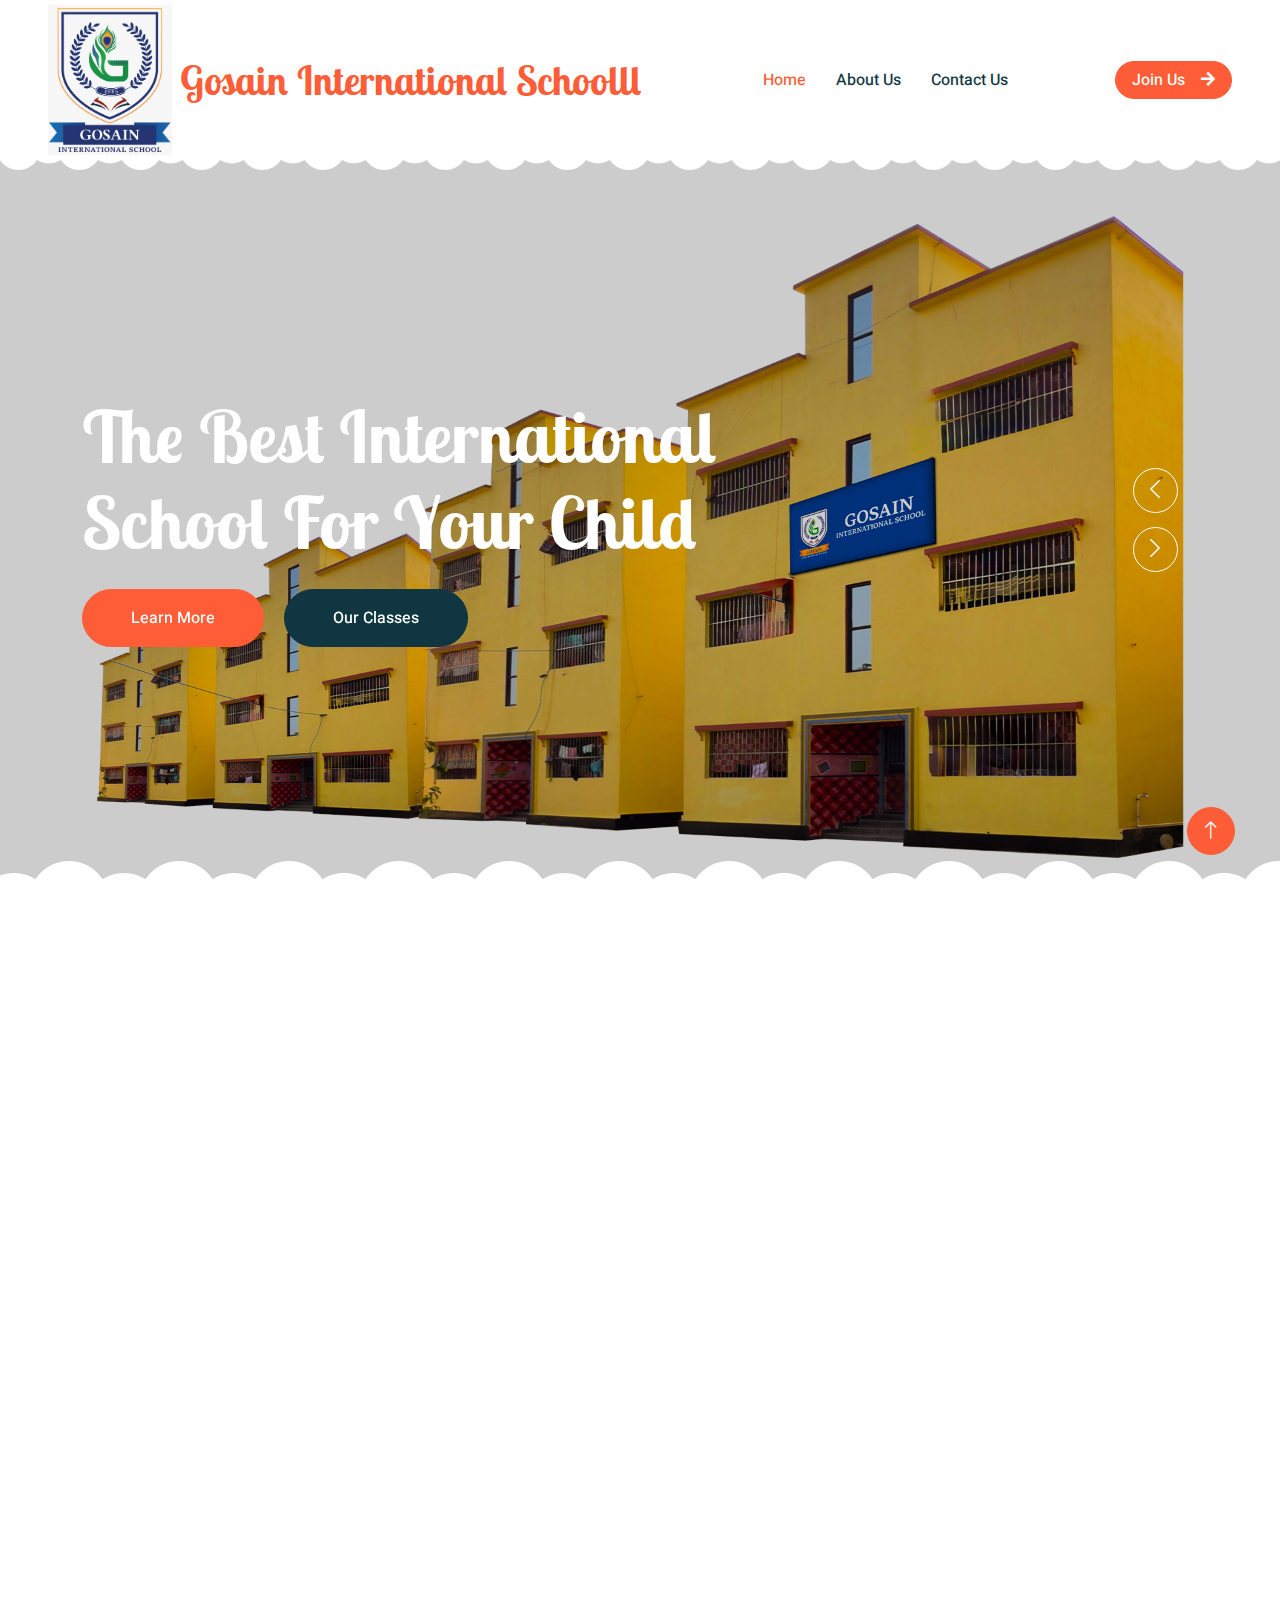
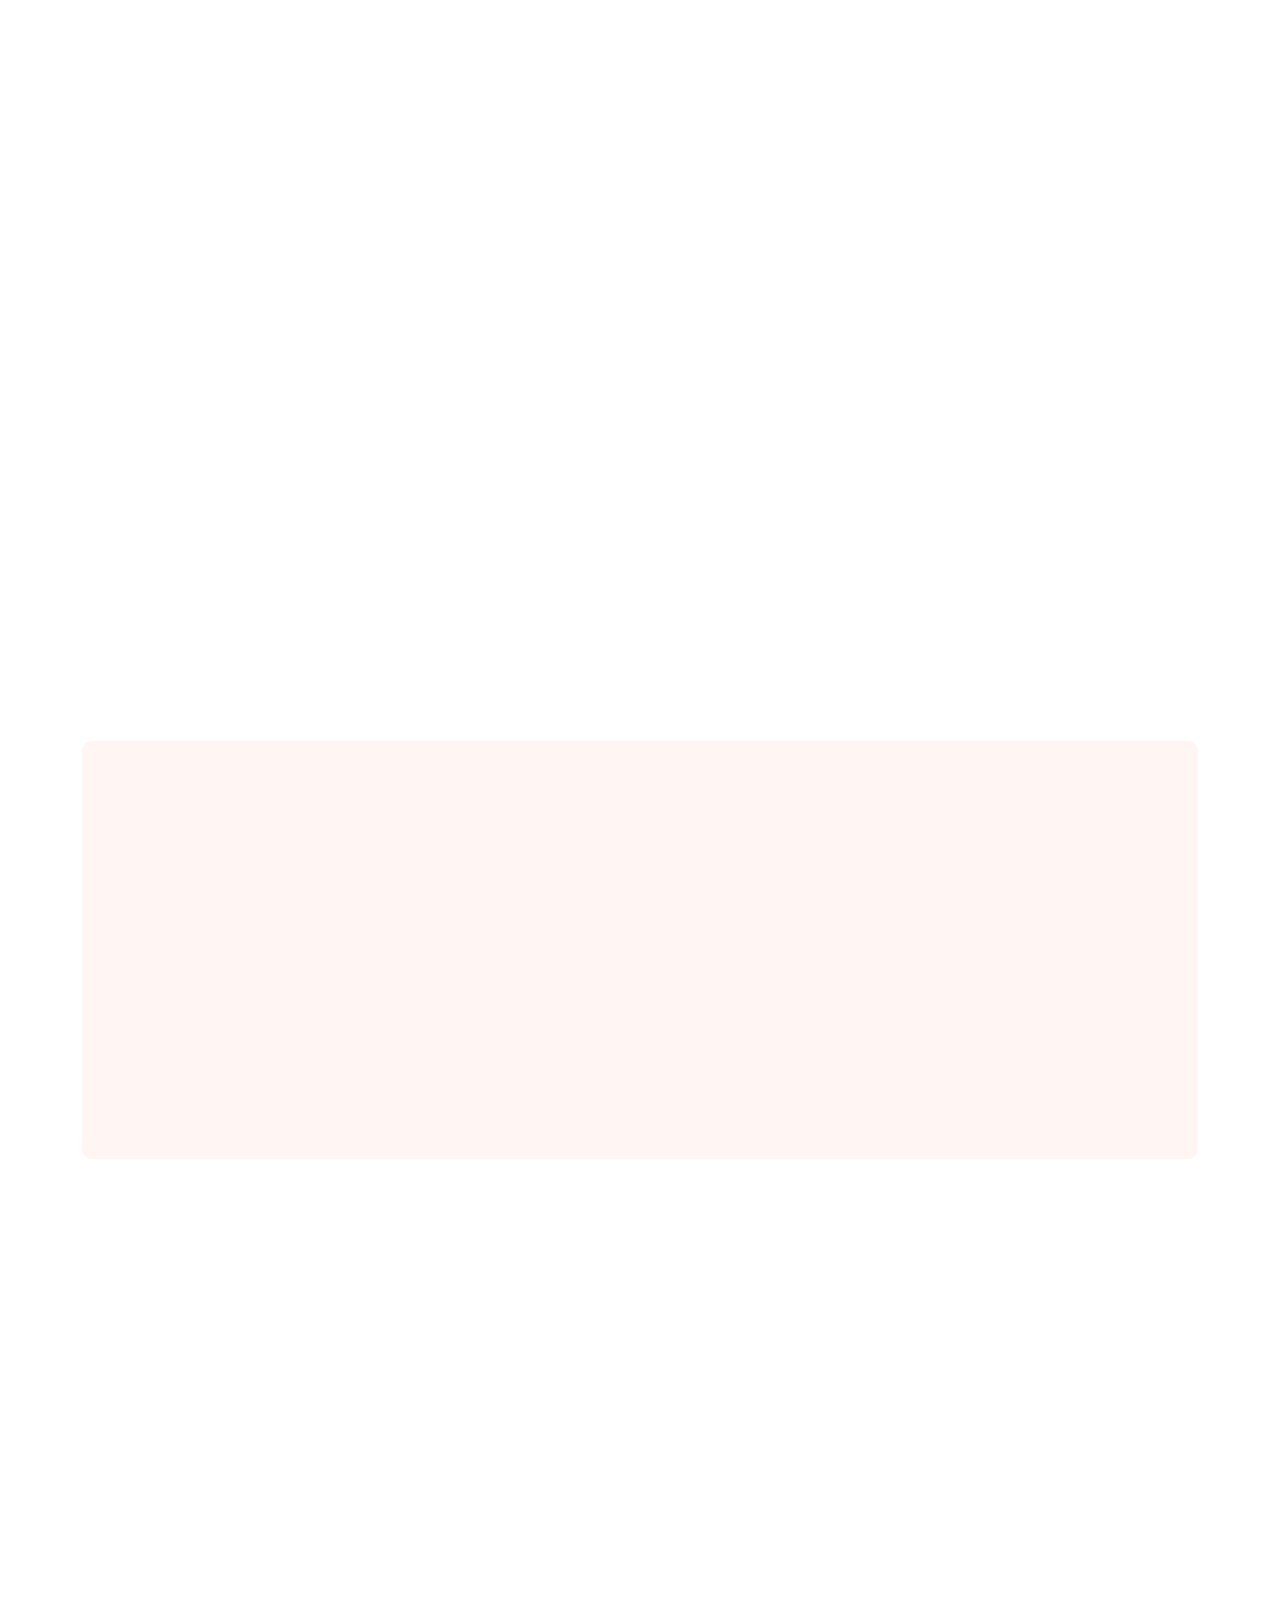
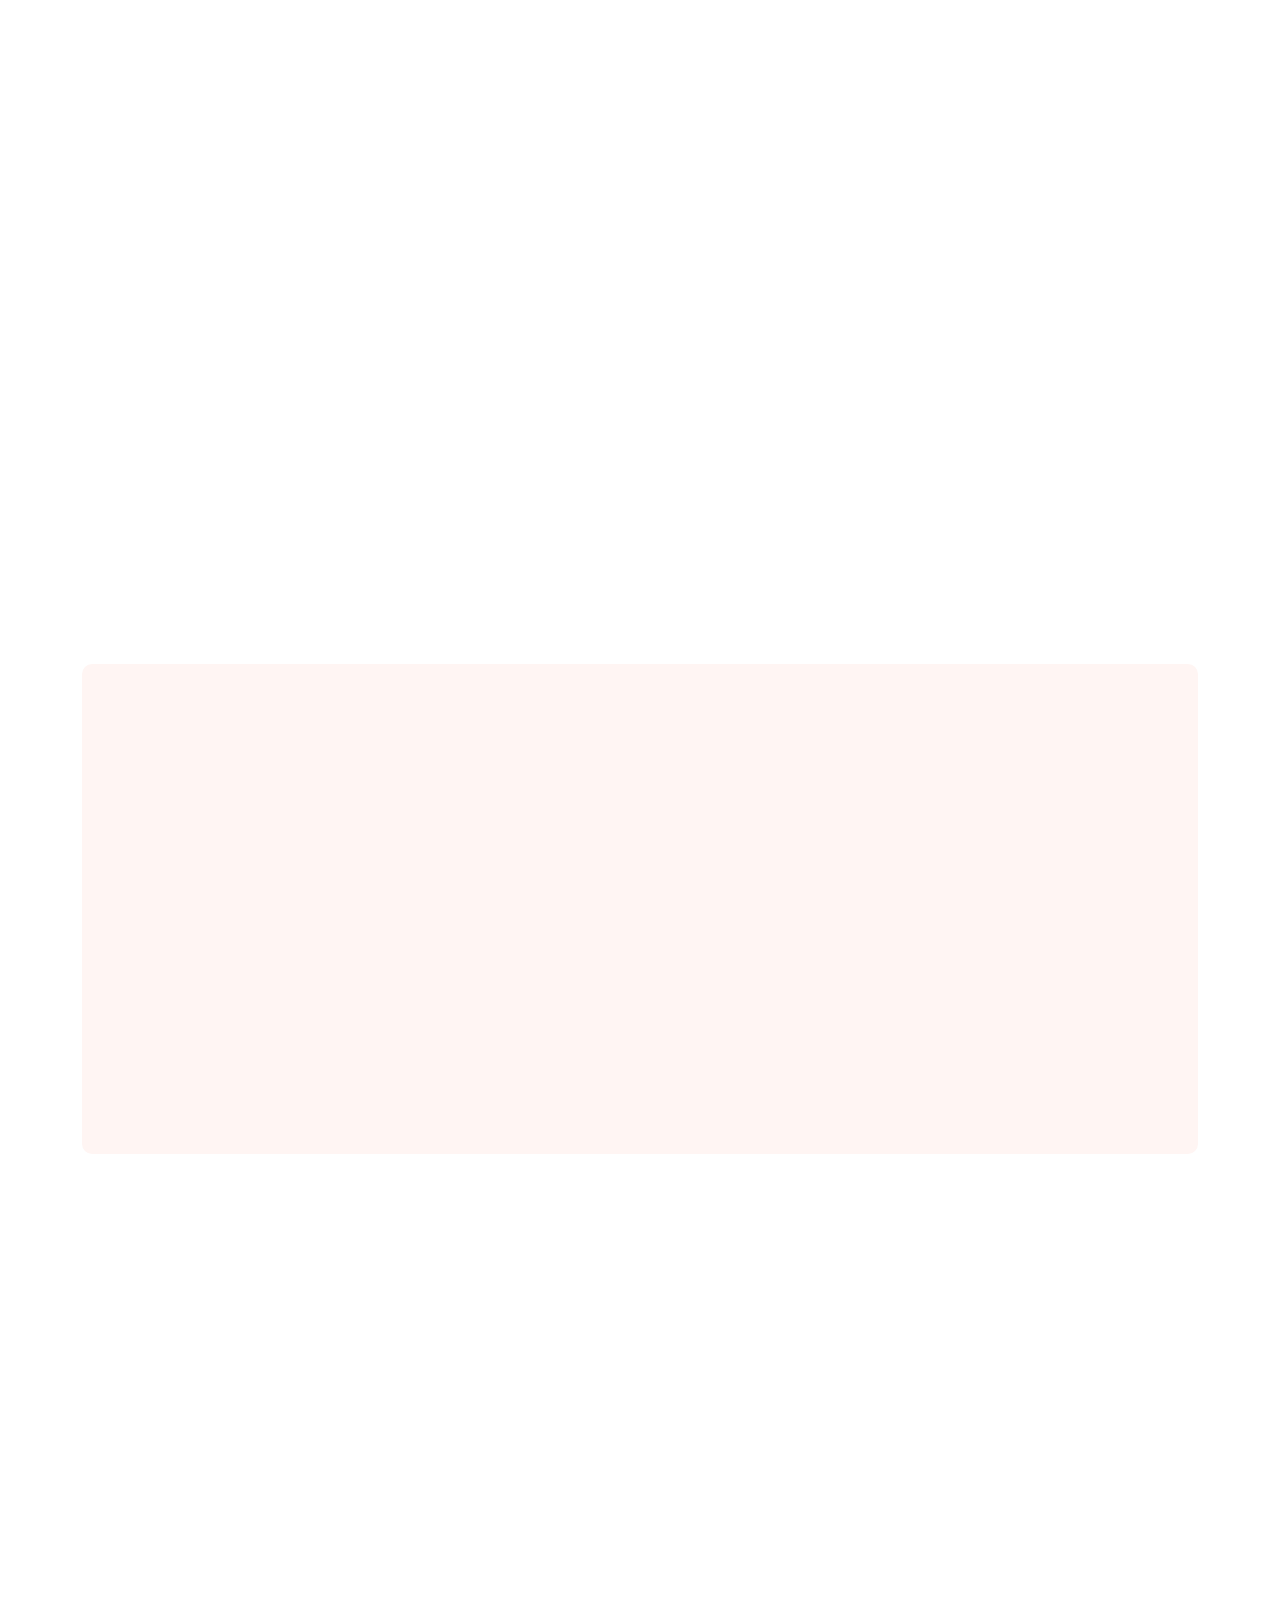
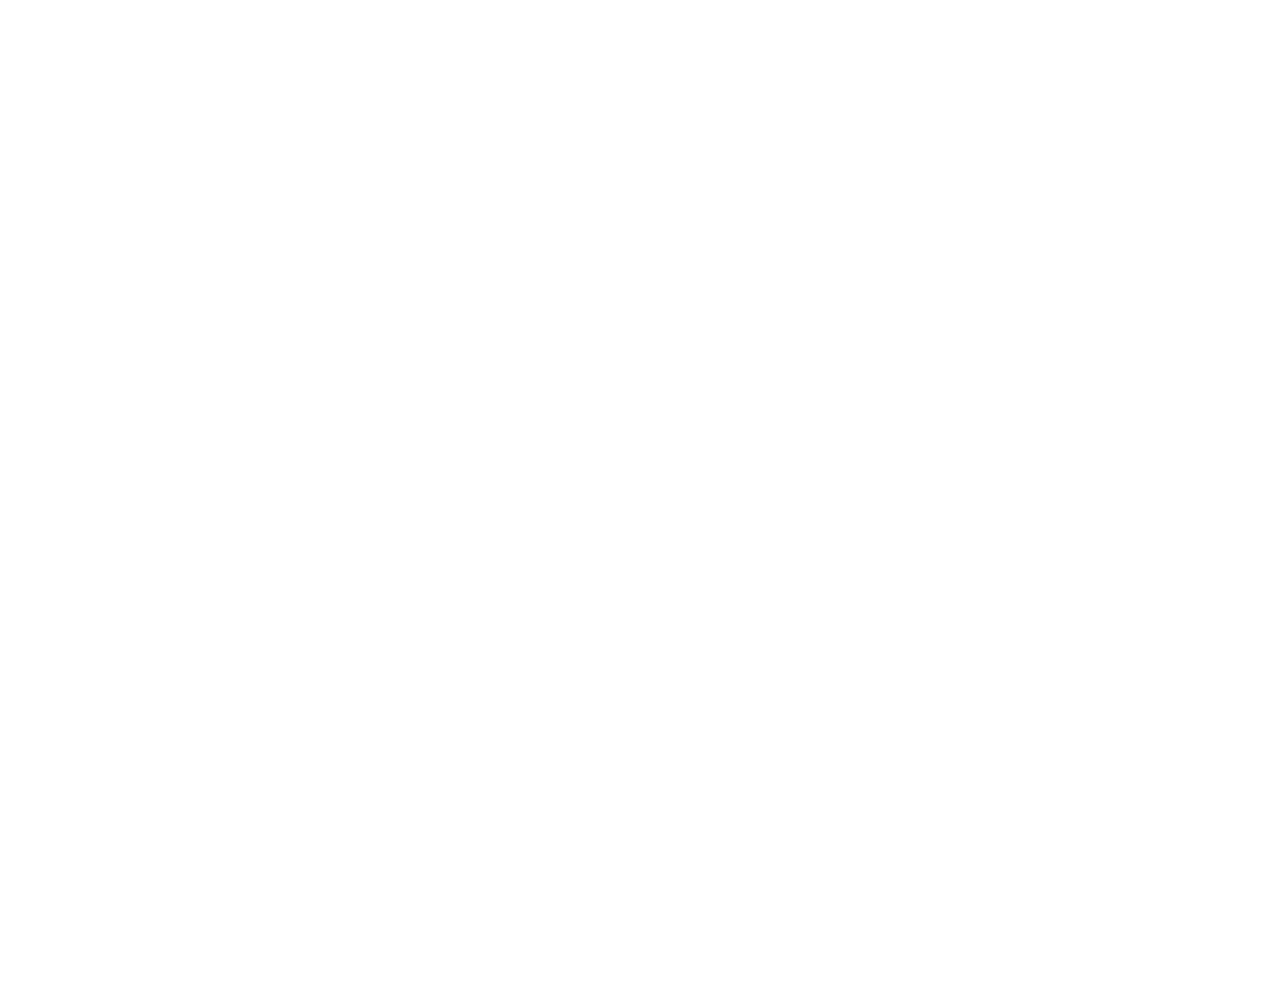
<file: index.html>
<!DOCTYPE html>
<html lang="en">

<head>
    <meta charset="utf-8">
    <title>Gosain International School</title>
    <meta content="width=device-width, initial-scale=1.0" name="viewport">
    <meta content="" name="keywords">
    <meta content="" name="description">

    <!-- Favicon -->
    <link href="img/favicon.ico" rel="icon">

    <!-- Google Web Fonts -->
    <link rel="preconnect" href="https://fonts.googleapis.com">
    <link rel="preconnect" href="https://fonts.gstatic.com" crossorigin>
    <link href="https://fonts.googleapis.com/css2?family=Heebo:wght@400;500;600&family=Inter:wght@600&family=Lobster+Two:wght@700&display=swap" rel="stylesheet">
    
    <!-- Icon Font Stylesheet -->
    <link href="https://cdnjs.cloudflare.com/ajax/libs/font-awesome/5.10.0/css/all.min.css" rel="stylesheet">
    <link href="https://cdn.jsdelivr.net/npm/bootstrap-icons@1.4.1/font/bootstrap-icons.css" rel="stylesheet">

    <!-- Libraries Stylesheet -->
    <link href="lib/animate/animate.min.css" rel="stylesheet">
    <link href="lib/owlcarousel/assets/owl.carousel.min.css" rel="stylesheet">

    <!-- Customized Bootstrap Stylesheet -->
    <link href="css/bootstrap.min.css" rel="stylesheet">

    <!-- Template Stylesheet -->
    <link href="css/style.css" rel="stylesheet">
    <style>
.logo {
  max-height: 150px; /* Good default for desktops */
  width: auto;
  height: auto;
  object-fit: contain;
}

/* Responsive adjustment for smaller screens */
@media (max-width: 768px) {
  .logo {
    max-height: 100px; /* Smaller logo on tablets and mobiles */
  }
}

@media (max-width: 480px) {
  .logo {
    max-height: 100px; /* Further reduce for very small devices */
  }
}

    </style>
</head>

<body>
    <div class="container-xxl bg-white p-0">
        <!-- Spinner Start -->
        <div id="spinner" class="show bg-white position-fixed translate-middle w-100 vh-100 top-50 start-50 d-flex align-items-center justify-content-center">
            <div class="spinner-border text-primary" style="width: 3rem; height: 3rem;" role="status">
                <span class="sr-only">Loading...</span>
            </div>
        </div>
        <!-- Spinner End -->


        <!-- Navbar Start -->
        <nav class="navbar navbar-expand-lg bg-white navbar-light sticky-top px-4 px-lg-5 py-lg-0">
        <a href="index.html" class="navbar-brand d-flex align-items-center">
    <img src="img/logo.jpg" alt="School Logo" class="logo me-2" />
    <h1 class="m-0 text-primary">Gosain International Schoolll</h1>
</a>

            <button type="button" class="navbar-toggler" data-bs-toggle="collapse" data-bs-target="#navbarCollapse">
                <span class="navbar-toggler-icon"></span>
            </button>
            <div class="collapse navbar-collapse" id="navbarCollapse">
                <div class="navbar-nav mx-auto">
                    <a href="index.html" class="nav-item nav-link active">Home</a>
                    <a href="about.html" class="nav-item nav-link">About Us</a>
                   
               
                    <a href="contact.html" class="nav-item nav-link">Contact Us</a>
                </div>
                <a href="" class="btn btn-primary rounded-pill px-3 d-none d-lg-block">Join Us<i class="fa fa-arrow-right ms-3"></i></a>
            </div>
        </nav>
        <!-- Navbar End -->


        <!-- Carousel Start -->
        <div class="container-fluid p-0 mb-5">
            <div class="owl-carousel header-carousel position-relative">
                <div class="owl-carousel-item position-relative">
                    <img class="img-fluid" src="img/school png.png" alt="">
                    <div class="position-absolute top-0 start-0 w-100 h-100 d-flex align-items-center" style="background: rgba(0, 0, 0, .2);">
                        <div class="container">
                            <div class="row justify-content-start">
                                <div class="col-10 col-lg-8">
                                    <h1 class="display-2 text-white animated slideInDown mb-4">The Best International School For Your Child</h1>
                               
                                    <a href="" class="btn btn-primary rounded-pill py-sm-3 px-sm-5 me-3 animated slideInLeft">Learn More</a>
                                    <a href="" class="btn btn-dark rounded-pill py-sm-3 px-sm-5 animated slideInRight">Our Classes</a>
                                </div>
                            </div>
                        </div>
                    </div>
                </div>
                <div class="owl-carousel-item position-relative">
                    <img class="img-fluid" src="img/carousel-1.jpg" alt="">
                    <div class="position-absolute top-0 start-0 w-100 h-100 d-flex align-items-center" style="background: rgba(0, 0, 0, .2);">
                        <div class="container">
                            <div class="row justify-content-start">
                                <div class="col-10 col-lg-8">
                                    <h1 class="display-2 text-white animated slideInDown mb-4">The Best International School For Your Child</h1>
                               
                                    <a href="" class="btn btn-primary rounded-pill py-sm-3 px-sm-5 me-3 animated slideInLeft">Learn More</a>
                                    <a href="" class="btn btn-dark rounded-pill py-sm-3 px-sm-5 animated slideInRight">Our Classes</a>
                                </div>
                            </div>
                        </div>
                    </div>
                </div>
                <div class="owl-carousel-item position-relative">
                    <img class="img-fluid" src="img/carousel-2.jpg" alt="">
                    <div class="position-absolute top-0 start-0 w-100 h-100 d-flex align-items-center" style="background: rgba(0, 0, 0, .2);">
                        <div class="container">
                            <div class="row justify-content-start">
                                <div class="col-10 col-lg-8">
                                    <h1 class="display-2 text-white animated slideInDown mb-4">Make A Brighter Future For Your Child</h1>
                                  
                                    <a href="" class="btn btn-primary rounded-pill py-sm-3 px-sm-5 me-3 animated slideInLeft">Learn More</a>
                                    <a href="" class="btn btn-dark rounded-pill py-sm-3 px-sm-5 animated slideInRight">Our Classes</a>
                                </div>
                            </div>
                        </div>
                    </div>
                </div>
            </div>
        </div>
        <!-- Carousel End -->


        <!-- Facilities Start -->
        <div class="container-xxl py-5">
            <div class="container">
                <div class="text-center mx-auto mb-5 wow fadeInUp" data-wow-delay="0.1s" style="max-width: 600px;">
                    <h1 class="mb-3">School Facilities</h1>
                    <p>Our School is a safe and happy place where children love to learn and play. We have bright classrooms, a fun play station, digital learning content to make lessons exciting, a small library, and outdoor space for running and games. Everything is designed to help children grow, explore, and enjoy their day.</p>
                </div>
                <div class="row g-4">
                    <div class="col-lg-3 col-sm-6 wow fadeInUp" data-wow-delay="0.1s">
                        <div class="facility-item">
                            <div class="facility-icon bg-primary">
                                <span class="bg-primary"></span>
                                <i class="fa fa-bus-alt fa-3x text-primary"></i>
                                <span class="bg-primary"></span>
                            </div>
                            <div class="facility-text bg-primary">
                                <h3 class="text-primary mb-3">School Bus</h3>
                                <p class="mb-0">Our School provides a safe and reliable school Vehicle service. Each Vehicle is supervised by a caring staff member to ensure children travel comfortably and securely between home and school</p>
                            </div>
                        </div>
                    </div>
                    <div class="col-lg-3 col-sm-6 wow fadeInUp" data-wow-delay="0.3s">
                        <div class="facility-item">
                            <div class="facility-icon bg-success">
                                <span class="bg-success"></span>
                                <i class="fa fa-futbol fa-3x text-success"></i>
                                <span class="bg-success"></span>
                            </div>
                            <div class="facility-text bg-success">
                                <h3 class="text-success mb-3">Play station</h3>
                                <p class="mb-0">Our School features fun and colorful play stations where children can enjoy games, build creativity, and interact with friends. These areas are designed to support learning through play in a safe environment</p>
                            </div>
                        </div>
                    </div>
                    <div class="col-lg-3 col-sm-6 wow fadeInUp" data-wow-delay="0.5s">
                        <div class="facility-item">
                            <div class="facility-icon bg-warning">
                                <span class="bg-warning"></span>
                                <i class="fa fa-chalkboard  fa-3x text-warning"></i>
                                <span class="bg-warning"></span>
                            </div>
                            <div class="facility-text bg-warning">
                                <h3 class="text-primary mb-3">Smart Learning</h3>
<p class="mb-0">We use smart learning tools like digital screens and fun videos to make lessons more exciting and easy to understand. This helps young children enjoy learning and stay curious every day.</p>

                            </div>
                        </div>
                    </div>
                    <div class="col-lg-3 col-sm-6 wow fadeInUp" data-wow-delay="0.7s">
                        <div class="facility-item">
                            <div class="facility-icon bg-info">
                                <span class="bg-info"></span>
                                <i class="fa fa-chalkboard-teacher fa-3x text-info"></i>
                                <span class="bg-info"></span>
                            </div>
                            <div class="facility-text bg-info">
                                <h3 class="text-primary mb-3">Personal Care for Children</h3>
<p class="mb-0">At our School, we prioritize the personal care of each child, offering a nurturing environmentOur dedicated staff ensures that children's hygiene, comfort, and emotional needs are always met with warmth and attention. </p>
                            </div>
                        </div>
                    </div>
                </div>
            </div>
        </div>
        <!-- Facilities End -->


        <!-- About Start -->
        <div class="container-xxl py-5">
            <div class="container">
                <div class="row g-5 align-items-center">
                    <div class="col-lg-6 wow fadeInUp" data-wow-delay="0.1s">
                        <h1 class="mb-4">Learn More About Our Work And Our Cultural Activities</h1>
                        <p>At our School, we believe in the power of play and creativity. Our daily activities are designed to help children learn through fun, while also introducing them to different cultures and ideas. From music and dance to art and storytelling, we offer a variety of activities that encourage children to explore and express themselves in joyful ways.</p>
                        <p class="mb-4">Through these activities, children build friendships, develop their imaginations, and begin to understand the world around them in a playful, hands-on environment.

</p>
                        <div class="row g-4 align-items-center">
                            <div class="col-sm-6">
                                <a class="btn btn-primary rounded-pill py-3 px-5" href="">Read More</a>
                            </div>
                            <!-- <div class="col-sm-6">
                                <div class="d-flex align-items-center">
                                    <img class="rounded-circle flex-shrink-0" src="img/user.jpg" alt="" style="width: 45px; height: 45px;">
                                    <div class="ms-3">
                                        <h6 class="text-primary mb-1">Jhon Doe</h6>
                                        <small>CEO & Founder</small>
                                    </div>
                                </div>
                            </div> -->
                        </div>
                    </div>
                    <div class="col-lg-6 about-img wow fadeInUp" data-wow-delay="0.5s">
                        <div class="row">
                            <div class="col-12 text-center">
                                <img class="img-fluid w-75 rounded-circle bg-light p-3" src="img/about-1.jpg" alt="">
                            </div>
                            <div class="col-6 text-start" style="margin-top: -150px;">
                                <img class="img-fluid w-100 rounded-circle bg-light p-3" src="img/about-2.jpg" alt="">
                            </div>
                            <div class="col-6 text-end" style="margin-top: -150px;">
                                <img class="img-fluid w-100 rounded-circle bg-light p-3" src="img/about-3.jpg" alt="">
                            </div>
                        </div>
                    </div>
                </div>
            </div>
        </div>
        <!-- About End -->


        <!-- Call To Action Start -->
        <div class="container-xxl py-5">
            <div class="container">
                <div class="bg-light rounded">
                    <div class="row g-0">
                        <div class="col-lg-6 wow fadeIn" data-wow-delay="0.1s" style="min-height: 400px;">
                            <div class="position-relative h-100">
                                <img class="position-absolute w-100 h-100 rounded" src="img/call-to-action.jpg" style="object-fit: cover;">
                            </div>
                        </div>
                        <div class="col-lg-6 wow fadeIn" data-wow-delay="0.5s">
                            <div class="h-100 d-flex flex-column justify-content-center p-5">
                                <h1 class="mb-4">Become A Teacher</h1>
                                <p class="mb-4">Are you passionate about helping children grow and learn? Join our team! We’re looking for caring and creative teachers who can make a difference in young children’s lives. As a teacher here, you'll inspire little ones through fun activities and educational experiences, helping them build the foundation for a lifetime of learning.

If you're excited to guide and support children as they explore, play, and discover, we’d love to hear from you!
                                </p>
                                <a class="btn btn-primary py-3 px-5" href="">Get Started Now<i class="fa fa-arrow-right ms-2"></i></a>
                            </div>
                        </div>
                    </div>
                </div>
            </div>
        </div>
        <!-- Call To Action End -->


        <!-- Classes Start -->
        <div class="container-xxl py-5">
            <div class="container">
                <div class="text-center mx-auto mb-5 wow fadeInUp" data-wow-delay="0.1s" style="max-width: 600px;">
                    <h1 class="mb-3">School Classes</h1>
                    <p>Eirmod sed ipsum dolor sit rebum labore magna erat. Tempor ut dolore lorem kasd vero ipsum sit eirmod sit. Ipsum diam justo sed rebum vero dolor duo.</p>
                </div>
                <div class="row g-4">
                    <div class="col-lg-4 col-md-6 wow fadeInUp" data-wow-delay="0.1s">
                        <div class="classes-item">
                            <div class="bg-light rounded-circle w-75 mx-auto p-3">
                                <img class="img-fluid rounded-circle" src="img/classes-1.jpg" alt="">
                            </div>
                            <div class="bg-light rounded p-4 pt-5 mt-n5">
                                <a class="d-block text-center h3 mt-3 mb-4" href="">Art & Drawing</a>
                                <!-- <div class="d-flex align-items-center justify-content-between mb-4">
                                    <div class="d-flex align-items-center">
                                        <img class="rounded-circle flex-shrink-0" src="img/user.jpg" alt="" style="width: 45px; height: 45px;">
                                        <div class="ms-3">
                                            <h6 class="text-primary mb-1">Jhon Doe</h6>
                                            <small>Teacher</small>
                                        </div>
                                    </div>
                                    <span class="bg-primary text-white rounded-pill py-2 px-3" href="">$99</span>
                                </div> -->
                                <!-- <div class="row g-1">
                                    <div class="col-4">
                                        <div class="border-top border-3 border-primary pt-2">
                                            <h6 class="text-primary mb-1">Age:</h6>
                                            <small>3-5 Years</small>
                                        </div>
                                    </div>
                                    <div class="col-4">
                                        <div class="border-top border-3 border-success pt-2">
                                            <h6 class="text-success mb-1">Time:</h6>
                                            <small>9-10 AM</small>
                                        </div>
                                    </div>
                                    <div class="col-4">
                                        <div class="border-top border-3 border-warning pt-2">
                                            <h6 class="text-warning mb-1">Capacity:</h6>
                                            <small>30 Kids</small>
                                        </div>
                                    </div>
                                </div> -->
                            </div>
                        </div>
                    </div>
                    <div class="col-lg-4 col-md-6 wow fadeInUp" data-wow-delay="0.3s">
                        <div class="classes-item">
                            <div class="bg-light rounded-circle w-75 mx-auto p-3">
                                <img class="img-fluid rounded-circle" src="img/classes-2.jpg" alt="">
                            </div>
                            <div class="bg-light rounded p-4 pt-5 mt-n5">
                                <a class="d-block text-center h3 mt-3 mb-4" href="">Play Stations</a>
                                <!-- <div class="d-flex align-items-center justify-content-between mb-4">
                                    <div class="d-flex align-items-center">
                                        <img class="rounded-circle flex-shrink-0" src="img/user.jpg" alt="" style="width: 45px; height: 45px;">
                                        <div class="ms-3">
                                            <h6 class="text-primary mb-1">Jhon Doe</h6>
                                            <small>Teacher</small>
                                        </div>
                                    </div>
                                    <span class="bg-primary text-white rounded-pill py-2 px-3" href="">$99</span>
                                </div>
                                <div class="row g-1">
                                    <div class="col-4">
                                        <div class="border-top border-3 border-primary pt-2">
                                            <h6 class="text-primary mb-1">Age:</h6>
                                            <small>3-5 Years</small>
                                        </div>
                                    </div>
                                    <div class="col-4">
                                        <div class="border-top border-3 border-success pt-2">
                                            <h6 class="text-success mb-1">Time:</h6>
                                            <small>9-10 AM</small>
                                        </div>
                                    </div>
                                    <div class="col-4">
                                        <div class="border-top border-3 border-warning pt-2">
                                            <h6 class="text-warning mb-1">Capacity:</h6>
                                            <small>30 Kids</small>
                                        </div>
                                    </div>
                                </div> -->
                            </div>
                        </div>
                    </div>
                    <div class="col-lg-4 col-md-6 wow fadeInUp" data-wow-delay="0.5s">
                        <div class="classes-item">
                            <div class="bg-light rounded-circle w-75 mx-auto p-3">
                                <img class="img-fluid rounded-circle" src="img/classes-3.jpg" alt="">
                            </div>
                            <div class="bg-light rounded p-4 pt-5 mt-n5">
                                <a class="d-block text-center h3 mt-3 mb-4" href="">Athletic & Dance</a>
                                <!-- <div class="d-flex align-items-center justify-content-between mb-4">
                                    <div class="d-flex align-items-center">
                                        <img class="rounded-circle flex-shrink-0" src="img/user.jpg" alt="" style="width: 45px; height: 45px;">
                                        <div class="ms-3">
                                            <h6 class="text-primary mb-1">Jhon Doe</h6>
                                            <small>Teacher</small>
                                        </div>
                                    </div>
                                    <span class="bg-primary text-white rounded-pill py-2 px-3" href="">$99</span>
                                </div>
                                <div class="row g-1">
                                    <div class="col-4">
                                        <div class="border-top border-3 border-primary pt-2">
                                            <h6 class="text-primary mb-1">Age:</h6>
                                            <small>3-5 Years</small>
                                        </div>
                                    </div>
                                    <div class="col-4">
                                        <div class="border-top border-3 border-success pt-2">
                                            <h6 class="text-success mb-1">Time:</h6>
                                            <small>9-10 AM</small>
                                        </div>
                                    </div>
                                    <div class="col-4">
                                        <div class="border-top border-3 border-warning pt-2">
                                            <h6 class="text-warning mb-1">Capacity:</h6>
                                            <small>30 Kids</small>
                                        </div>
                                    </div>
                                </div> -->
                            </div>
                        </div>
                    </div>
                    <div class="col-lg-4 col-md-6 wow fadeInUp" data-wow-delay="0.1s">
                        <div class="classes-item">
                            <div class="bg-light rounded-circle w-75 mx-auto p-3">
                                <img class="img-fluid rounded-circle" src="img/classes-4.jpg" alt="">
                            </div>
                            <div class="bg-light rounded p-4 pt-5 mt-n5">
                                <a class="d-block text-center h3 mt-3 mb-4" href="">Language & Speaking</a>
                                <!-- <div class="d-flex align-items-center justify-content-between mb-4">
                                    <div class="d-flex align-items-center">
                                        <img class="rounded-circle flex-shrink-0" src="img/user.jpg" alt="" style="width: 45px; height: 45px;">
                                        <div class="ms-3">
                                            <h6 class="text-primary mb-1">Jhon Doe</h6>
                                            <small>Teacher</small>
                                        </div>
                                    </div>
                                    <span class="bg-primary text-white rounded-pill py-2 px-3" href="">$99</span>
                                </div>
                                <div class="row g-1">
                                    <div class="col-4">
                                        <div class="border-top border-3 border-primary pt-2">
                                            <h6 class="text-primary mb-1">Age:</h6>
                                            <small>3-5 Years</small>
                                        </div>
                                    </div>
                                    <div class="col-4">
                                        <div class="border-top border-3 border-success pt-2">
                                            <h6 class="text-success mb-1">Time:</h6>
                                            <small>9-10 AM</small>
                                        </div>
                                    </div>
                                    <div class="col-4">
                                        <div class="border-top border-3 border-warning pt-2">
                                            <h6 class="text-warning mb-1">Capacity:</h6>
                                            <small>30 Kids</small>
                                        </div>
                                    </div>
                                </div> -->
                            </div>
                        </div>
                    </div>
                    <div class="col-lg-4 col-md-6 wow fadeInUp" data-wow-delay="0.3s">
                        <div class="classes-item">
                            <div class="bg-light rounded-circle w-75 mx-auto p-3">
                                <img class="img-fluid rounded-circle" src="img/classes-5.jpg" alt="">
                            </div>
                            <div class="bg-light rounded p-4 pt-5 mt-n5">
                                <a class="d-block text-center h3 mt-3 mb-4" href="">Festivals & History</a>
                                <!-- <div class="d-flex align-items-center justify-content-between mb-4">
                                    <div class="d-flex align-items-center">
                                        <img class="rounded-circle flex-shrink-0" src="img/user.jpg" alt="" style="width: 45px; height: 45px;">
                                        <div class="ms-3">
                                            <h6 class="text-primary mb-1">Jhon Doe</h6>
                                            <small>Teacher</small>
                                        </div>
                                    </div>
                                    <span class="bg-primary text-white rounded-pill py-2 px-3" href="">$99</span>
                                </div>
                                <div class="row g-1">
                                    <div class="col-4">
                                        <div class="border-top border-3 border-primary pt-2">
                                            <h6 class="text-primary mb-1">Age:</h6>
                                            <small>3-5 Years</small>
                                        </div>
                                    </div>
                                    <div class="col-4">
                                        <div class="border-top border-3 border-success pt-2">
                                            <h6 class="text-success mb-1">Time:</h6>
                                            <small>9-10 AM</small>
                                        </div>
                                    </div>
                                    <div class="col-4">
                                        <div class="border-top border-3 border-warning pt-2">
                                            <h6 class="text-warning mb-1">Capacity:</h6>
                                            <small>30 Kids</small>
                                        </div>
                                    </div>
                                </div> -->
                            </div>
                        </div>
                    </div>
                    <div class="col-lg-4 col-md-6 wow fadeInUp" data-wow-delay="0.5s">
                        <div class="classes-item">
                            <div class="bg-light rounded-circle w-75 mx-auto p-3">
                                <img class="img-fluid rounded-circle" src="img/classes-6.jpg" alt="">
                            </div>
                            <div class="bg-light rounded p-4 pt-5 mt-n5">
                                <a class="d-block text-center h3 mt-3 mb-4" href="">General Knowledge</a>
                                <!-- <div class="d-flex align-items-center justify-content-between mb-4">
                                    <div class="d-flex align-items-center">
                                        <img class="rounded-circle flex-shrink-0" src="img/user.jpg" alt="" style="width: 45px; height: 45px;">
                                        <div class="ms-3">
                                            <h6 class="text-primary mb-1">Jhon Doe</h6>
                                            <small>Teacher</small>
                                        </div>
                                    </div>
                                    <span class="bg-primary text-white rounded-pill py-2 px-3" href="">$99</span>
                                </div>
                                <div class="row g-1">
                                    <div class="col-4">
                                        <div class="border-top border-3 border-primary pt-2">
                                            <h6 class="text-primary mb-1">Age:</h6>
                                            <small>3-5 Years</small>
                                        </div>
                                    </div>
                                    <div class="col-4">
                                        <div class="border-top border-3 border-success pt-2">
                                            <h6 class="text-success mb-1">Time:</h6>
                                            <small>9-10 AM</small>
                                        </div>
                                    </div>
                                    <div class="col-4">
                                        <div class="border-top border-3 border-warning pt-2">
                                            <h6 class="text-warning mb-1">Capacity:</h6>
                                            <small>30 Kids</small>
                                        </div>
                                    </div>
                                </div> -->
                            </div>
                        </div>
                    </div>
                </div>
            </div>
        </div>
        <!-- Classes End -->


        <!-- Appointment Start -->
        <div class="container-xxl py-5">
            <div class="container">
                <div class="bg-light rounded">
                    <div class="row g-0">
                        <div class="col-lg-6 wow fadeIn" data-wow-delay="0.1s">
                            <div class="h-100 d-flex flex-column justify-content-center p-5">
                                <h1 class="mb-4">Make Appointment</h1>
                                <form>
                                    <div class="row g-3">
                                        <div class="col-sm-6">
                                            <div class="form-floating">
                                                <input type="text" class="form-control border-0" id="gname" placeholder="Gurdian Name">
                                                <label for="gname">Gurdian Name</label>
                                            </div>
                                        </div>
                                        <div class="col-sm-6">
                                            <div class="form-floating">
                                                <input type="email" class="form-control border-0" id="gmail" placeholder="Gurdian Email">
                                                <label for="gmail">Gurdian Email</label>
                                            </div>
                                        </div>
                                        <div class="col-sm-6">
                                            <div class="form-floating">
                                                <input type="text" class="form-control border-0" id="cname" placeholder="Child Name">
                                                <label for="cname">Child Name</label>
                                            </div>
                                        </div>
                                        <div class="col-sm-6">
                                            <div class="form-floating">
                                                <input type="text" class="form-control border-0" id="cage" placeholder="Child Age">
                                                <label for="cage">Child Age</label>
                                            </div>
                                        </div>
                                        <div class="col-12">
                                            <div class="form-floating">
                                                <textarea class="form-control border-0" placeholder="Leave a message here" id="message" style="height: 100px"></textarea>
                                                <label for="message">Message</label>
                                            </div>
                                        </div>
                                        <div class="col-12">
                                            <button class="btn btn-primary w-100 py-3" type="submit">Submit</button>
                                        </div>
                                    </div>
                                </form>
                            </div>
                        </div>
                        <div class="col-lg-6 wow fadeIn" data-wow-delay="0.5s" style="min-height: 400px;">
                            <div class="position-relative h-100">
                                <img class="position-absolute w-100 h-100 rounded" src="img/appointment.jpg" style="object-fit: cover;">
                            </div>
                        </div>
                    </div>
                </div>
            </div>
        </div>
        <!-- Appointment End -->


        <!-- Team Start -->
        <div class="container-xxl py-5">
            <!-- <div class="container">
                <div class="text-center mx-auto mb-5 wow fadeInUp" data-wow-delay="0.1s" style="max-width: 600px;">
                    <h1 class="mb-3">Popular Teachers</h1>
                    <p>Eirmod sed ipsum dolor sit rebum labore magna erat. Tempor ut dolore lorem kasd vero ipsum sit
                        eirmod sit. Ipsum diam justo sed rebum vero dolor duo.</p>
                </div>
                <div class="row g-4">
                    <div class="col-lg-4 col-md-6 wow fadeInUp" data-wow-delay="0.1s">
                        <div class="team-item position-relative">
                            <img class="img-fluid rounded-circle w-75" src="img/team-1.jpg" alt="">
                            <div class="team-text">
                                <h3>Full Name</h3>
                                <p>Designation</p>
                                <div class="d-flex align-items-center">
                                    <a class="btn btn-square btn-primary mx-1" href=""><i class="fab fa-facebook-f"></i></a>
                                    <a class="btn btn-square btn-primary  mx-1" href=""><i class="fab fa-twitter"></i></a>
                                    <a class="btn btn-square btn-primary  mx-1" href=""><i class="fab fa-instagram"></i></a>
                                </div>
                            </div>
                        </div>
                    </div>
                    <div class="col-lg-4 col-md-6 wow fadeInUp" data-wow-delay="0.3s">
                        <div class="team-item position-relative">
                            <img class="img-fluid rounded-circle w-75" src="img/team-2.jpg" alt="">
                            <div class="team-text">
                                <h3>Full Name</h3>
                                <p>Designation</p>
                                <div class="d-flex align-items-center">
                                    <a class="btn btn-square btn-primary mx-1" href=""><i class="fab fa-facebook-f"></i></a>
                                    <a class="btn btn-square btn-primary  mx-1" href=""><i class="fab fa-twitter"></i></a>
                                    <a class="btn btn-square btn-primary  mx-1" href=""><i class="fab fa-instagram"></i></a>
                                </div>
                            </div>
                        </div>
                    </div>
                    <div class="col-lg-4 col-md-6 wow fadeInUp" data-wow-delay="0.5s">
                        <div class="team-item position-relative">
                            <img class="img-fluid rounded-circle w-75" src="img/team-3.jpg" alt="">
                            <div class="team-text">
                                <h3>Full Name</h3>
                                <p>Designation</p>
                                <div class="d-flex align-items-center">
                                    <a class="btn btn-square btn-primary mx-1" href=""><i class="fab fa-facebook-f"></i></a>
                                    <a class="btn btn-square btn-primary  mx-1" href=""><i class="fab fa-twitter"></i></a>
                                    <a class="btn btn-square btn-primary  mx-1" href=""><i class="fab fa-instagram"></i></a>
                                </div>
                            </div>
                        </div>
                    </div>
                </div>
            </div> -->
        </div>
        <!-- Team End -->


        <!-- Testimonial Start -->
        <div class="container-xxl py-5">
            <div class="container">
                <div class="text-center mx-auto mb-5 wow fadeInUp" data-wow-delay="0.1s" style="max-width: 600px;">
                    <h1 class="mb-3">Our Clients Say!</h1>
                    <p> At Gosain International School, we value the trust and support of our parents. 
    Their experiences reflect our commitment to excellence in education, care, and student development.</p>
                </div>
                <div class="owl-carousel testimonial-carousel wow fadeInUp" data-wow-delay="0.1s">
                  <div class="testimonial-item bg-light rounded p-5">
    <p class="fs-5">
        GIS School has created a strong foundation for our child's future. We’ve seen remarkable improvement not only in academics but also in confidence and discipline.
    </p>
    <div class="d-flex align-items-center bg-white me-n5" style="border-radius: 50px 0 0 50px;">
        <img class="img-fluid flex-shrink-0 rounded-circle"  style="width: 90px; height: 90px;">
        <div class="ps-3">
            <h3 class="mb-1">Mr. Deepak Kumar</h3>
            <span>Parent of Class UKG Student</span>
        </div>
        <i class="fa fa-quote-right fa-3x text-primary ms-auto d-none d-sm-flex"></i>
    </div>
</div>
                  <div class="testimonial-item bg-light rounded p-5">
    <p class="fs-5">
        Enrolling my child at GIS School has been one of the best decisions we've made. The teachers are dedicated, and the environment is safe, nurturing, and focused on learning and growth.
    </p>
    <div class="d-flex align-items-center bg-white me-n5" style="border-radius: 50px 0 0 50px;">
        <img class="img-fluid flex-shrink-0 rounded-circle"  style="width: 90px; height: 90px;">
        <div class="ps-3">
            <h3 class="mb-1">Mrs. Sagarika Nath</h3>
           <span>Parent of LKG Student</span>
        </div>
        <i class="fa fa-quote-right fa-3x text-primary ms-auto d-none d-sm-flex"></i>
    </div>
</div>
                  <div class="testimonial-item bg-light rounded p-5">
    <p class="fs-5">We are incredibly pleased with the care, attention, and quality education our child receives here. The school fosters a nurturing environment where students grow academically and personally.</p>
    <div class="d-flex align-items-center bg-white me-n5" style="border-radius: 50px 0 0 50px;">
        <img class="img-fluid flex-shrink-0 rounded-circle"  style="width: 90px; height: 90px;">
        <div class="ps-3">
            <h3 class="mb-1">Mrs. Anjali Sharma</h3>
            <span>Parent of Nursury Student</span>
        </div>
        <i class="fa fa-quote-right fa-3x text-primary ms-auto d-none d-sm-flex"></i>
    </div>
</div>
                </div>
            </div>
        </div>
        <!-- Testimonial End -->


        <!-- Footer Start -->
        <div class="container-fluid bg-dark text-white-50 footer pt-5 mt-5 wow fadeIn" data-wow-delay="0.1s">
            <div class="container py-5">
                <div class="row g-5">
                    <div class="col-lg-3 col-md-6">
                        <h3 class="text-white mb-4">Get In Touch</h3>
                        
                        <p class="mb-2"><i class="fa fa-map-marker-alt me-3"></i>Mokeipur Chakka, near Kuni pnada Bricks Factory, Jajpur, Gurudaspur, Odisha 755043</p>
                        <p class="mb-2"><i class="fa fa-phone-alt me-3"></i>+91-7205663772</p>
                          <p class="mb-2"><i class="fa fa-phone-alt me-3"></i>+91-9229400800</p>
                        <p class="mb-2"></i>info@gosaininternationalschool.com</p>
                        <div class="d-flex pt-2">
                            <a class="btn btn-outline-light btn-social" href=""><i class="fab fa-twitter"></i></a>
                            <a class="btn btn-outline-light btn-social" href=""><i class="fab fa-facebook-f"></i></a>
                            <a class="btn btn-outline-light btn-social" href=""><i class="fab fa-youtube"></i></a>
                            <a class="btn btn-outline-light btn-social" href=""><i class="fab fa-linkedin-in"></i></a>
                        </div>
                    </div>
                    <div class="col-lg-3 col-md-6">
                        <h3 class="text-white mb-4">Quick Links</h3>
                        <a class="btn btn-link text-white-50" href="">About Us</a>
                        <a class="btn btn-link text-white-50" href="">Contact Us</a>
                        <!-- <a class="btn btn-link text-white-50" href="">Our Services</a>
                        <a class="btn btn-link text-white-50" href="">Privacy Policy</a>
                        <a class="btn btn-link text-white-50" href="">Terms & Condition</a> -->
                    </div>
                    <div class="col-lg-3 col-md-6">
                        <h3 class="text-white mb-4">Photo Gallery</h3>
                          <div class="row g-2 pt-2">
                          
                            <div class="col-4">
                                <img class="img-fluid rounded bg-light p-1" src="img/Gallery/2.jpg" alt="">
                            </div>
                            <div class="col-4">
                                <img class="img-fluid rounded bg-light p-1" src="img/Gallery/3.jpg" alt="">
                            </div>
                            <div class="col-4">
                                <img class="img-fluid rounded bg-light p-1" src="img/Gallery/4.jpg" alt="">
                            </div>
                            <div class="col-4">
                                <img class="img-fluid rounded bg-light p-1" src="img/Gallery/5.jpg" alt="">
                            </div>
                            <div class="col-4">
                                <img class="img-fluid rounded bg-light p-1" src="img/Gallery/6.jpg" alt="">
                            </div>
                            <div class="col-4">
                                <img class="img-fluid rounded bg-light p-1" src="img/Gallery/7.jpg" alt="">
                            </div>
                            <div class="col-4">
                                <img class="img-fluid rounded bg-light p-1" src="img/Gallery/9.jpeg" alt="">
                            </div>
                            <div class="col-4">
                                <img class="img-fluid rounded bg-light p-1" src="img/Gallery/10.jpeg" alt="">
                            </div>
                            <div class="col-4">
                                <img class="img-fluid rounded bg-light p-1" src="img/Gallery/11.jpeg" alt="">
                            </div>
                         
                           
                        </div>
                    </div>
                    <div class="col-lg-3 col-md-6">
                        <h3 class="text-white mb-4">Newsletter</h3>
                        <p>Stay connected with our school community.
</p>
                        <div class="position-relative mx-auto" style="max-width: 400px;">
                            <input class="form-control bg-transparent w-100 py-3 ps-4 pe-5" type="text" placeholder="Your email">
                            <button type="button" class="btn btn-primary py-2 position-absolute top-0 end-0 mt-2 me-2">SignUp</button>
                        </div>
                    </div>
                </div>
            </div>
            <div class="container">
                <div class="copyright">
                    <div class="row">
                        <div class="col-md-6 text-center text-md-start mb-3 mb-md-0">
                            &copy;<span id="year"></span> <a class="border-bottom" href="#">www.gosaininternationalschool.com</a>, All Right Reserved. 
							
							
                          
                        </div>
                        <div class="col-md-6 text-center text-md-end">
                            <div class="footer-menu">
                               Designed By:  <a class="border-bottom" href="#">Gosain Developers </a>
                            </div>
                        </div>
                    </div>
                </div>
            </div>
        </div>
        <!-- Footer End -->


        <!-- Back to Top -->
        <a href="#" class="btn btn-lg btn-primary btn-lg-square back-to-top"><i class="bi bi-arrow-up"></i></a>
    </div>

    <!-- JavaScript Libraries -->
    <script src="https://code.jquery.com/jquery-3.4.1.min.js"></script>
    <script src="https://cdn.jsdelivr.net/npm/bootstrap@5.0.0/dist/js/bootstrap.bundle.min.js"></script>
    <script src="lib/wow/wow.min.js"></script>
    <script src="lib/easing/easing.min.js"></script>
    <script src="lib/waypoints/waypoints.min.js"></script>
    <script src="lib/owlcarousel/owl.carousel.min.js"></script>

    <!-- Template Javascript -->
    <script src="js/main.js"></script>
    <script>
  document.getElementById("year").textContent = new Date().getFullYear();
</script>
</body>

</html>
</file>
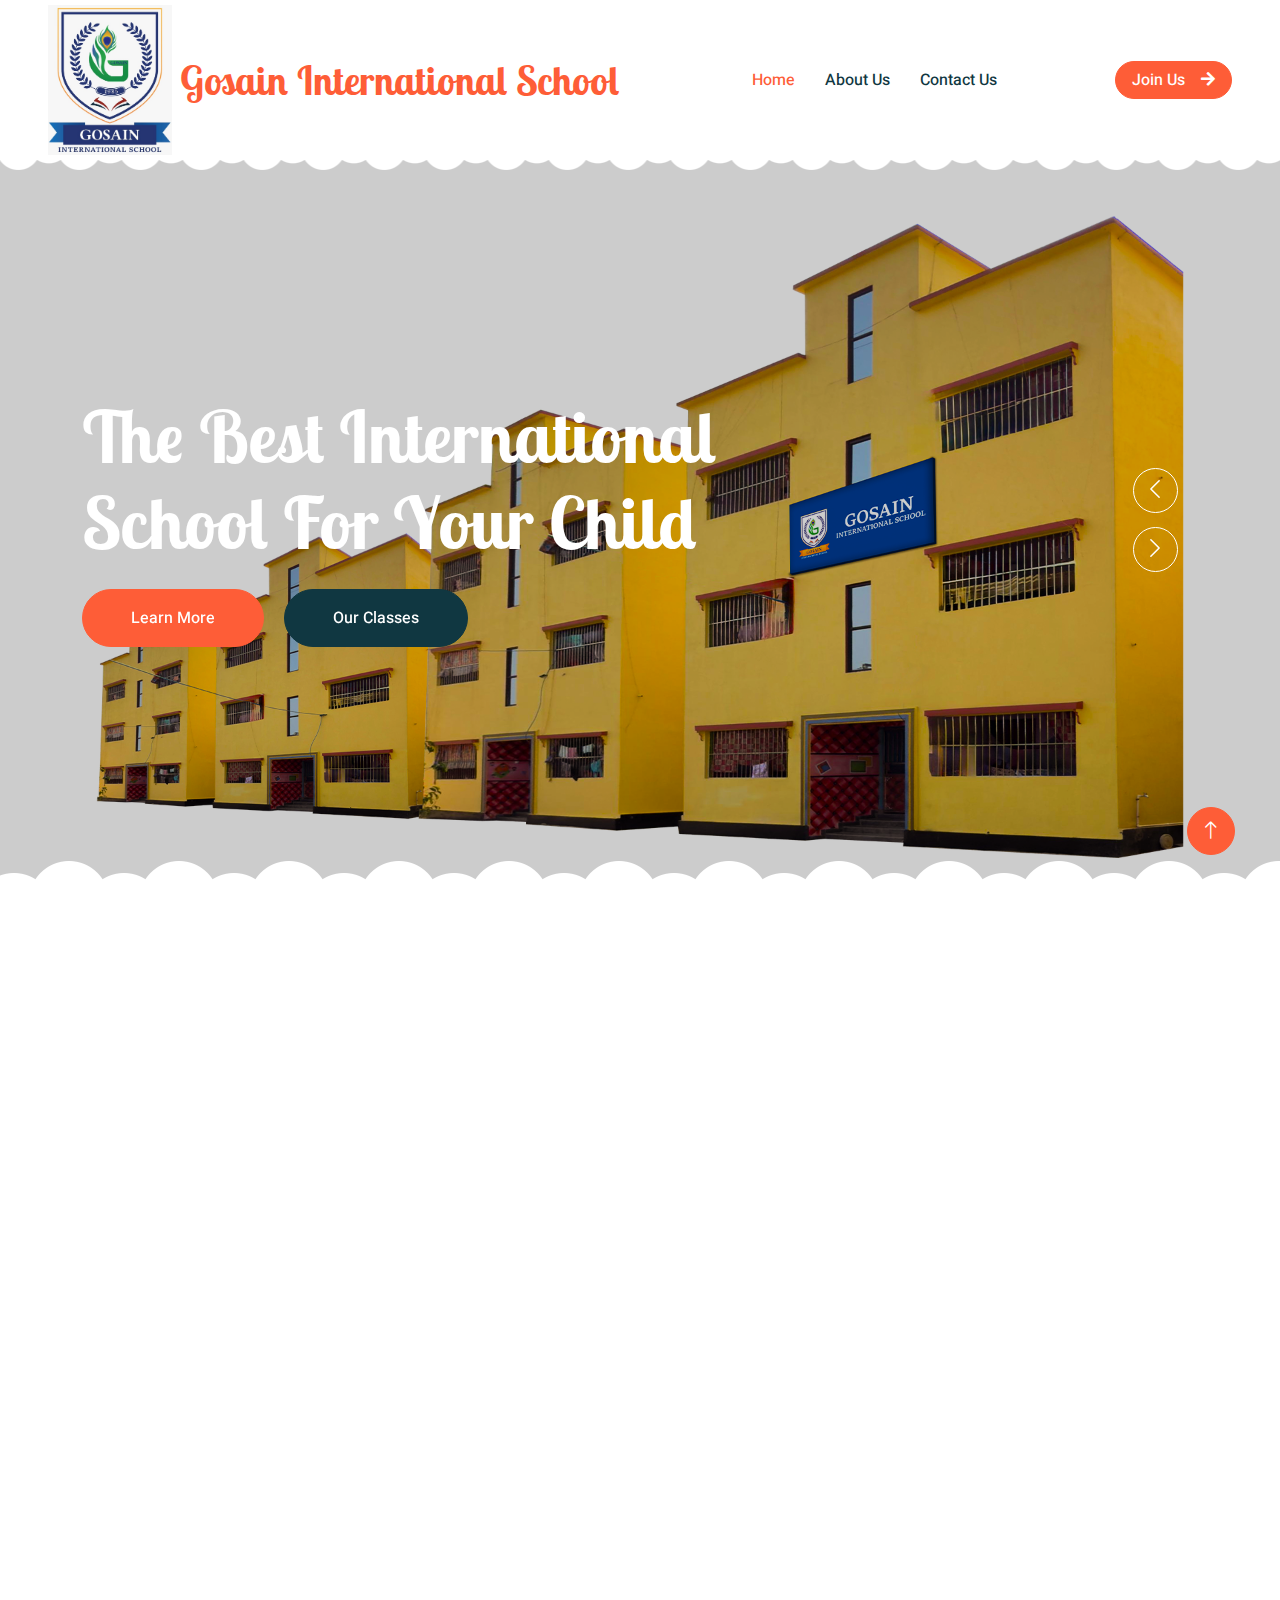
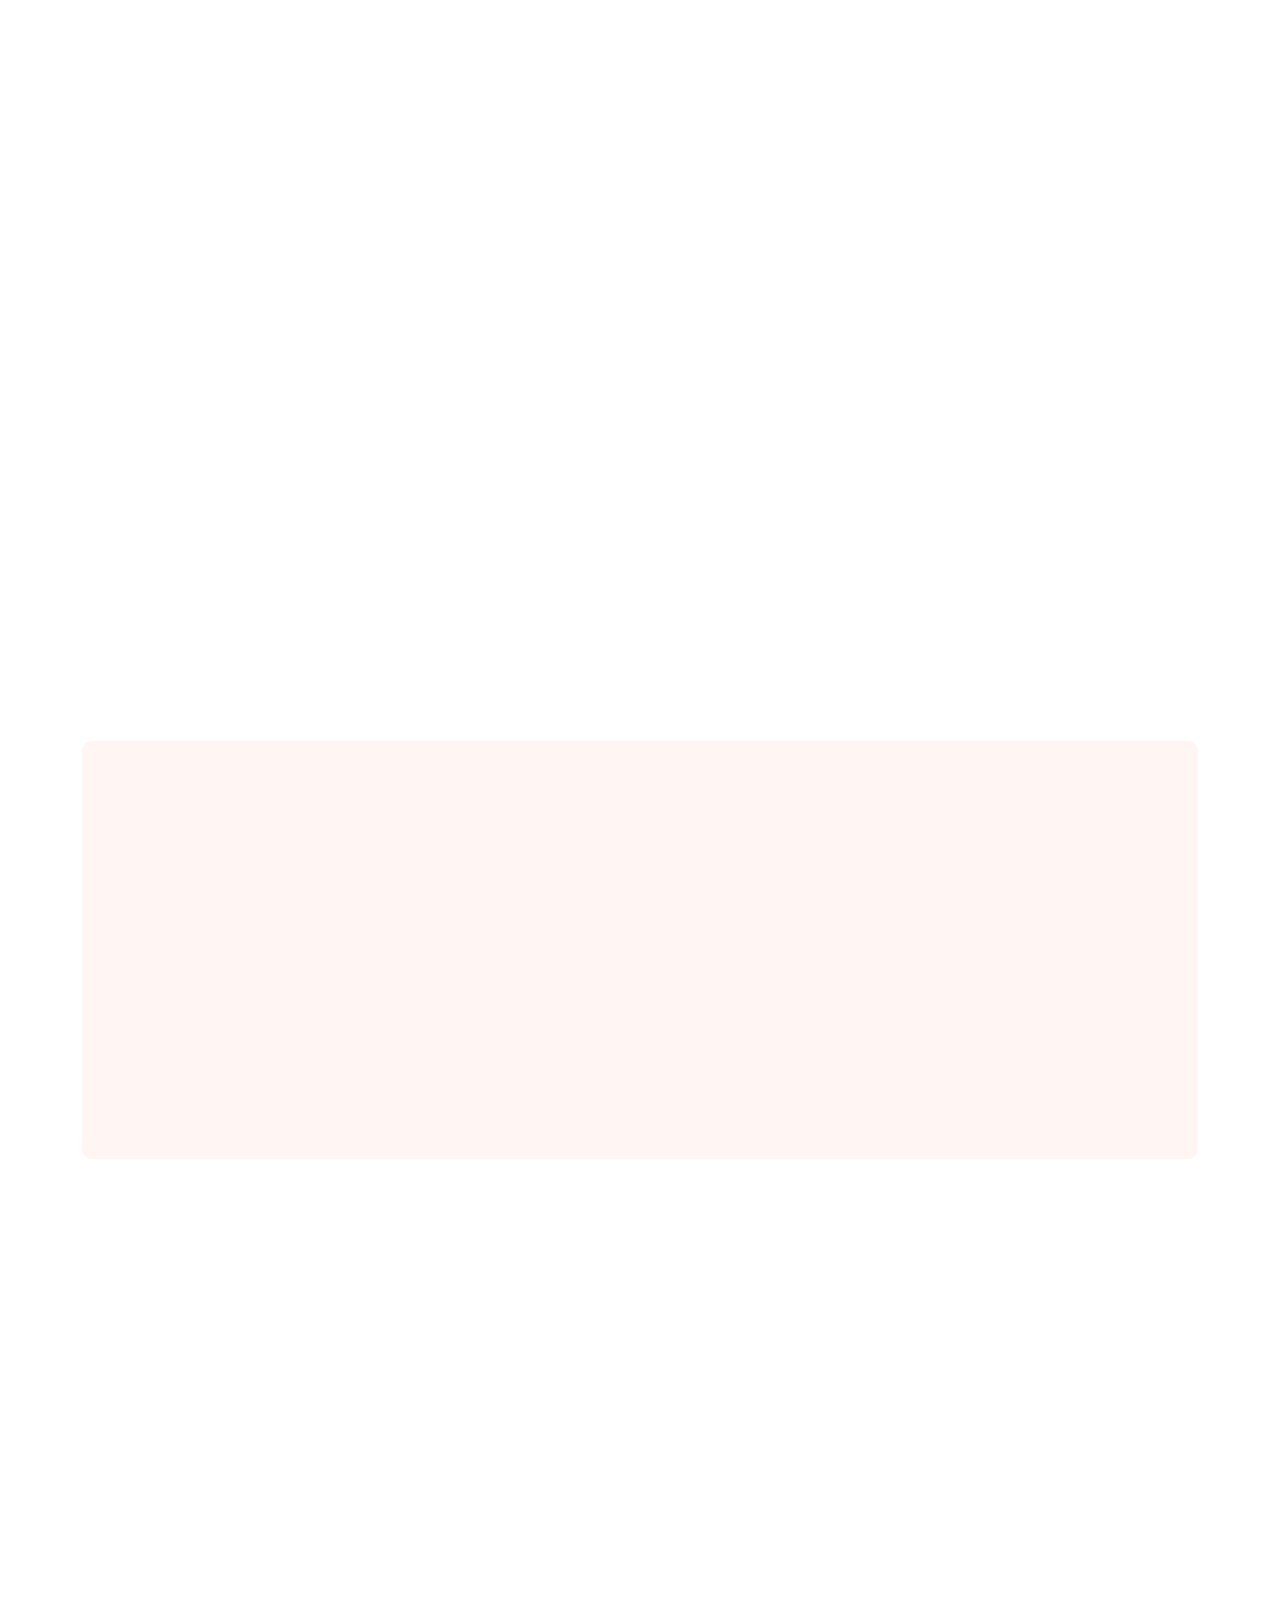
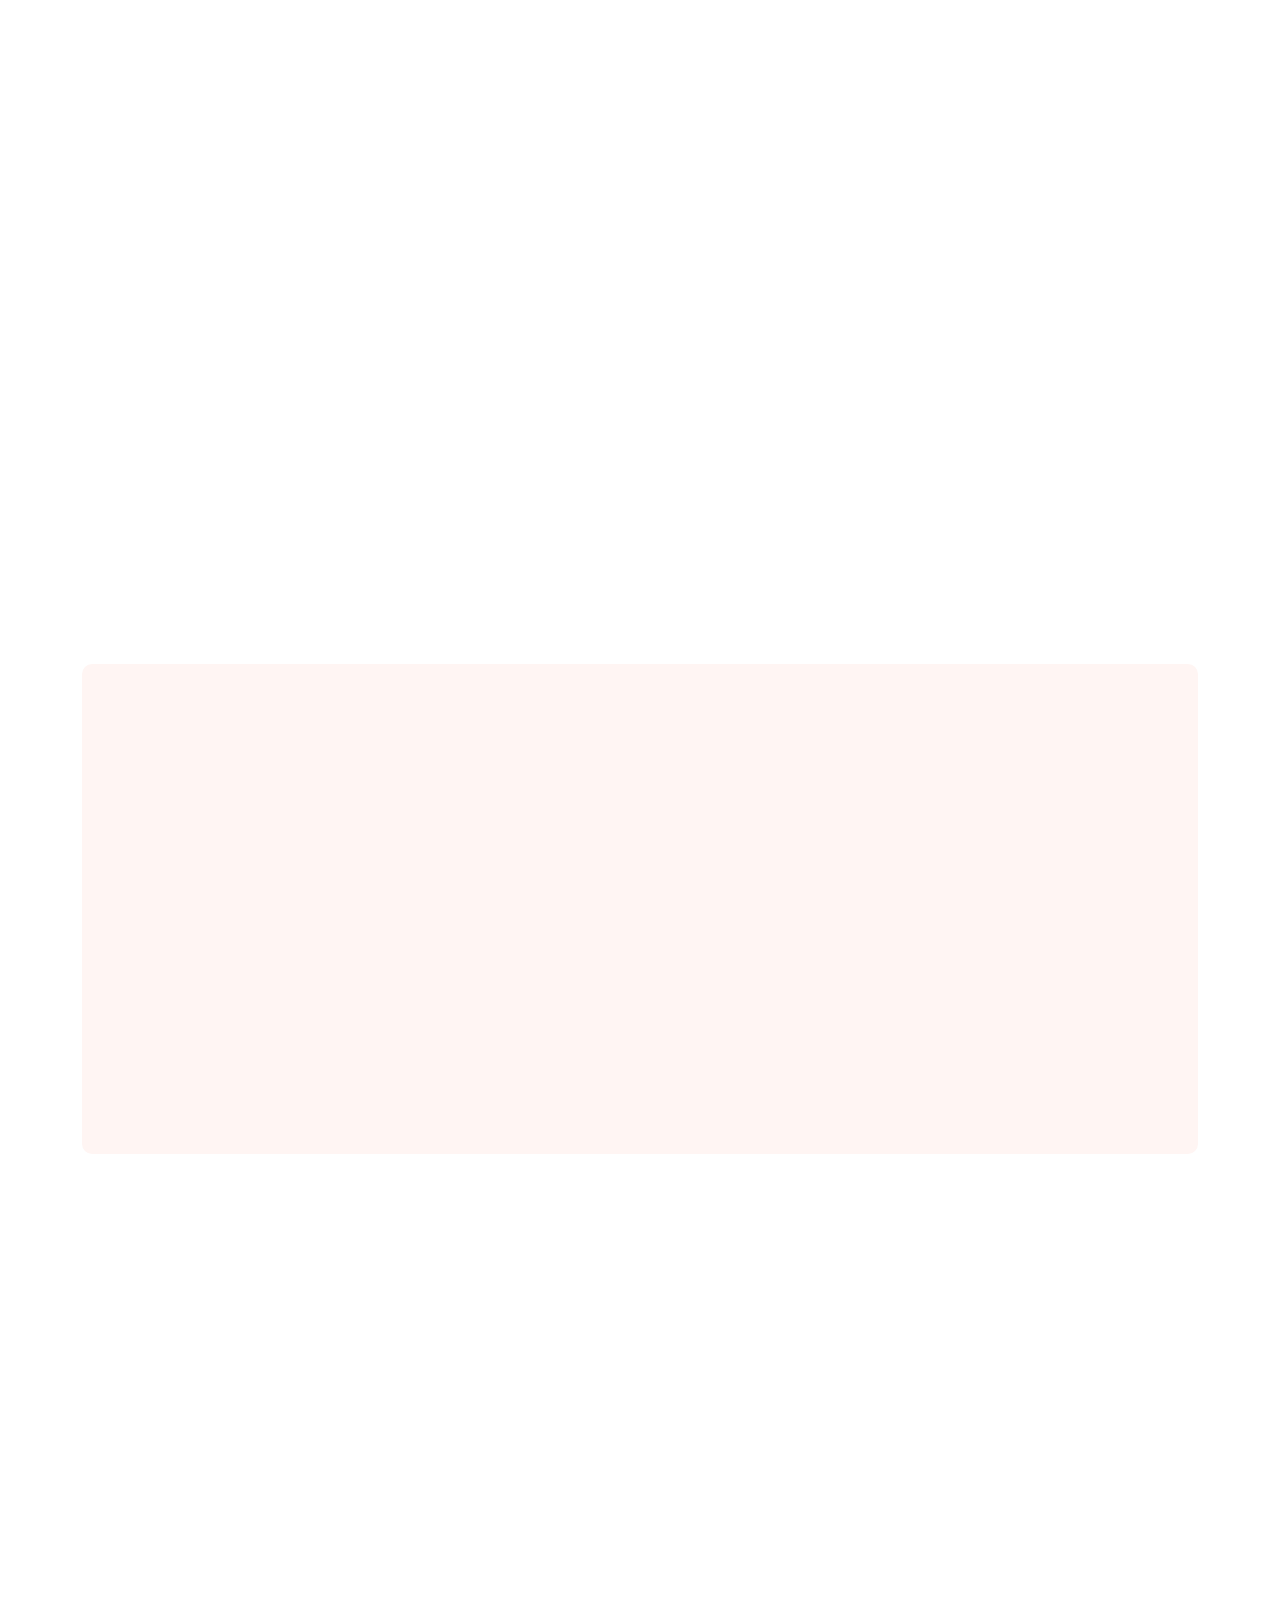
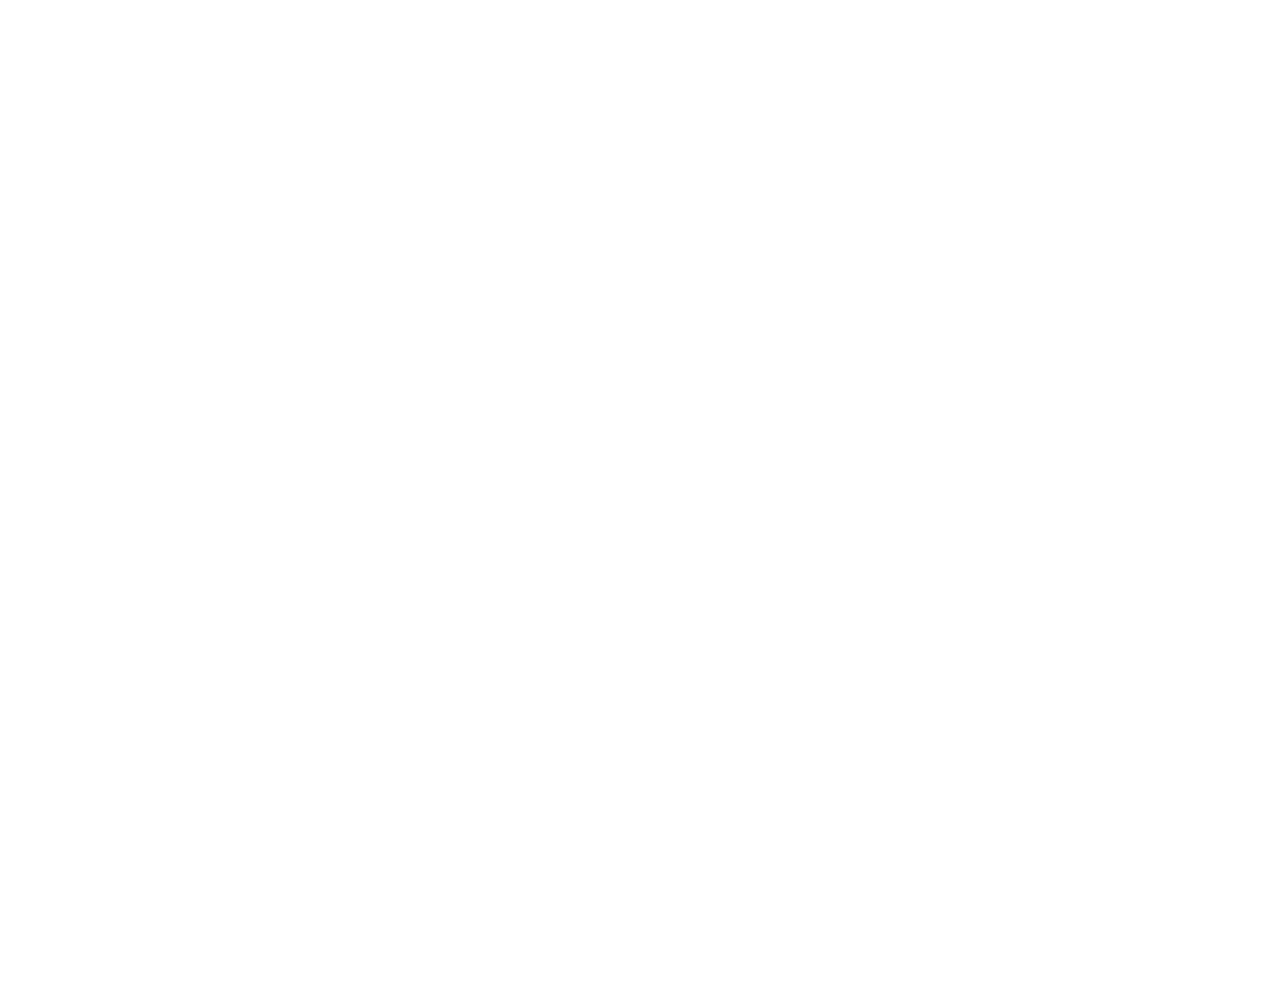
<file: 1index.html>
<!DOCTYPE html>
<html lang="en">

<head>
    <meta charset="utf-8">
    <title>Gosain International School</title>
    <meta content="width=device-width, initial-scale=1.0" name="viewport">
    <meta content="" name="keywords">
    <meta content="" name="description">

    <!-- Favicon -->
    <link href="img/favicon.ico" rel="icon">

    <!-- Google Web Fonts -->
    <link rel="preconnect" href="https://fonts.googleapis.com">
    <link rel="preconnect" href="https://fonts.gstatic.com" crossorigin>
    <link href="https://fonts.googleapis.com/css2?family=Heebo:wght@400;500;600&family=Inter:wght@600&family=Lobster+Two:wght@700&display=swap" rel="stylesheet">
    
    <!-- Icon Font Stylesheet -->
    <link href="https://cdnjs.cloudflare.com/ajax/libs/font-awesome/5.10.0/css/all.min.css" rel="stylesheet">
    <link href="https://cdn.jsdelivr.net/npm/bootstrap-icons@1.4.1/font/bootstrap-icons.css" rel="stylesheet">

    <!-- Libraries Stylesheet -->
    <link href="lib/animate/animate.min.css" rel="stylesheet">
    <link href="lib/owlcarousel/assets/owl.carousel.min.css" rel="stylesheet">

    <!-- Customized Bootstrap Stylesheet -->
    <link href="css/bootstrap.min.css" rel="stylesheet">

    <!-- Template Stylesheet -->
    <link href="css/style.css" rel="stylesheet">
    <style>
.logo {
  max-height: 150px; /* Good default for desktops */
  width: auto;
  height: auto;
  object-fit: contain;
}

/* Responsive adjustment for smaller screens */
@media (max-width: 768px) {
  .logo {
    max-height: 100px; /* Smaller logo on tablets and mobiles */
  }
}

@media (max-width: 480px) {
  .logo {
    max-height: 100px; /* Further reduce for very small devices */
  }
}

    </style>
</head>

<body>
    <div class="container-xxl bg-white p-0">
        <!-- Spinner Start -->
        <div id="spinner" class="show bg-white position-fixed translate-middle w-100 vh-100 top-50 start-50 d-flex align-items-center justify-content-center">
            <div class="spinner-border text-primary" style="width: 3rem; height: 3rem;" role="status">
                <span class="sr-only">Loading...</span>
            </div>
        </div>
        <!-- Spinner End -->


        <!-- Navbar Start -->
        <nav class="navbar navbar-expand-lg bg-white navbar-light sticky-top px-4 px-lg-5 py-lg-0">
        <a href="1index.html" class="navbar-brand d-flex align-items-center">
    <img src="img/logo.jpg" alt="School Logo" class="logo me-2" />
    <h1 class="m-0 text-primary">Gosain International School</h1>
</a>

            <button type="button" class="navbar-toggler" data-bs-toggle="collapse" data-bs-target="#navbarCollapse">
                <span class="navbar-toggler-icon"></span>
            </button>
            <div class="collapse navbar-collapse" id="navbarCollapse">
                <div class="navbar-nav mx-auto">
                    <a href="1index.html" class="nav-item nav-link active">Home</a>
                    <a href="about.html" class="nav-item nav-link">About Us</a>
                   
               
                    <a href="contact.html" class="nav-item nav-link">Contact Us</a>
                </div>
                <a href="" class="btn btn-primary rounded-pill px-3 d-none d-lg-block">Join Us<i class="fa fa-arrow-right ms-3"></i></a>
            </div>
        </nav>
        <!-- Navbar End -->


        <!-- Carousel Start -->
        <div class="container-fluid p-0 mb-5">
            <div class="owl-carousel header-carousel position-relative">
                <div class="owl-carousel-item position-relative">
                    <img class="img-fluid" src="img/school png.png" alt="">
                    <div class="position-absolute top-0 start-0 w-100 h-100 d-flex align-items-center" style="background: rgba(0, 0, 0, .2);">
                        <div class="container">
                            <div class="row justify-content-start">
                                <div class="col-10 col-lg-8">
                                    <h1 class="display-2 text-white animated slideInDown mb-4">The Best International School For Your Child</h1>
                               
                                    <a href="" class="btn btn-primary rounded-pill py-sm-3 px-sm-5 me-3 animated slideInLeft">Learn More</a>
                                    <a href="" class="btn btn-dark rounded-pill py-sm-3 px-sm-5 animated slideInRight">Our Classes</a>
                                </div>
                            </div>
                        </div>
                    </div>
                </div>
                <div class="owl-carousel-item position-relative">
                    <img class="img-fluid" src="img/carousel-1.jpg" alt="">
                    <div class="position-absolute top-0 start-0 w-100 h-100 d-flex align-items-center" style="background: rgba(0, 0, 0, .2);">
                        <div class="container">
                            <div class="row justify-content-start">
                                <div class="col-10 col-lg-8">
                                    <h1 class="display-2 text-white animated slideInDown mb-4">The Best International School For Your Child</h1>
                               
                                    <a href="" class="btn btn-primary rounded-pill py-sm-3 px-sm-5 me-3 animated slideInLeft">Learn More</a>
                                    <a href="" class="btn btn-dark rounded-pill py-sm-3 px-sm-5 animated slideInRight">Our Classes</a>
                                </div>
                            </div>
                        </div>
                    </div>
                </div>
                <div class="owl-carousel-item position-relative">
                    <img class="img-fluid" src="img/carousel-2.jpg" alt="">
                    <div class="position-absolute top-0 start-0 w-100 h-100 d-flex align-items-center" style="background: rgba(0, 0, 0, .2);">
                        <div class="container">
                            <div class="row justify-content-start">
                                <div class="col-10 col-lg-8">
                                    <h1 class="display-2 text-white animated slideInDown mb-4">Make A Brighter Future For Your Child</h1>
                                  
                                    <a href="" class="btn btn-primary rounded-pill py-sm-3 px-sm-5 me-3 animated slideInLeft">Learn More</a>
                                    <a href="" class="btn btn-dark rounded-pill py-sm-3 px-sm-5 animated slideInRight">Our Classes</a>
                                </div>
                            </div>
                        </div>
                    </div>
                </div>
            </div>
        </div>
        <!-- Carousel End -->


        <!-- Facilities Start -->
        <div class="container-xxl py-5">
            <div class="container">
                <div class="text-center mx-auto mb-5 wow fadeInUp" data-wow-delay="0.1s" style="max-width: 600px;">
                    <h1 class="mb-3">School Facilities</h1>
                    <p>Our School is a safe and happy place where children love to learn and play. We have bright classrooms, a fun play station, digital learning content to make lessons exciting, a small library, and outdoor space for running and games. Everything is designed to help children grow, explore, and enjoy their day.</p>
                </div>
                <div class="row g-4">
                    <div class="col-lg-3 col-sm-6 wow fadeInUp" data-wow-delay="0.1s">
                        <div class="facility-item">
                            <div class="facility-icon bg-primary">
                                <span class="bg-primary"></span>
                                <i class="fa fa-bus-alt fa-3x text-primary"></i>
                                <span class="bg-primary"></span>
                            </div>
                            <div class="facility-text bg-primary">
                                <h3 class="text-primary mb-3">School Bus</h3>
                                <p class="mb-0">Our School provides a safe and reliable school Vehicle service. Each Vehicle is supervised by a caring staff member to ensure children travel comfortably and securely between home and school</p>
                            </div>
                        </div>
                    </div>
                    <div class="col-lg-3 col-sm-6 wow fadeInUp" data-wow-delay="0.3s">
                        <div class="facility-item">
                            <div class="facility-icon bg-success">
                                <span class="bg-success"></span>
                                <i class="fa fa-futbol fa-3x text-success"></i>
                                <span class="bg-success"></span>
                            </div>
                            <div class="facility-text bg-success">
                                <h3 class="text-success mb-3">Play station</h3>
                                <p class="mb-0">Our School features fun and colorful play stations where children can enjoy games, build creativity, and interact with friends. These areas are designed to support learning through play in a safe environment</p>
                            </div>
                        </div>
                    </div>
                    <div class="col-lg-3 col-sm-6 wow fadeInUp" data-wow-delay="0.5s">
                        <div class="facility-item">
                            <div class="facility-icon bg-warning">
                                <span class="bg-warning"></span>
                                <i class="fa fa-chalkboard  fa-3x text-warning"></i>
                                <span class="bg-warning"></span>
                            </div>
                            <div class="facility-text bg-warning">
                                <h3 class="text-primary mb-3">Smart Learning</h3>
<p class="mb-0">We use smart learning tools like digital screens and fun videos to make lessons more exciting and easy to understand. This helps young children enjoy learning and stay curious every day.</p>

                            </div>
                        </div>
                    </div>
                    <div class="col-lg-3 col-sm-6 wow fadeInUp" data-wow-delay="0.7s">
                        <div class="facility-item">
                            <div class="facility-icon bg-info">
                                <span class="bg-info"></span>
                                <i class="fa fa-chalkboard-teacher fa-3x text-info"></i>
                                <span class="bg-info"></span>
                            </div>
                            <div class="facility-text bg-info">
                                <h3 class="text-primary mb-3">Personal Care for Children</h3>
<p class="mb-0">At our School, we prioritize the personal care of each child, offering a nurturing environmentOur dedicated staff ensures that children's hygiene, comfort, and emotional needs are always met with warmth and attention. </p>
                            </div>
                        </div>
                    </div>
                </div>
            </div>
        </div>
        <!-- Facilities End -->


        <!-- About Start -->
        <div class="container-xxl py-5">
            <div class="container">
                <div class="row g-5 align-items-center">
                    <div class="col-lg-6 wow fadeInUp" data-wow-delay="0.1s">
                        <h1 class="mb-4">Learn More About Our Work And Our Cultural Activities</h1>
                        <p>At our School, we believe in the power of play and creativity. Our daily activities are designed to help children learn through fun, while also introducing them to different cultures and ideas. From music and dance to art and storytelling, we offer a variety of activities that encourage children to explore and express themselves in joyful ways.</p>
                        <p class="mb-4">Through these activities, children build friendships, develop their imaginations, and begin to understand the world around them in a playful, hands-on environment.

</p>
                        <div class="row g-4 align-items-center">
                            <div class="col-sm-6">
                                <a class="btn btn-primary rounded-pill py-3 px-5" href="">Read More</a>
                            </div>
                            <!-- <div class="col-sm-6">
                                <div class="d-flex align-items-center">
                                    <img class="rounded-circle flex-shrink-0" src="img/user.jpg" alt="" style="width: 45px; height: 45px;">
                                    <div class="ms-3">
                                        <h6 class="text-primary mb-1">Jhon Doe</h6>
                                        <small>CEO & Founder</small>
                                    </div>
                                </div>
                            </div> -->
                        </div>
                    </div>
                    <div class="col-lg-6 about-img wow fadeInUp" data-wow-delay="0.5s">
                        <div class="row">
                            <div class="col-12 text-center">
                                <img class="img-fluid w-75 rounded-circle bg-light p-3" src="img/about-1.jpg" alt="">
                            </div>
                            <div class="col-6 text-start" style="margin-top: -150px;">
                                <img class="img-fluid w-100 rounded-circle bg-light p-3" src="img/about-2.jpg" alt="">
                            </div>
                            <div class="col-6 text-end" style="margin-top: -150px;">
                                <img class="img-fluid w-100 rounded-circle bg-light p-3" src="img/about-3.jpg" alt="">
                            </div>
                        </div>
                    </div>
                </div>
            </div>
        </div>
        <!-- About End -->


        <!-- Call To Action Start -->
        <div class="container-xxl py-5">
            <div class="container">
                <div class="bg-light rounded">
                    <div class="row g-0">
                        <div class="col-lg-6 wow fadeIn" data-wow-delay="0.1s" style="min-height: 400px;">
                            <div class="position-relative h-100">
                                <img class="position-absolute w-100 h-100 rounded" src="img/call-to-action.jpg" style="object-fit: cover;">
                            </div>
                        </div>
                        <div class="col-lg-6 wow fadeIn" data-wow-delay="0.5s">
                            <div class="h-100 d-flex flex-column justify-content-center p-5">
                                <h1 class="mb-4">Become A Teacher</h1>
                                <p class="mb-4">Are you passionate about helping children grow and learn? Join our team! We’re looking for caring and creative teachers who can make a difference in young children’s lives. As a teacher here, you'll inspire little ones through fun activities and educational experiences, helping them build the foundation for a lifetime of learning.

If you're excited to guide and support children as they explore, play, and discover, we’d love to hear from you!
                                </p>
                                <a class="btn btn-primary py-3 px-5" href="">Get Started Now<i class="fa fa-arrow-right ms-2"></i></a>
                            </div>
                        </div>
                    </div>
                </div>
            </div>
        </div>
        <!-- Call To Action End -->


        <!-- Classes Start -->
        <div class="container-xxl py-5">
            <div class="container">
                <div class="text-center mx-auto mb-5 wow fadeInUp" data-wow-delay="0.1s" style="max-width: 600px;">
                    <h1 class="mb-3">School Classes</h1>
                    <p>Eirmod sed ipsum dolor sit rebum labore magna erat. Tempor ut dolore lorem kasd vero ipsum sit eirmod sit. Ipsum diam justo sed rebum vero dolor duo.</p>
                </div>
                <div class="row g-4">
                    <div class="col-lg-4 col-md-6 wow fadeInUp" data-wow-delay="0.1s">
                        <div class="classes-item">
                            <div class="bg-light rounded-circle w-75 mx-auto p-3">
                                <img class="img-fluid rounded-circle" src="img/classes-1.jpg" alt="">
                            </div>
                            <div class="bg-light rounded p-4 pt-5 mt-n5">
                                <a class="d-block text-center h3 mt-3 mb-4" href="">Art & Drawing</a>
                                <!-- <div class="d-flex align-items-center justify-content-between mb-4">
                                    <div class="d-flex align-items-center">
                                        <img class="rounded-circle flex-shrink-0" src="img/user.jpg" alt="" style="width: 45px; height: 45px;">
                                        <div class="ms-3">
                                            <h6 class="text-primary mb-1">Jhon Doe</h6>
                                            <small>Teacher</small>
                                        </div>
                                    </div>
                                    <span class="bg-primary text-white rounded-pill py-2 px-3" href="">$99</span>
                                </div> -->
                                <!-- <div class="row g-1">
                                    <div class="col-4">
                                        <div class="border-top border-3 border-primary pt-2">
                                            <h6 class="text-primary mb-1">Age:</h6>
                                            <small>3-5 Years</small>
                                        </div>
                                    </div>
                                    <div class="col-4">
                                        <div class="border-top border-3 border-success pt-2">
                                            <h6 class="text-success mb-1">Time:</h6>
                                            <small>9-10 AM</small>
                                        </div>
                                    </div>
                                    <div class="col-4">
                                        <div class="border-top border-3 border-warning pt-2">
                                            <h6 class="text-warning mb-1">Capacity:</h6>
                                            <small>30 Kids</small>
                                        </div>
                                    </div>
                                </div> -->
                            </div>
                        </div>
                    </div>
                    <div class="col-lg-4 col-md-6 wow fadeInUp" data-wow-delay="0.3s">
                        <div class="classes-item">
                            <div class="bg-light rounded-circle w-75 mx-auto p-3">
                                <img class="img-fluid rounded-circle" src="img/classes-2.jpg" alt="">
                            </div>
                            <div class="bg-light rounded p-4 pt-5 mt-n5">
                                <a class="d-block text-center h3 mt-3 mb-4" href="">Play Stations</a>
                                <!-- <div class="d-flex align-items-center justify-content-between mb-4">
                                    <div class="d-flex align-items-center">
                                        <img class="rounded-circle flex-shrink-0" src="img/user.jpg" alt="" style="width: 45px; height: 45px;">
                                        <div class="ms-3">
                                            <h6 class="text-primary mb-1">Jhon Doe</h6>
                                            <small>Teacher</small>
                                        </div>
                                    </div>
                                    <span class="bg-primary text-white rounded-pill py-2 px-3" href="">$99</span>
                                </div>
                                <div class="row g-1">
                                    <div class="col-4">
                                        <div class="border-top border-3 border-primary pt-2">
                                            <h6 class="text-primary mb-1">Age:</h6>
                                            <small>3-5 Years</small>
                                        </div>
                                    </div>
                                    <div class="col-4">
                                        <div class="border-top border-3 border-success pt-2">
                                            <h6 class="text-success mb-1">Time:</h6>
                                            <small>9-10 AM</small>
                                        </div>
                                    </div>
                                    <div class="col-4">
                                        <div class="border-top border-3 border-warning pt-2">
                                            <h6 class="text-warning mb-1">Capacity:</h6>
                                            <small>30 Kids</small>
                                        </div>
                                    </div>
                                </div> -->
                            </div>
                        </div>
                    </div>
                    <div class="col-lg-4 col-md-6 wow fadeInUp" data-wow-delay="0.5s">
                        <div class="classes-item">
                            <div class="bg-light rounded-circle w-75 mx-auto p-3">
                                <img class="img-fluid rounded-circle" src="img/classes-3.jpg" alt="">
                            </div>
                            <div class="bg-light rounded p-4 pt-5 mt-n5">
                                <a class="d-block text-center h3 mt-3 mb-4" href="">Athletic & Dance</a>
                                <!-- <div class="d-flex align-items-center justify-content-between mb-4">
                                    <div class="d-flex align-items-center">
                                        <img class="rounded-circle flex-shrink-0" src="img/user.jpg" alt="" style="width: 45px; height: 45px;">
                                        <div class="ms-3">
                                            <h6 class="text-primary mb-1">Jhon Doe</h6>
                                            <small>Teacher</small>
                                        </div>
                                    </div>
                                    <span class="bg-primary text-white rounded-pill py-2 px-3" href="">$99</span>
                                </div>
                                <div class="row g-1">
                                    <div class="col-4">
                                        <div class="border-top border-3 border-primary pt-2">
                                            <h6 class="text-primary mb-1">Age:</h6>
                                            <small>3-5 Years</small>
                                        </div>
                                    </div>
                                    <div class="col-4">
                                        <div class="border-top border-3 border-success pt-2">
                                            <h6 class="text-success mb-1">Time:</h6>
                                            <small>9-10 AM</small>
                                        </div>
                                    </div>
                                    <div class="col-4">
                                        <div class="border-top border-3 border-warning pt-2">
                                            <h6 class="text-warning mb-1">Capacity:</h6>
                                            <small>30 Kids</small>
                                        </div>
                                    </div>
                                </div> -->
                            </div>
                        </div>
                    </div>
                    <div class="col-lg-4 col-md-6 wow fadeInUp" data-wow-delay="0.1s">
                        <div class="classes-item">
                            <div class="bg-light rounded-circle w-75 mx-auto p-3">
                                <img class="img-fluid rounded-circle" src="img/classes-4.jpg" alt="">
                            </div>
                            <div class="bg-light rounded p-4 pt-5 mt-n5">
                                <a class="d-block text-center h3 mt-3 mb-4" href="">Language & Speaking</a>
                                <!-- <div class="d-flex align-items-center justify-content-between mb-4">
                                    <div class="d-flex align-items-center">
                                        <img class="rounded-circle flex-shrink-0" src="img/user.jpg" alt="" style="width: 45px; height: 45px;">
                                        <div class="ms-3">
                                            <h6 class="text-primary mb-1">Jhon Doe</h6>
                                            <small>Teacher</small>
                                        </div>
                                    </div>
                                    <span class="bg-primary text-white rounded-pill py-2 px-3" href="">$99</span>
                                </div>
                                <div class="row g-1">
                                    <div class="col-4">
                                        <div class="border-top border-3 border-primary pt-2">
                                            <h6 class="text-primary mb-1">Age:</h6>
                                            <small>3-5 Years</small>
                                        </div>
                                    </div>
                                    <div class="col-4">
                                        <div class="border-top border-3 border-success pt-2">
                                            <h6 class="text-success mb-1">Time:</h6>
                                            <small>9-10 AM</small>
                                        </div>
                                    </div>
                                    <div class="col-4">
                                        <div class="border-top border-3 border-warning pt-2">
                                            <h6 class="text-warning mb-1">Capacity:</h6>
                                            <small>30 Kids</small>
                                        </div>
                                    </div>
                                </div> -->
                            </div>
                        </div>
                    </div>
                    <div class="col-lg-4 col-md-6 wow fadeInUp" data-wow-delay="0.3s">
                        <div class="classes-item">
                            <div class="bg-light rounded-circle w-75 mx-auto p-3">
                                <img class="img-fluid rounded-circle" src="img/classes-5.jpg" alt="">
                            </div>
                            <div class="bg-light rounded p-4 pt-5 mt-n5">
                                <a class="d-block text-center h3 mt-3 mb-4" href="">Festivals & History</a>
                                <!-- <div class="d-flex align-items-center justify-content-between mb-4">
                                    <div class="d-flex align-items-center">
                                        <img class="rounded-circle flex-shrink-0" src="img/user.jpg" alt="" style="width: 45px; height: 45px;">
                                        <div class="ms-3">
                                            <h6 class="text-primary mb-1">Jhon Doe</h6>
                                            <small>Teacher</small>
                                        </div>
                                    </div>
                                    <span class="bg-primary text-white rounded-pill py-2 px-3" href="">$99</span>
                                </div>
                                <div class="row g-1">
                                    <div class="col-4">
                                        <div class="border-top border-3 border-primary pt-2">
                                            <h6 class="text-primary mb-1">Age:</h6>
                                            <small>3-5 Years</small>
                                        </div>
                                    </div>
                                    <div class="col-4">
                                        <div class="border-top border-3 border-success pt-2">
                                            <h6 class="text-success mb-1">Time:</h6>
                                            <small>9-10 AM</small>
                                        </div>
                                    </div>
                                    <div class="col-4">
                                        <div class="border-top border-3 border-warning pt-2">
                                            <h6 class="text-warning mb-1">Capacity:</h6>
                                            <small>30 Kids</small>
                                        </div>
                                    </div>
                                </div> -->
                            </div>
                        </div>
                    </div>
                    <div class="col-lg-4 col-md-6 wow fadeInUp" data-wow-delay="0.5s">
                        <div class="classes-item">
                            <div class="bg-light rounded-circle w-75 mx-auto p-3">
                                <img class="img-fluid rounded-circle" src="img/classes-6.jpg" alt="">
                            </div>
                            <div class="bg-light rounded p-4 pt-5 mt-n5">
                                <a class="d-block text-center h3 mt-3 mb-4" href="">General Knowledge</a>
                                <!-- <div class="d-flex align-items-center justify-content-between mb-4">
                                    <div class="d-flex align-items-center">
                                        <img class="rounded-circle flex-shrink-0" src="img/user.jpg" alt="" style="width: 45px; height: 45px;">
                                        <div class="ms-3">
                                            <h6 class="text-primary mb-1">Jhon Doe</h6>
                                            <small>Teacher</small>
                                        </div>
                                    </div>
                                    <span class="bg-primary text-white rounded-pill py-2 px-3" href="">$99</span>
                                </div>
                                <div class="row g-1">
                                    <div class="col-4">
                                        <div class="border-top border-3 border-primary pt-2">
                                            <h6 class="text-primary mb-1">Age:</h6>
                                            <small>3-5 Years</small>
                                        </div>
                                    </div>
                                    <div class="col-4">
                                        <div class="border-top border-3 border-success pt-2">
                                            <h6 class="text-success mb-1">Time:</h6>
                                            <small>9-10 AM</small>
                                        </div>
                                    </div>
                                    <div class="col-4">
                                        <div class="border-top border-3 border-warning pt-2">
                                            <h6 class="text-warning mb-1">Capacity:</h6>
                                            <small>30 Kids</small>
                                        </div>
                                    </div>
                                </div> -->
                            </div>
                        </div>
                    </div>
                </div>
            </div>
        </div>
        <!-- Classes End -->


        <!-- Appointment Start -->
        <div class="container-xxl py-5">
            <div class="container">
                <div class="bg-light rounded">
                    <div class="row g-0">
                        <div class="col-lg-6 wow fadeIn" data-wow-delay="0.1s">
                            <div class="h-100 d-flex flex-column justify-content-center p-5">
                                <h1 class="mb-4">Make Appointment</h1>
                                <form>
                                    <div class="row g-3">
                                        <div class="col-sm-6">
                                            <div class="form-floating">
                                                <input type="text" class="form-control border-0" id="gname" placeholder="Gurdian Name">
                                                <label for="gname">Gurdian Name</label>
                                            </div>
                                        </div>
                                        <div class="col-sm-6">
                                            <div class="form-floating">
                                                <input type="email" class="form-control border-0" id="gmail" placeholder="Gurdian Email">
                                                <label for="gmail">Gurdian Email</label>
                                            </div>
                                        </div>
                                        <div class="col-sm-6">
                                            <div class="form-floating">
                                                <input type="text" class="form-control border-0" id="cname" placeholder="Child Name">
                                                <label for="cname">Child Name</label>
                                            </div>
                                        </div>
                                        <div class="col-sm-6">
                                            <div class="form-floating">
                                                <input type="text" class="form-control border-0" id="cage" placeholder="Child Age">
                                                <label for="cage">Child Age</label>
                                            </div>
                                        </div>
                                        <div class="col-12">
                                            <div class="form-floating">
                                                <textarea class="form-control border-0" placeholder="Leave a message here" id="message" style="height: 100px"></textarea>
                                                <label for="message">Message</label>
                                            </div>
                                        </div>
                                        <div class="col-12">
                                            <button class="btn btn-primary w-100 py-3" type="submit">Submit</button>
                                        </div>
                                    </div>
                                </form>
                            </div>
                        </div>
                        <div class="col-lg-6 wow fadeIn" data-wow-delay="0.5s" style="min-height: 400px;">
                            <div class="position-relative h-100">
                                <img class="position-absolute w-100 h-100 rounded" src="img/appointment.jpg" style="object-fit: cover;">
                            </div>
                        </div>
                    </div>
                </div>
            </div>
        </div>
        <!-- Appointment End -->


        <!-- Team Start -->
        <div class="container-xxl py-5">
            <!-- <div class="container">
                <div class="text-center mx-auto mb-5 wow fadeInUp" data-wow-delay="0.1s" style="max-width: 600px;">
                    <h1 class="mb-3">Popular Teachers</h1>
                    <p>Eirmod sed ipsum dolor sit rebum labore magna erat. Tempor ut dolore lorem kasd vero ipsum sit
                        eirmod sit. Ipsum diam justo sed rebum vero dolor duo.</p>
                </div>
                <div class="row g-4">
                    <div class="col-lg-4 col-md-6 wow fadeInUp" data-wow-delay="0.1s">
                        <div class="team-item position-relative">
                            <img class="img-fluid rounded-circle w-75" src="img/team-1.jpg" alt="">
                            <div class="team-text">
                                <h3>Full Name</h3>
                                <p>Designation</p>
                                <div class="d-flex align-items-center">
                                    <a class="btn btn-square btn-primary mx-1" href=""><i class="fab fa-facebook-f"></i></a>
                                    <a class="btn btn-square btn-primary  mx-1" href=""><i class="fab fa-twitter"></i></a>
                                    <a class="btn btn-square btn-primary  mx-1" href=""><i class="fab fa-instagram"></i></a>
                                </div>
                            </div>
                        </div>
                    </div>
                    <div class="col-lg-4 col-md-6 wow fadeInUp" data-wow-delay="0.3s">
                        <div class="team-item position-relative">
                            <img class="img-fluid rounded-circle w-75" src="img/team-2.jpg" alt="">
                            <div class="team-text">
                                <h3>Full Name</h3>
                                <p>Designation</p>
                                <div class="d-flex align-items-center">
                                    <a class="btn btn-square btn-primary mx-1" href=""><i class="fab fa-facebook-f"></i></a>
                                    <a class="btn btn-square btn-primary  mx-1" href=""><i class="fab fa-twitter"></i></a>
                                    <a class="btn btn-square btn-primary  mx-1" href=""><i class="fab fa-instagram"></i></a>
                                </div>
                            </div>
                        </div>
                    </div>
                    <div class="col-lg-4 col-md-6 wow fadeInUp" data-wow-delay="0.5s">
                        <div class="team-item position-relative">
                            <img class="img-fluid rounded-circle w-75" src="img/team-3.jpg" alt="">
                            <div class="team-text">
                                <h3>Full Name</h3>
                                <p>Designation</p>
                                <div class="d-flex align-items-center">
                                    <a class="btn btn-square btn-primary mx-1" href=""><i class="fab fa-facebook-f"></i></a>
                                    <a class="btn btn-square btn-primary  mx-1" href=""><i class="fab fa-twitter"></i></a>
                                    <a class="btn btn-square btn-primary  mx-1" href=""><i class="fab fa-instagram"></i></a>
                                </div>
                            </div>
                        </div>
                    </div>
                </div>
            </div> -->
        </div>
        <!-- Team End -->


        <!-- Testimonial Start -->
        <div class="container-xxl py-5">
            <div class="container">
                <div class="text-center mx-auto mb-5 wow fadeInUp" data-wow-delay="0.1s" style="max-width: 600px;">
                    <h1 class="mb-3">Our Clients Say!</h1>
                    <p> At Gosain International School, we value the trust and support of our parents. 
    Their experiences reflect our commitment to excellence in education, care, and student development.</p>
                </div>
                <div class="owl-carousel testimonial-carousel wow fadeInUp" data-wow-delay="0.1s">
                  <div class="testimonial-item bg-light rounded p-5">
    <p class="fs-5">
        GIS School has created a strong foundation for our child's future. We’ve seen remarkable improvement not only in academics but also in confidence and discipline.
    </p>
    <div class="d-flex align-items-center bg-white me-n5" style="border-radius: 50px 0 0 50px;">
        <img class="img-fluid flex-shrink-0 rounded-circle"  style="width: 90px; height: 90px;">
        <div class="ps-3">
            <h3 class="mb-1">Mr. Deepak Kumar</h3>
            <span>Parent of Class UKG Student</span>
        </div>
        <i class="fa fa-quote-right fa-3x text-primary ms-auto d-none d-sm-flex"></i>
    </div>
</div>
                  <div class="testimonial-item bg-light rounded p-5">
    <p class="fs-5">
        Enrolling my child at GIS School has been one of the best decisions we've made. The teachers are dedicated, and the environment is safe, nurturing, and focused on learning and growth.
    </p>
    <div class="d-flex align-items-center bg-white me-n5" style="border-radius: 50px 0 0 50px;">
        <img class="img-fluid flex-shrink-0 rounded-circle"  style="width: 90px; height: 90px;">
        <div class="ps-3">
            <h3 class="mb-1">Mrs. Sagarika Nath</h3>
           <span>Parent of LKG Student</span>
        </div>
        <i class="fa fa-quote-right fa-3x text-primary ms-auto d-none d-sm-flex"></i>
    </div>
</div>
                  <div class="testimonial-item bg-light rounded p-5">
    <p class="fs-5">We are incredibly pleased with the care, attention, and quality education our child receives here. The school fosters a nurturing environment where students grow academically and personally.</p>
    <div class="d-flex align-items-center bg-white me-n5" style="border-radius: 50px 0 0 50px;">
        <img class="img-fluid flex-shrink-0 rounded-circle"  style="width: 90px; height: 90px;">
        <div class="ps-3">
            <h3 class="mb-1">Mrs. Anjali Sharma</h3>
            <span>Parent of Nursury Student</span>
        </div>
        <i class="fa fa-quote-right fa-3x text-primary ms-auto d-none d-sm-flex"></i>
    </div>
</div>
                </div>
            </div>
        </div>
        <!-- Testimonial End -->


        <!-- Footer Start -->
        <div class="container-fluid bg-dark text-white-50 footer pt-5 mt-5 wow fadeIn" data-wow-delay="0.1s">
            <div class="container py-5">
                <div class="row g-5">
                    <div class="col-lg-3 col-md-6">
                        <h3 class="text-white mb-4">Get In Touch</h3>
                        
                        <p class="mb-2"><i class="fa fa-map-marker-alt me-3"></i>Mokeipur Chakka, near Kuni pnada Bricks Factory, Jajpur, Gurudaspur, Odisha 755043</p>
                        <p class="mb-2"><i class="fa fa-phone-alt me-3"></i>+91-7205663772</p>
                          <p class="mb-2"><i class="fa fa-phone-alt me-3"></i>+91-9229400800</p>
                        <p class="mb-2"></i>info@gosaininternationalschool.com</p>
                        <div class="d-flex pt-2">
                            <a class="btn btn-outline-light btn-social" href=""><i class="fab fa-twitter"></i></a>
                            <a class="btn btn-outline-light btn-social" href=""><i class="fab fa-facebook-f"></i></a>
                            <a class="btn btn-outline-light btn-social" href=""><i class="fab fa-youtube"></i></a>
                            <a class="btn btn-outline-light btn-social" href=""><i class="fab fa-linkedin-in"></i></a>
                        </div>
                    </div>
                    <div class="col-lg-3 col-md-6">
                        <h3 class="text-white mb-4">Quick Links</h3>
                        <a class="btn btn-link text-white-50" href="">About Us</a>
                        <a class="btn btn-link text-white-50" href="">Contact Us</a>
                        <!-- <a class="btn btn-link text-white-50" href="">Our Services</a>
                        <a class="btn btn-link text-white-50" href="">Privacy Policy</a>
                        <a class="btn btn-link text-white-50" href="">Terms & Condition</a> -->
                    </div>
                    <div class="col-lg-3 col-md-6">
                        <h3 class="text-white mb-4">Photo Gallery</h3>
                          <div class="row g-2 pt-2">
                          
                            <div class="col-4">
                                <img class="img-fluid rounded bg-light p-1" src="img/Gallery/2.jpg" alt="">
                            </div>
                            <div class="col-4">
                                <img class="img-fluid rounded bg-light p-1" src="img/Gallery/3.jpg" alt="">
                            </div>
                            <div class="col-4">
                                <img class="img-fluid rounded bg-light p-1" src="img/Gallery/4.jpg" alt="">
                            </div>
                            <div class="col-4">
                                <img class="img-fluid rounded bg-light p-1" src="img/Gallery/5.jpg" alt="">
                            </div>
                            <div class="col-4">
                                <img class="img-fluid rounded bg-light p-1" src="img/Gallery/6.jpg" alt="">
                            </div>
                            <div class="col-4">
                                <img class="img-fluid rounded bg-light p-1" src="img/Gallery/7.jpg" alt="">
                            </div>
                            <div class="col-4">
                                <img class="img-fluid rounded bg-light p-1" src="img/Gallery/9.jpeg" alt="">
                            </div>
                            <div class="col-4">
                                <img class="img-fluid rounded bg-light p-1" src="img/Gallery/10.jpeg" alt="">
                            </div>
                            <div class="col-4">
                                <img class="img-fluid rounded bg-light p-1" src="img/Gallery/11.jpeg" alt="">
                            </div>
                         
                           
                        </div>
                    </div>
                    <div class="col-lg-3 col-md-6">
                        <h3 class="text-white mb-4">Newsletter</h3>
                        <p>Stay connected with our school community.
</p>
                        <div class="position-relative mx-auto" style="max-width: 400px;">
                            <input class="form-control bg-transparent w-100 py-3 ps-4 pe-5" type="text" placeholder="Your email">
                            <button type="button" class="btn btn-primary py-2 position-absolute top-0 end-0 mt-2 me-2">SignUp</button>
                        </div>
                    </div>
                </div>
            </div>
            <div class="container">
                <div class="copyright">
                    <div class="row">
                        <div class="col-md-6 text-center text-md-start mb-3 mb-md-0">
                            &copy;<span id="year"></span> <a class="border-bottom" href="#">www.gosaininternationalschool.com</a>, All Right Reserved. 
							
							
                          
                        </div>
                        <div class="col-md-6 text-center text-md-end">
                            <div class="footer-menu">
                               Designed By:  <a class="border-bottom" href="#">Gosain Developers </a>
                            </div>
                        </div>
                    </div>
                </div>
            </div>
        </div>
        <!-- Footer End -->


        <!-- Back to Top -->
        <a href="#" class="btn btn-lg btn-primary btn-lg-square back-to-top"><i class="bi bi-arrow-up"></i></a>
    </div>

    <!-- JavaScript Libraries -->
    <script src="https://code.jquery.com/jquery-3.4.1.min.js"></script>
    <script src="https://cdn.jsdelivr.net/npm/bootstrap@5.0.0/dist/js/bootstrap.bundle.min.js"></script>
    <script src="lib/wow/wow.min.js"></script>
    <script src="lib/easing/easing.min.js"></script>
    <script src="lib/waypoints/waypoints.min.js"></script>
    <script src="lib/owlcarousel/owl.carousel.min.js"></script>

    <!-- Template Javascript -->
    <script src="js/main.js"></script>
    <script>
  document.getElementById("year").textContent = new Date().getFullYear();
</script>
</body>

</html>
</file>
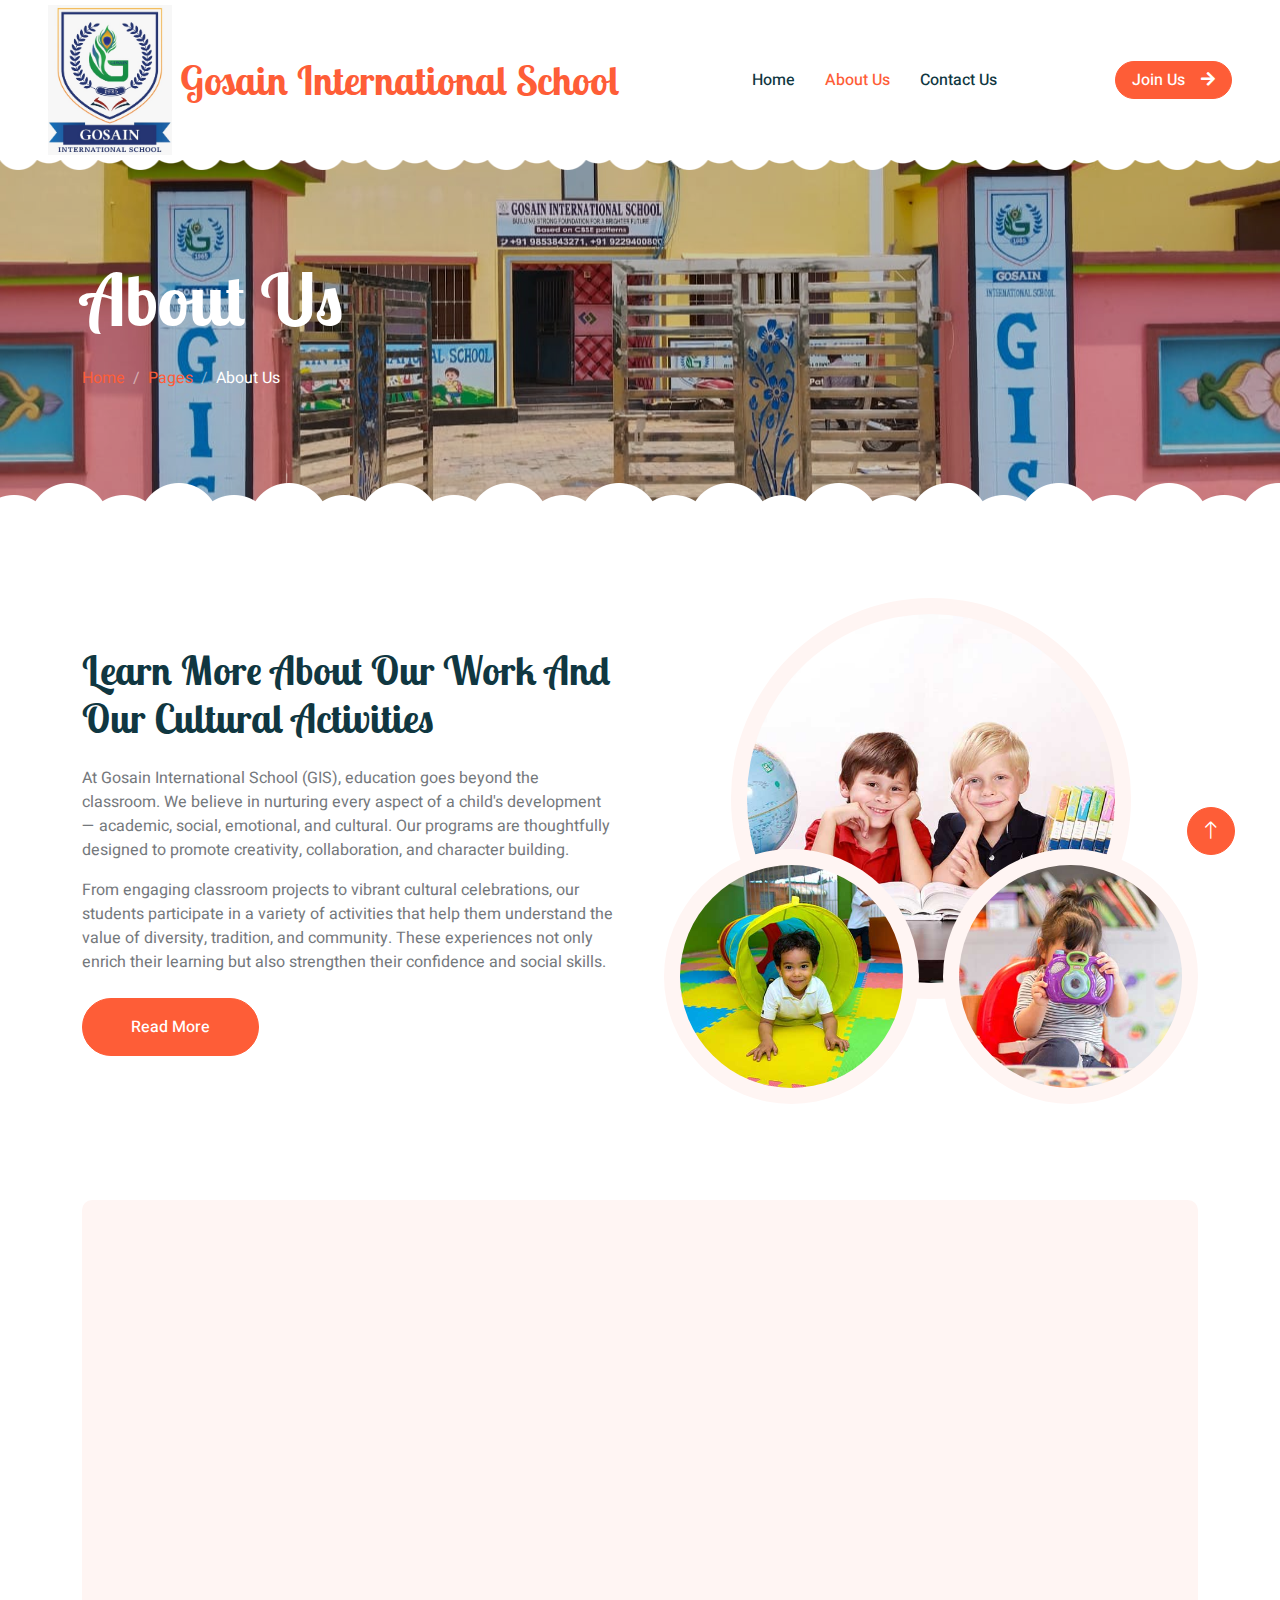
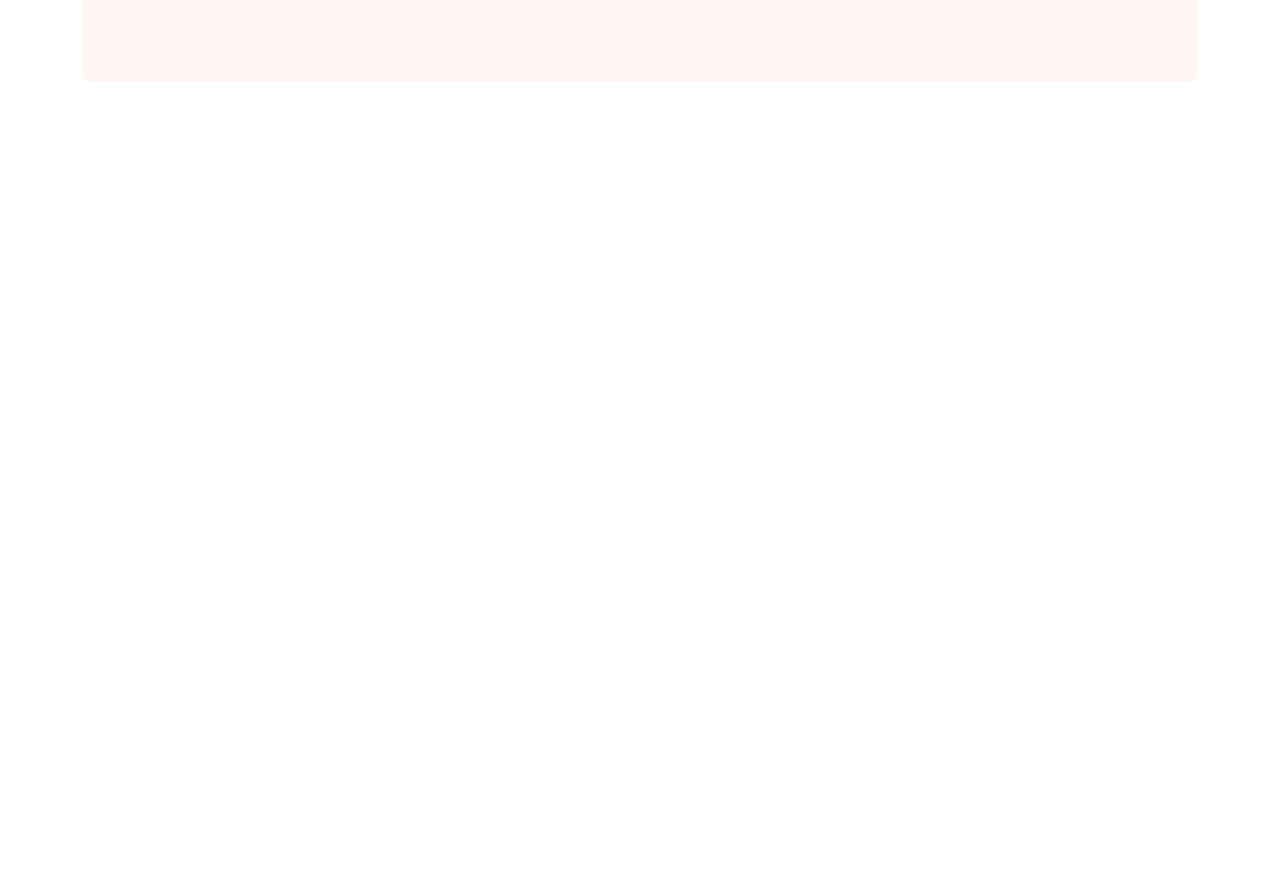
<file: about.html>
<!DOCTYPE html>
<html lang="en">

<head>
    <meta charset="utf-8">
    <title>Gosain International School</title>
    <meta content="width=device-width, initial-scale=1.0" name="viewport">
    <meta content="" name="keywords">
    <meta content="" name="description">

    <!-- Favicon -->
    <link href="img/favicon.ico" rel="icon">

    <!-- Google Web Fonts -->
    <link rel="preconnect" href="https://fonts.googleapis.com">
    <link rel="preconnect" href="https://fonts.gstatic.com" crossorigin>
    <link href="https://fonts.googleapis.com/css2?family=Heebo:wght@400;500;600&family=Inter:wght@600&family=Lobster+Two:wght@700&display=swap" rel="stylesheet">
    
    <!-- Icon Font Stylesheet -->
    <link href="https://cdnjs.cloudflare.com/ajax/libs/font-awesome/5.10.0/css/all.min.css" rel="stylesheet">
    <link href="https://cdn.jsdelivr.net/npm/bootstrap-icons@1.4.1/font/bootstrap-icons.css" rel="stylesheet">

    <!-- Libraries Stylesheet -->
    <link href="lib/animate/animate.min.css" rel="stylesheet">
    <link href="lib/owlcarousel/assets/owl.carousel.min.css" rel="stylesheet">

    <!-- Customized Bootstrap Stylesheet -->
    <link href="css/bootstrap.min.css" rel="stylesheet">

    <!-- Template Stylesheet -->
    <link href="css/style.css" rel="stylesheet">
     <style>
.logo {
  max-height: 150px; /* Good default for desktops */
  width: auto;
  height: auto;
  object-fit: contain;
}

/* Responsive adjustment for smaller screens */
@media (max-width: 768px) {
  .logo {
    max-height: 100px; /* Smaller logo on tablets and mobiles */
  }
}

@media (max-width: 480px) {
  .logo {
    max-height: 100px; /* Further reduce for very small devices */
  }
}

    </style>
</head>

<body>
    <div class="container-xxl bg-white p-0">
        <!-- Spinner Start -->
        <div id="spinner" class="show bg-white position-fixed translate-middle w-100 vh-100 top-50 start-50 d-flex align-items-center justify-content-center">
            <div class="spinner-border text-primary" style="width: 3rem; height: 3rem;" role="status">
                <span class="sr-only">Loading...</span>
            </div>
        </div>
        <!-- Spinner End -->


        <!-- Navbar Start -->
        <nav class="navbar navbar-expand-lg bg-white navbar-light sticky-top px-4 px-lg-5 py-lg-0">
           <a href="1index.html" class="navbar-brand d-flex align-items-center">
    <img src="img/logo.jpg" alt="School Logo" class="logo me-2" />
    <h1 class="m-0 text-primary">Gosain International School</h1>
</a>
            <button type="button" class="navbar-toggler" data-bs-toggle="collapse" data-bs-target="#navbarCollapse">
                <span class="navbar-toggler-icon"></span>
            </button>
            <div class="collapse navbar-collapse" id="navbarCollapse">
                <div class="navbar-nav mx-auto">
                    <a href="1index.html" class="nav-item nav-link">Home</a>
                    <a href="about.html" class="nav-item nav-link active">About Us</a>
               
                
                    <a href="contact.html" class="nav-item nav-link">Contact Us</a>
                </div>
                <a href="" class="btn btn-primary rounded-pill px-3 d-none d-lg-block">Join Us<i class="fa fa-arrow-right ms-3"></i></a>
            </div>
        </nav>
        <!-- Navbar End -->


        <!-- Page Header End -->
        <div class="container-xxl py-5 page-header position-relative mb-5">
            <div class="container py-5">
                <h1 class="display-2 text-white animated slideInDown mb-4">About Us</h1>
                <nav aria-label="breadcrumb animated slideInDown">
                    <ol class="breadcrumb">
                        <li class="breadcrumb-item"><a href="#">Home</a></li>
                        <li class="breadcrumb-item"><a href="#">Pages</a></li>
                        <li class="breadcrumb-item text-white active" aria-current="page">About Us</li>
                    </ol>
                </nav>
            </div>
        </div>
        <!-- Page Header End -->


        <!-- About Start -->
        <div class="container-xxl py-5">
            <div class="container">
                <div class="row g-5 align-items-center">
                    <div class="col-lg-6 wow fadeInUp" data-wow-delay="0.1s">
                        <h1 class="mb-4">Learn More About Our Work And Our Cultural Activities</h1>
                        <p>At Gosain International School (GIS), education goes beyond the classroom. We believe in nurturing every aspect of a child's development — academic, social, emotional, and cultural. Our programs are thoughtfully designed to promote creativity, collaboration, and character building.</p>
                        <p class="mb-4">From engaging classroom projects to vibrant cultural celebrations, our students participate in a variety of activities that help them understand the value of diversity, tradition, and community. These experiences not only enrich their learning but also strengthen their confidence and social skills.</p>
                        <div class="row g-4 align-items-center">
                            <div class="col-sm-6">
                                <a class="btn btn-primary rounded-pill py-3 px-5" href="">Read More</a>
                            </div>
                            <!-- <div class="col-sm-6">
                                <div class="d-flex align-items-center">
                                    <img class="rounded-circle flex-shrink-0" src="img/user.jpg" alt="" style="width: 45px; height: 45px;">
                                    <div class="ms-3">
                                        <h6 class="text-primary mb-1">Jhon Doe</h6>
                                        <small>CEO & Founder</small>
                                    </div>
                                </div>
                            </div> -->
                        </div>
                    </div>
                    <div class="col-lg-6 about-img wow fadeInUp" data-wow-delay="0.5s">
                        <div class="row">
                            <div class="col-12 text-center">
                                <img class="img-fluid w-75 rounded-circle bg-light p-3" src="img/about-1.jpg" alt="">
                            </div>
                            <div class="col-6 text-start" style="margin-top: -150px;">
                                <img class="img-fluid w-100 rounded-circle bg-light p-3" src="img/about-2.jpg" alt="">
                            </div>
                            <div class="col-6 text-end" style="margin-top: -150px;">
                                <img class="img-fluid w-100 rounded-circle bg-light p-3" src="img/about-3.jpg" alt="">
                            </div>
                        </div>
                    </div>
                </div>
            </div>
        </div>
        <!-- About End -->


        <!-- Call To Action Start -->
        <div class="container-xxl py-5">
            <div class="container">
                <div class="bg-light rounded">
                    <div class="row g-0">
                        <div class="col-lg-6 wow fadeIn" data-wow-delay="0.1s" style="min-height: 400px;">
                            <div class="position-relative h-100">
                                <img class="position-absolute w-100 h-100 rounded" src="img/call-to-action.jpg" style="object-fit: cover;">
                            </div>
                        </div>
                        <div class="col-lg-6 wow fadeIn" data-wow-delay="0.5s">
                            <div class="h-100 d-flex flex-column justify-content-center p-5">
                                <h1 class="mb-4">Become A Teacher</h1>
                                <p class="mb-4">Are you passionate about shaping young minds and making a difference in education? Join the dedicated team at Gosain International School (GIS) and inspire the next generation of learners. We are always looking for enthusiastic, qualified, and compassionate educators who are committed to excellence in teaching.

                                    Take the next step in your teaching career — become a part of the GIS family today!
                                </p>
                                <p>
                                    Join us on this journey of joyful learning and discover how we make education a celebration of knowledge and culture.
                                </p>
                                <a class="btn btn-primary py-3 px-5" href="">Get Started Now<i class="fa fa-arrow-right ms-2"></i></a>
                            </div>
                        </div>
                    </div>
                </div>
            </div>
        </div>
        <!-- Call To Action End -->


        <!-- Team Start -->
        <div class="container-xxl py-5">
            <!-- <div class="container">
                <div class="text-center mx-auto mb-5 wow fadeInUp" data-wow-delay="0.1s" style="max-width: 600px;">
                    <h1 class="mb-3">Popular Teachers</h1>
                    <p>Eirmod sed ipsum dolor sit rebum labore magna erat. Tempor ut dolore lorem kasd vero ipsum sit
                        eirmod sit. Ipsum diam justo sed rebum vero dolor duo.</p>
                </div>
                <div class="row g-4">
                    <div class="col-lg-4 col-md-6 wow fadeInUp" data-wow-delay="0.1s">
                        <div class="team-item position-relative">
                            <img class="img-fluid rounded-circle w-75" src="img/team-1.jpg" alt="">
                            <div class="team-text">
                                <h3>Full Name</h3>
                                <p>Designation</p>
                                <div class="d-flex align-items-center">
                                    <a class="btn btn-square btn-primary mx-1" href=""><i class="fab fa-facebook-f"></i></a>
                                    <a class="btn btn-square btn-primary  mx-1" href=""><i class="fab fa-twitter"></i></a>
                                    <a class="btn btn-square btn-primary  mx-1" href=""><i class="fab fa-instagram"></i></a>
                                </div>
                            </div>
                        </div>
                    </div>
                    <div class="col-lg-4 col-md-6 wow fadeInUp" data-wow-delay="0.3s">
                        <div class="team-item position-relative">
                            <img class="img-fluid rounded-circle w-75" src="img/team-2.jpg" alt="">
                            <div class="team-text">
                                <h3>Full Name</h3>
                                <p>Designation</p>
                                <div class="d-flex align-items-center">
                                    <a class="btn btn-square btn-primary mx-1" href=""><i class="fab fa-facebook-f"></i></a>
                                    <a class="btn btn-square btn-primary  mx-1" href=""><i class="fab fa-twitter"></i></a>
                                    <a class="btn btn-square btn-primary  mx-1" href=""><i class="fab fa-instagram"></i></a>
                                </div>
                            </div>
                        </div>
                    </div>
                    <div class="col-lg-4 col-md-6 wow fadeInUp" data-wow-delay="0.5s">
                        <div class="team-item position-relative">
                            <img class="img-fluid rounded-circle w-75" src="img/team-3.jpg" alt="">
                            <div class="team-text">
                                <h3>Full Name</h3>
                                <p>Designation</p>
                                <div class="d-flex align-items-center">
                                    <a class="btn btn-square btn-primary mx-1" href=""><i class="fab fa-facebook-f"></i></a>
                                    <a class="btn btn-square btn-primary  mx-1" href=""><i class="fab fa-twitter"></i></a>
                                    <a class="btn btn-square btn-primary  mx-1" href=""><i class="fab fa-instagram"></i></a>
                                </div>
                            </div>
                        </div>
                    </div>
                </div>
            </div> -->
        </div>
        <!-- Team End -->


        <!-- Footer Start -->
        <div class="container-fluid bg-dark text-white-50 footer pt-5 mt-5 wow fadeIn" data-wow-delay="0.1s">
            <div class="container py-5">
                <div class="row g-5">
                    <div class="col-lg-3 col-md-6">
                        <h3 class="text-white mb-4">Get In Touch</h3>
                        <p class="mb-2"><i class="fa fa-map-marker-alt me-3"></i>Mokeipur Chakka, near Kuni pnada Bricks Factory, Jajpur, Gurudaspur, Odisha 755043</p>
                        <p class="mb-2"><i class="fa fa-phone-alt me-3"></i>+91-7205663772</p>
                        <p class="mb-2"><i class="fa fa-phone-alt me-3"></i>+91-9229400800</p>
                        <p class="mb-2"></i>info@gosaininternationalschool.com</p>
                        <div class="d-flex pt-2">
                            <a class="btn btn-outline-light btn-social" href=""><i class="fab fa-twitter"></i></a>
                            <a class="btn btn-outline-light btn-social" href=""><i class="fab fa-facebook-f"></i></a>
                            <a class="btn btn-outline-light btn-social" href=""><i class="fab fa-youtube"></i></a>
                            <a class="btn btn-outline-light btn-social" href=""><i class="fab fa-linkedin-in"></i></a>
                        </div>
                    </div>
                    <div class="col-lg-3 col-md-6">
                        <h3 class="text-white mb-4">Quick Links</h3>
                        <a class="btn btn-link text-white-50" href="">About Us</a>
                        <a class="btn btn-link text-white-50" href="">Contact Us</a>
                        <!-- <a class="btn btn-link text-white-50" href="">Our Services</a>
                        <a class="btn btn-link text-white-50" href="">Privacy Policy</a>
                        <a class="btn btn-link text-white-50" href="">Terms & Condition</a> -->
                    </div>
                    <div class="col-lg-3 col-md-6">
                        <h3 class="text-white mb-4">Photo Gallery</h3>
                          <div class="row g-2 pt-2">
                          
                            <div class="col-4">
                                <img class="img-fluid rounded bg-light p-1" src="img/Gallery/2.jpg" alt="">
                            </div>
                            <div class="col-4">
                                <img class="img-fluid rounded bg-light p-1" src="img/Gallery/3.jpg" alt="">
                            </div>
                            <div class="col-4">
                                <img class="img-fluid rounded bg-light p-1" src="img/Gallery/4.jpg" alt="">
                            </div>
                            <div class="col-4">
                                <img class="img-fluid rounded bg-light p-1" src="img/Gallery/5.jpg" alt="">
                            </div>
                            <div class="col-4">
                                <img class="img-fluid rounded bg-light p-1" src="img/Gallery/6.jpg" alt="">
                            </div>
                            <div class="col-4">
                                <img class="img-fluid rounded bg-light p-1" src="img/Gallery/7.jpg" alt="">
                            </div>
                            <div class="col-4">
                                <img class="img-fluid rounded bg-light p-1" src="img/Gallery/9.jpeg" alt="">
                            </div>
                            <div class="col-4">
                                <img class="img-fluid rounded bg-light p-1" src="img/Gallery/10.jpeg" alt="">
                            </div>
                            <div class="col-4">
                                <img class="img-fluid rounded bg-light p-1" src="img/Gallery/11.jpeg" alt="">
                            </div>
                         
                           
                        </div>
                    </div>
                    <div class="col-lg-3 col-md-6">
                        <h3 class="text-white mb-4">Newsletter</h3>
                        <p>Stay connected with our school community.
</p>
                        <div class="position-relative mx-auto" style="max-width: 400px;">
                            <input class="form-control bg-transparent w-100 py-3 ps-4 pe-5" type="text" placeholder="Your email">
                            <button type="button" class="btn btn-primary py-2 position-absolute top-0 end-0 mt-2 me-2">SignUp</button>
                        </div>
                    </div>
                </div>
            </div>
            <div class="container">
                <div class="copyright">
                    <div class="row">
                        <div class="col-md-6 text-center text-md-start mb-3 mb-md-0">
                            &copy;<span id="year"></span> <a class="border-bottom" href="#">www.gosaininternationalschool.com</a>, All Right Reserved. 
							
							
                          
                        </div>
                        <div class="col-md-6 text-center text-md-end">
                            <div class="footer-menu">
                               Designed By:  <a class="border-bottom" href="#">Gosain Developers </a>
                            </div>
                        </div>
                    </div>
                </div>
            </div>
        </div>
        <!-- Footer End -->


        <!-- Back to Top -->
        <a href="#" class="btn btn-lg btn-primary btn-lg-square back-to-top"><i class="bi bi-arrow-up"></i></a>
    </div>

    <!-- JavaScript Libraries -->
    <script src="https://code.jquery.com/jquery-3.4.1.min.js"></script>
    <script src="https://cdn.jsdelivr.net/npm/bootstrap@5.0.0/dist/js/bootstrap.bundle.min.js"></script>
    <script src="lib/wow/wow.min.js"></script>
    <script src="lib/easing/easing.min.js"></script>
    <script src="lib/waypoints/waypoints.min.js"></script>
    <script src="lib/owlcarousel/owl.carousel.min.js"></script>

    <!-- Template Javascript -->
    <script src="js/main.js"></script>
    <script>
  document.getElementById("year").textContent = new Date().getFullYear();
</script>
</body>

</html>
</file>
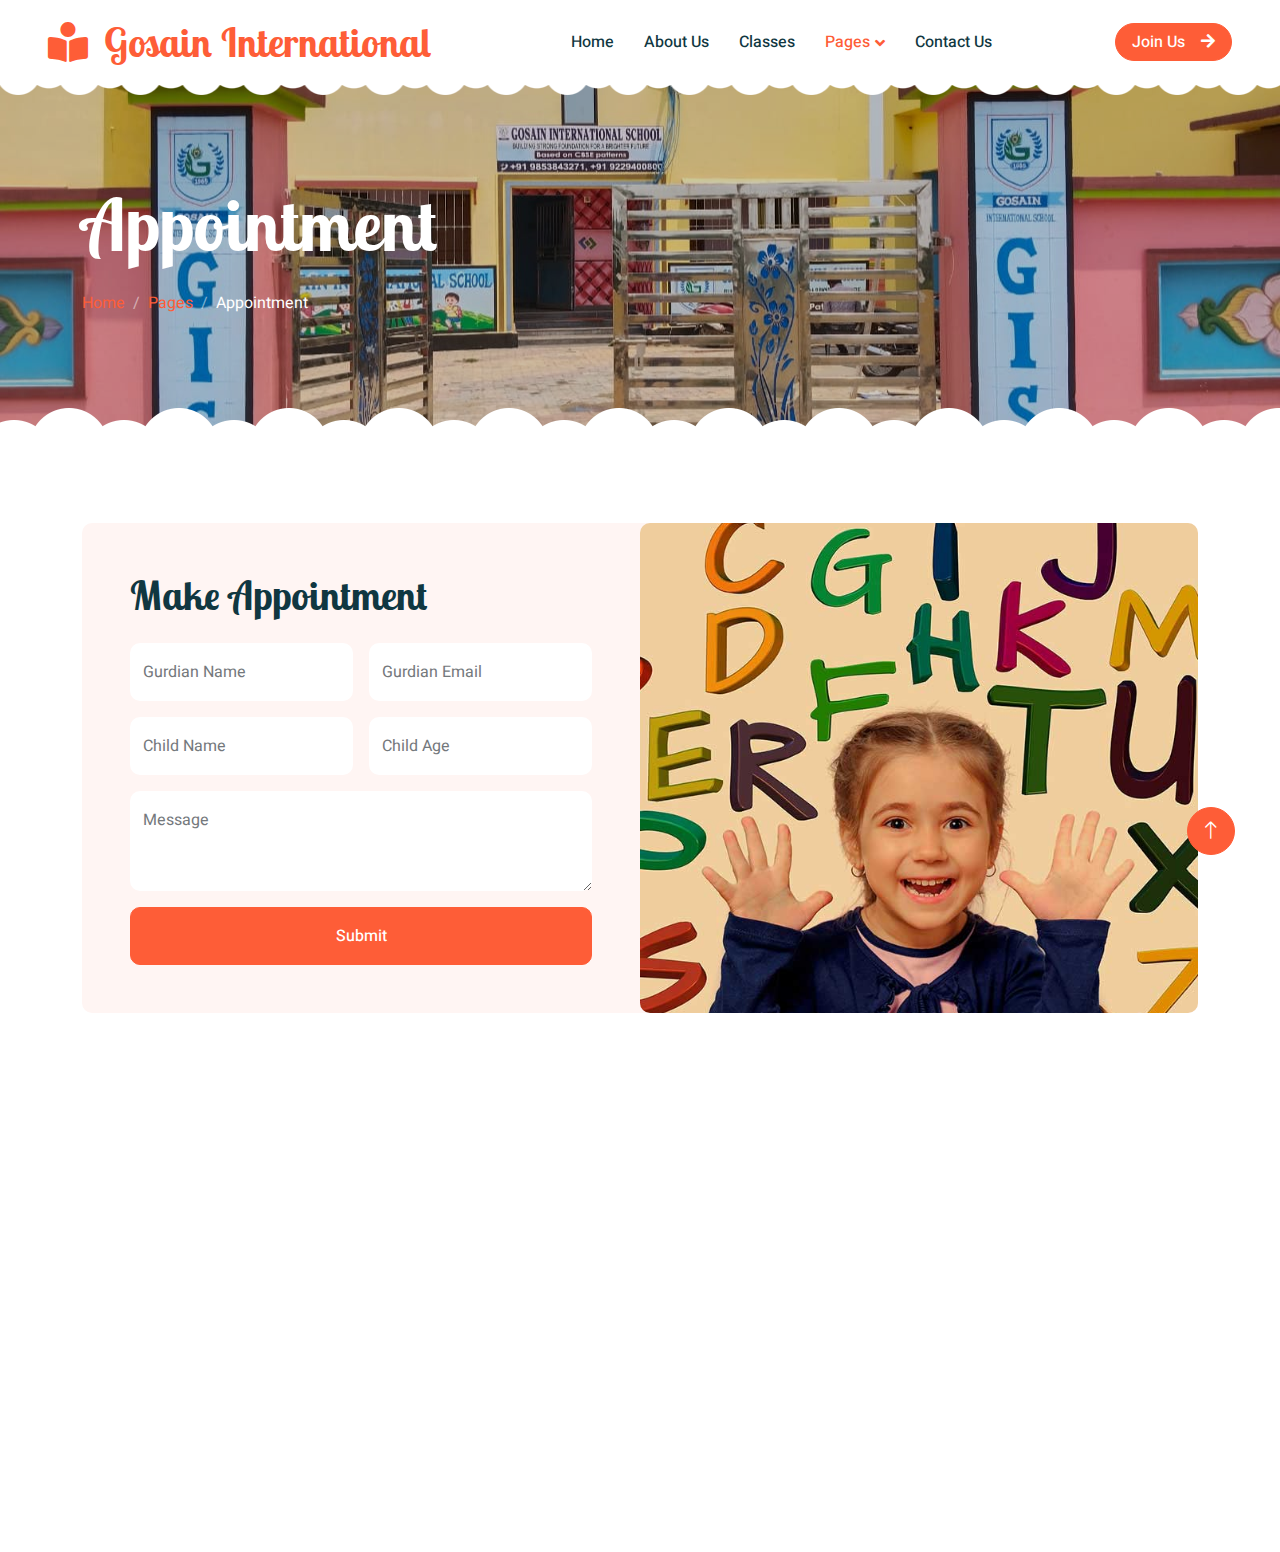
<file: appointment.html>
<!DOCTYPE html>
<html lang="en">
  <head>
    <meta charset="utf-8" />
    <title>Gosain International - School Website Template</title>
    <meta content="width=device-width, initial-scale=1.0" name="viewport" />
    <meta content="" name="keywords" />
    <meta content="" name="description" />

    <!-- Favicon -->
    <link href="img/favicon.ico" rel="icon" />

    <!-- Google Web Fonts -->
    <link rel="preconnect" href="https://fonts.googleapis.com" />
    <link rel="preconnect" href="https://fonts.gstatic.com" crossorigin />
    <link
      href="https://fonts.googleapis.com/css2?family=Heebo:wght@400;500;600&family=Inter:wght@600&family=Lobster+Two:wght@700&display=swap"
      rel="stylesheet"
    />

    <!-- Icon Font Stylesheet -->
    <link
      href="https://cdnjs.cloudflare.com/ajax/libs/font-awesome/5.10.0/css/all.min.css"
      rel="stylesheet"
    />
    <link
      href="https://cdn.jsdelivr.net/npm/bootstrap-icons@1.4.1/font/bootstrap-icons.css"
      rel="stylesheet"
    />

    <!-- Libraries Stylesheet -->
    <link href="lib/animate/animate.min.css" rel="stylesheet" />
    <link href="lib/owlcarousel/assets/owl.carousel.min.css" rel="stylesheet" />

    <!-- Customized Bootstrap Stylesheet -->
    <link href="css/bootstrap.min.css" rel="stylesheet" />

    <!-- Template Stylesheet -->
    <link href="css/style.css" rel="stylesheet" />
  </head>

  <body>
    <div class="container-xxl bg-white p-0">
      <!-- Spinner Start -->
      <div
        id="spinner"
        class="show bg-white position-fixed translate-middle w-100 vh-100 top-50 start-50 d-flex align-items-center justify-content-center"
      >
        <div
          class="spinner-border text-primary"
          style="width: 3rem; height: 3rem"
          role="status"
        >
          <span class="sr-only">Loading...</span>
        </div>
      </div>
      <!-- Spinner End -->

      <!-- Navbar Start -->
      <nav
        class="navbar navbar-expand-lg bg-white navbar-light sticky-top px-4 px-lg-5 py-lg-0"
      >
        <a href="index.html" class="navbar-brand">
          <h1 class="m-0 text-primary">
            <i class="fa fa-book-reader me-3"></i>Gosain International
          </h1>
        </a>
        <button
          type="button"
          class="navbar-toggler"
          data-bs-toggle="collapse"
          data-bs-target="#navbarCollapse"
        >
          <span class="navbar-toggler-icon"></span>
        </button>
        <div class="collapse navbar-collapse" id="navbarCollapse">
          <div class="navbar-nav mx-auto">
            <a href="index.html" class="nav-item nav-link">Home</a>
            <a href="about.html" class="nav-item nav-link">About Us</a>
            <a href="classes.html" class="nav-item nav-link">Classes</a>
            <div class="nav-item dropdown">
              <a
                href="#"
                class="nav-link dropdown-toggle active"
                data-bs-toggle="dropdown"
                >Pages</a
              >
              <div
                class="dropdown-menu rounded-0 rounded-bottom border-0 shadow-sm m-0"
              >
                <a href="facility.html" class="dropdown-item"
                  >School Facilities</a
                >
                <a href="team.html" class="dropdown-item">Popular Teachers</a>
                <a href="call-to-action.html" class="dropdown-item"
                  >Become A Teachers</a
                >
                <a href="appointment.html" class="dropdown-item active"
                  >Make Appointment</a
                >
                <a href="testimonial.html" class="dropdown-item">Testimonial</a>
                <a href="404.html" class="dropdown-item">404 Error</a>
              </div>
            </div>
            <a href="contact.html" class="nav-item nav-link">Contact Us</a>
          </div>
          <a href="" class="btn btn-primary rounded-pill px-3 d-none d-lg-block"
            >Join Us<i class="fa fa-arrow-right ms-3"></i
          ></a>
        </div>
      </nav>
      <!-- Navbar End -->

      <!-- Page Header End -->
      <div class="container-xxl py-5 page-header position-relative mb-5">
        <div class="container py-5">
          <h1 class="display-2 text-white animated slideInDown mb-4">
            Appointment
          </h1>
          <nav aria-label="breadcrumb animated slideInDown">
            <ol class="breadcrumb">
              <li class="breadcrumb-item"><a href="#">Home</a></li>
              <li class="breadcrumb-item"><a href="#">Pages</a></li>
              <li class="breadcrumb-item text-white active" aria-current="page">
                Appointment
              </li>
            </ol>
          </nav>
        </div>
      </div>
      <!-- Page Header End -->

      <!-- Appointment Start -->
      <div class="container-xxl py-5">
        <div class="container">
          <div class="bg-light rounded">
            <div class="row g-0">
              <div class="col-lg-6 wow fadeIn" data-wow-delay="0.1s">
                <div
                  class="h-100 d-flex flex-column justify-content-center p-5"
                >
                  <h1 class="mb-4">Make Appointment</h1>
                  <form>
                    <div class="row g-3">
                      <div class="col-sm-6">
                        <div class="form-floating">
                          <input
                            type="text"
                            class="form-control border-0"
                            id="gname"
                            placeholder="Gurdian Name"
                          />
                          <label for="gname">Gurdian Name</label>
                        </div>
                      </div>
                      <div class="col-sm-6">
                        <div class="form-floating">
                          <input
                            type="email"
                            class="form-control border-0"
                            id="gmail"
                            placeholder="Gurdian Email"
                          />
                          <label for="gmail">Gurdian Email</label>
                        </div>
                      </div>
                      <div class="col-sm-6">
                        <div class="form-floating">
                          <input
                            type="text"
                            class="form-control border-0"
                            id="cname"
                            placeholder="Child Name"
                          />
                          <label for="cname">Child Name</label>
                        </div>
                      </div>
                      <div class="col-sm-6">
                        <div class="form-floating">
                          <input
                            type="text"
                            class="form-control border-0"
                            id="cage"
                            placeholder="Child Age"
                          />
                          <label for="cage">Child Age</label>
                        </div>
                      </div>
                      <div class="col-12">
                        <div class="form-floating">
                          <textarea
                            class="form-control border-0"
                            placeholder="Leave a message here"
                            id="message"
                            style="height: 100px"
                          ></textarea>
                          <label for="message">Message</label>
                        </div>
                      </div>
                      <div class="col-12">
                        <button
                          class="btn btn-primary w-100 py-3"
                          type="submit"
                        >
                          Submit
                        </button>
                      </div>
                    </div>
                  </form>
                </div>
              </div>
              <div
                class="col-lg-6 wow fadeIn"
                data-wow-delay="0.5s"
                style="min-height: 400px"
              >
                <div class="position-relative h-100">
                  <img
                    class="position-absolute w-100 h-100 rounded"
                    src="img/appointment.jpg"
                    style="object-fit: cover"
                  />
                </div>
              </div>
            </div>
          </div>
        </div>
      </div>
      <!-- Appointment End -->

      <!-- Footer Start -->
      <div
        class="container-fluid bg-dark text-white-50 footer pt-5 mt-5 wow fadeIn"
        data-wow-delay="0.1s"
      >
        <div class="container py-5">
          <div class="row g-5">
            <div class="col-lg-3 col-md-6">
              <h3 class="text-white mb-4">Get In Touch</h3>
              <p class="mb-2">
                <i class="fa fa-map-marker-alt me-3"></i>123 Street, New York,
                USA
              </p>
              <p class="mb-2">
                <i class="fa fa-phone-alt me-3"></i>+012 345 67890
              </p>
              <p class="mb-2">
                <i class="fa fa-envelope me-3"></i>info@example.com
              </p>
              <div class="d-flex pt-2">
                <a class="btn btn-outline-light btn-social" href=""
                  ><i class="fab fa-twitter"></i
                ></a>
                <a class="btn btn-outline-light btn-social" href=""
                  ><i class="fab fa-facebook-f"></i
                ></a>
                <a class="btn btn-outline-light btn-social" href=""
                  ><i class="fab fa-youtube"></i
                ></a>
                <a class="btn btn-outline-light btn-social" href=""
                  ><i class="fab fa-linkedin-in"></i
                ></a>
              </div>
            </div>
            <div class="col-lg-3 col-md-6">
              <h3 class="text-white mb-4">Quick Links</h3>
              <a class="btn btn-link text-white-50" href="">About Us</a>
              <a class="btn btn-link text-white-50" href="">Contact Us</a>
              <a class="btn btn-link text-white-50" href="">Our Services</a>
              <a class="btn btn-link text-white-50" href="">Privacy Policy</a>
              <a class="btn btn-link text-white-50" href=""
                >Terms & Condition</a
              >
            </div>
            <div class="col-lg-3 col-md-6">
              <h3 class="text-white mb-4">Photo Gallery</h3>
              <div class="row g-2 pt-2">
                <div class="col-4">
                  <img
                    class="img-fluid rounded bg-light p-1"
                    src="img/classes-1.jpg"
                    alt=""
                  />
                </div>
                <div class="col-4">
                  <img
                    class="img-fluid rounded bg-light p-1"
                    src="img/classes-2.jpg"
                    alt=""
                  />
                </div>
                <div class="col-4">
                  <img
                    class="img-fluid rounded bg-light p-1"
                    src="img/classes-3.jpg"
                    alt=""
                  />
                </div>
                <div class="col-4">
                  <img
                    class="img-fluid rounded bg-light p-1"
                    src="img/classes-4.jpg"
                    alt=""
                  />
                </div>
                <div class="col-4">
                  <img
                    class="img-fluid rounded bg-light p-1"
                    src="img/classes-5.jpg"
                    alt=""
                  />
                </div>
                <div class="col-4">
                  <img
                    class="img-fluid rounded bg-light p-1"
                    src="img/classes-6.jpg"
                    alt=""
                  />
                </div>
              </div>
            </div>
            <div class="col-lg-3 col-md-6">
              <h3 class="text-white mb-4">Newsletter</h3>
              <p>Dolor amet sit justo amet elitr clita ipsum elitr est.</p>
              <div class="position-relative mx-auto" style="max-width: 400px">
                <input
                  class="form-control bg-transparent w-100 py-3 ps-4 pe-5"
                  type="text"
                  placeholder="Your email"
                />
                <button
                  type="button"
                  class="btn btn-primary py-2 position-absolute top-0 end-0 mt-2 me-2"
                >
                  SignUp
                </button>
              </div>
            </div>
          </div>
        </div>
        <div class="container">
          <div class="copyright">
            <div class="row">
              <div class="col-md-6 text-center text-md-start mb-3 mb-md-0">
                &copy; <a class="border-bottom" href="#">Your Site Name</a>, All
                Right Reserved.

                <!--/*** This template is free as long as you keep the footer author’s credit link/attribution link/backlink. If you'd like to use the template without the footer author’s credit link/attribution link/backlink, you can purchase the Credit Removal License from "https://htmlcodex.com/credit-removal". Thank you for your support. ***/-->
                Designed By
                <a class="border-bottom" href="https://htmlcodex.com"
                  >HTML Codex</a
                >
              </div>
              <div class="col-md-6 text-center text-md-end">
                <div class="footer-menu">
                  <a href="">Home</a>
                  <a href="">Cookies</a>
                  <a href="">Help</a>
                  <a href="">FQAs</a>
                </div>
              </div>
            </div>
          </div>
        </div>
      </div>
      <!-- Footer End -->

      <!-- Back to Top -->
      <a href="#" class="btn btn-lg btn-primary btn-lg-square back-to-top"
        ><i class="bi bi-arrow-up"></i
      ></a>
    </div>

    <!-- JavaScript Libraries -->
    <script src="https://code.jquery.com/jquery-3.4.1.min.js"></script>
    <script src="https://cdn.jsdelivr.net/npm/bootstrap@5.0.0/dist/js/bootstrap.bundle.min.js"></script>
    <script src="lib/wow/wow.min.js"></script>
    <script src="lib/easing/easing.min.js"></script>
    <script src="lib/waypoints/waypoints.min.js"></script>
    <script src="lib/owlcarousel/owl.carousel.min.js"></script>

    <!-- Template Javascript -->
    <script src="js/main.js"></script>
  </body>
</html>
</file>
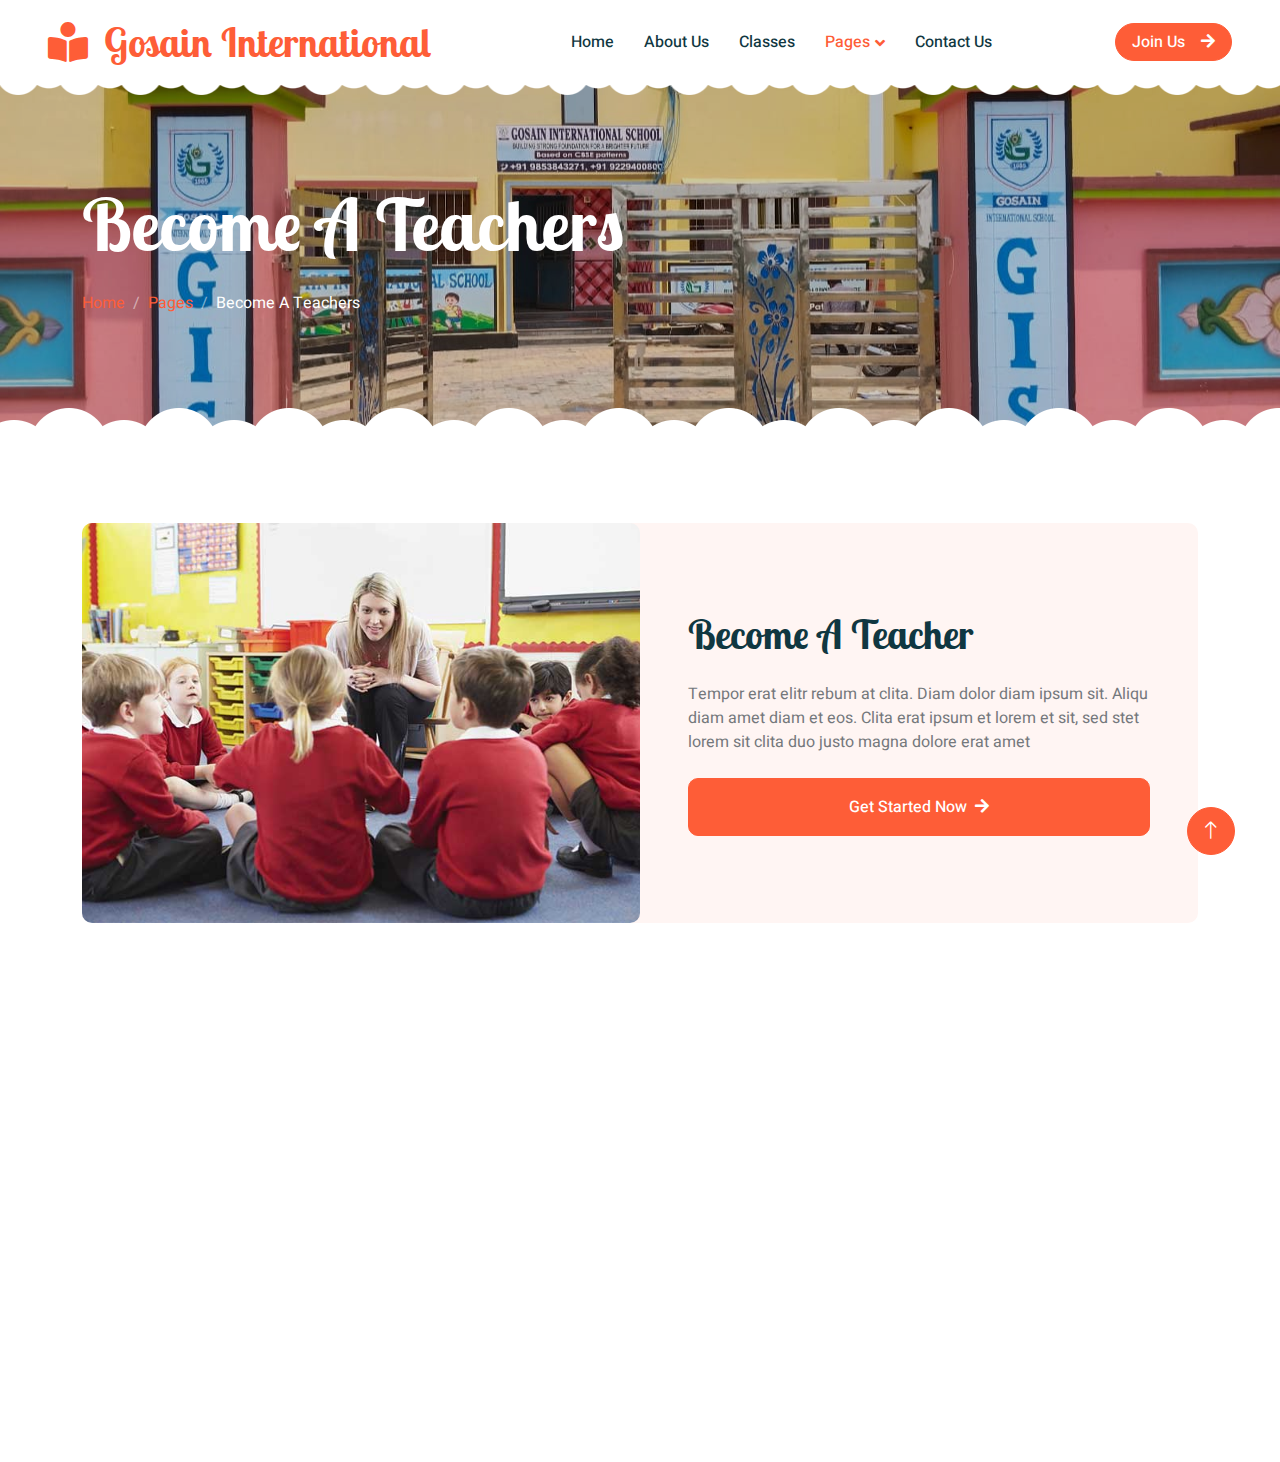
<file: call-to-action.html>
<!DOCTYPE html>
<html lang="en">
  <head>
    <meta charset="utf-8" />
    <title>Gosain International - School Website Template</title>
    <meta content="width=device-width, initial-scale=1.0" name="viewport" />
    <meta content="" name="keywords" />
    <meta content="" name="description" />

    <!-- Favicon -->
    <link href="img/favicon.ico" rel="icon" />

    <!-- Google Web Fonts -->
    <link rel="preconnect" href="https://fonts.googleapis.com" />
    <link rel="preconnect" href="https://fonts.gstatic.com" crossorigin />
    <link
      href="https://fonts.googleapis.com/css2?family=Heebo:wght@400;500;600&family=Inter:wght@600&family=Lobster+Two:wght@700&display=swap"
      rel="stylesheet"
    />

    <!-- Icon Font Stylesheet -->
    <link
      href="https://cdnjs.cloudflare.com/ajax/libs/font-awesome/5.10.0/css/all.min.css"
      rel="stylesheet"
    />
    <link
      href="https://cdn.jsdelivr.net/npm/bootstrap-icons@1.4.1/font/bootstrap-icons.css"
      rel="stylesheet"
    />

    <!-- Libraries Stylesheet -->
    <link href="lib/animate/animate.min.css" rel="stylesheet" />
    <link href="lib/owlcarousel/assets/owl.carousel.min.css" rel="stylesheet" />

    <!-- Customized Bootstrap Stylesheet -->
    <link href="css/bootstrap.min.css" rel="stylesheet" />

    <!-- Template Stylesheet -->
    <link href="css/style.css" rel="stylesheet" />
  </head>

  <body>
    <div class="container-xxl bg-white p-0">
      <!-- Spinner Start -->
      <div
        id="spinner"
        class="show bg-white position-fixed translate-middle w-100 vh-100 top-50 start-50 d-flex align-items-center justify-content-center"
      >
        <div
          class="spinner-border text-primary"
          style="width: 3rem; height: 3rem"
          role="status"
        >
          <span class="sr-only">Loading...</span>
        </div>
      </div>
      <!-- Spinner End -->

      <!-- Navbar Start -->
      <nav
        class="navbar navbar-expand-lg bg-white navbar-light sticky-top px-4 px-lg-5 py-lg-0"
      >
        <a href="index.html" class="navbar-brand">
          <h1 class="m-0 text-primary">
            <i class="fa fa-book-reader me-3"></i>Gosain International
          </h1>
        </a>
        <button
          type="button"
          class="navbar-toggler"
          data-bs-toggle="collapse"
          data-bs-target="#navbarCollapse"
        >
          <span class="navbar-toggler-icon"></span>
        </button>
        <div class="collapse navbar-collapse" id="navbarCollapse">
          <div class="navbar-nav mx-auto">
            <a href="index.html" class="nav-item nav-link">Home</a>
            <a href="about.html" class="nav-item nav-link">About Us</a>
            <a href="classes.html" class="nav-item nav-link">Classes</a>
            <div class="nav-item dropdown">
              <a
                href="#"
                class="nav-link dropdown-toggle active"
                data-bs-toggle="dropdown"
                >Pages</a
              >
              <div
                class="dropdown-menu rounded-0 rounded-bottom border-0 shadow-sm m-0"
              >
                <a href="facility.html" class="dropdown-item"
                  >School Facilities</a
                >
                <a href="team.html" class="dropdown-item">Popular Teachers</a>
                <a href="call-to-action.html" class="dropdown-item active"
                  >Become A Teachers</a
                >
                <a href="appointment.html" class="dropdown-item"
                  >Make Appointment</a
                >
                <a href="testimonial.html" class="dropdown-item">Testimonial</a>
                <a href="404.html" class="dropdown-item">404 Error</a>
              </div>
            </div>
            <a href="contact.html" class="nav-item nav-link">Contact Us</a>
          </div>
          <a href="" class="btn btn-primary rounded-pill px-3 d-none d-lg-block"
            >Join Us<i class="fa fa-arrow-right ms-3"></i
          ></a>
        </div>
      </nav>
      <!-- Navbar End -->

      <!-- Page Header End -->
      <div class="container-xxl py-5 page-header position-relative mb-5">
        <div class="container py-5">
          <h1 class="display-2 text-white animated slideInDown mb-4">
            Become A Teachers
          </h1>
          <nav aria-label="breadcrumb animated slideInDown">
            <ol class="breadcrumb">
              <li class="breadcrumb-item"><a href="#">Home</a></li>
              <li class="breadcrumb-item"><a href="#">Pages</a></li>
              <li class="breadcrumb-item text-white active" aria-current="page">
                Become A Teachers
              </li>
            </ol>
          </nav>
        </div>
      </div>
      <!-- Page Header End -->

      <!-- Call To Action Start -->
      <div class="container-xxl py-5">
        <div class="container">
          <div class="bg-light rounded">
            <div class="row g-0">
              <div
                class="col-lg-6 wow fadeIn"
                data-wow-delay="0.1s"
                style="min-height: 400px"
              >
                <div class="position-relative h-100">
                  <img
                    class="position-absolute w-100 h-100 rounded"
                    src="img/call-to-action.jpg"
                    style="object-fit: cover"
                  />
                </div>
              </div>
              <div class="col-lg-6 wow fadeIn" data-wow-delay="0.5s">
                <div
                  class="h-100 d-flex flex-column justify-content-center p-5"
                >
                  <h1 class="mb-4">Become A Teacher</h1>
                  <p class="mb-4">
                    Tempor erat elitr rebum at clita. Diam dolor diam ipsum sit.
                    Aliqu diam amet diam et eos. Clita erat ipsum et lorem et
                    sit, sed stet lorem sit clita duo justo magna dolore erat
                    amet
                  </p>
                  <a class="btn btn-primary py-3 px-5" href=""
                    >Get Started Now<i class="fa fa-arrow-right ms-2"></i
                  ></a>
                </div>
              </div>
            </div>
          </div>
        </div>
      </div>
      <!-- Call To Action End -->

      <!-- Footer Start -->
      <div
        class="container-fluid bg-dark text-white-50 footer pt-5 mt-5 wow fadeIn"
        data-wow-delay="0.1s"
      >
        <div class="container py-5">
          <div class="row g-5">
            <div class="col-lg-3 col-md-6">
              <h3 class="text-white mb-4">Get In Touch</h3>
              <p class="mb-2">
                <i class="fa fa-map-marker-alt me-3"></i>123 Street, New York,
                USA
              </p>
              <p class="mb-2">
                <i class="fa fa-phone-alt me-3"></i>+012 345 67890
              </p>
              <p class="mb-2">
                <i class="fa fa-envelope me-3"></i>info@example.com
              </p>
              <div class="d-flex pt-2">
                <a class="btn btn-outline-light btn-social" href=""
                  ><i class="fab fa-twitter"></i
                ></a>
                <a class="btn btn-outline-light btn-social" href=""
                  ><i class="fab fa-facebook-f"></i
                ></a>
                <a class="btn btn-outline-light btn-social" href=""
                  ><i class="fab fa-youtube"></i
                ></a>
                <a class="btn btn-outline-light btn-social" href=""
                  ><i class="fab fa-linkedin-in"></i
                ></a>
              </div>
            </div>
            <div class="col-lg-3 col-md-6">
              <h3 class="text-white mb-4">Quick Links</h3>
              <a class="btn btn-link text-white-50" href="">About Us</a>
              <a class="btn btn-link text-white-50" href="">Contact Us</a>
              <a class="btn btn-link text-white-50" href="">Our Services</a>
              <a class="btn btn-link text-white-50" href="">Privacy Policy</a>
              <a class="btn btn-link text-white-50" href=""
                >Terms & Condition</a
              >
            </div>
            <div class="col-lg-3 col-md-6">
              <h3 class="text-white mb-4">Photo Gallery</h3>
              <div class="row g-2 pt-2">
                <div class="col-4">
                  <img
                    class="img-fluid rounded bg-light p-1"
                    src="img/classes-1.jpg"
                    alt=""
                  />
                </div>
                <div class="col-4">
                  <img
                    class="img-fluid rounded bg-light p-1"
                    src="img/classes-2.jpg"
                    alt=""
                  />
                </div>
                <div class="col-4">
                  <img
                    class="img-fluid rounded bg-light p-1"
                    src="img/classes-3.jpg"
                    alt=""
                  />
                </div>
                <div class="col-4">
                  <img
                    class="img-fluid rounded bg-light p-1"
                    src="img/classes-4.jpg"
                    alt=""
                  />
                </div>
                <div class="col-4">
                  <img
                    class="img-fluid rounded bg-light p-1"
                    src="img/classes-5.jpg"
                    alt=""
                  />
                </div>
                <div class="col-4">
                  <img
                    class="img-fluid rounded bg-light p-1"
                    src="img/classes-6.jpg"
                    alt=""
                  />
                </div>
              </div>
            </div>
            <div class="col-lg-3 col-md-6">
              <h3 class="text-white mb-4">Newsletter</h3>
              <p>Dolor amet sit justo amet elitr clita ipsum elitr est.</p>
              <div class="position-relative mx-auto" style="max-width: 400px">
                <input
                  class="form-control bg-transparent w-100 py-3 ps-4 pe-5"
                  type="text"
                  placeholder="Your email"
                />
                <button
                  type="button"
                  class="btn btn-primary py-2 position-absolute top-0 end-0 mt-2 me-2"
                >
                  SignUp
                </button>
              </div>
            </div>
          </div>
        </div>
        <div class="container">
          <div class="copyright">
            <div class="row">
              <div class="col-md-6 text-center text-md-start mb-3 mb-md-0">
                &copy; <a class="border-bottom" href="#">Your Site Name</a>, All
                Right Reserved.

                <!--/*** This template is free as long as you keep the footer author’s credit link/attribution link/backlink. If you'd like to use the template without the footer author’s credit link/attribution link/backlink, you can purchase the Credit Removal License from "https://htmlcodex.com/credit-removal". Thank you for your support. ***/-->
                Designed By
                <a class="border-bottom" href="https://htmlcodex.com"
                  >HTML Codex</a
                >
              </div>
              <div class="col-md-6 text-center text-md-end">
                <div class="footer-menu">
                  <a href="">Home</a>
                  <a href="">Cookies</a>
                  <a href="">Help</a>
                  <a href="">FQAs</a>
                </div>
              </div>
            </div>
          </div>
        </div>
      </div>
      <!-- Footer End -->

      <!-- Back to Top -->
      <a href="#" class="btn btn-lg btn-primary btn-lg-square back-to-top"
        ><i class="bi bi-arrow-up"></i
      ></a>
    </div>

    <!-- JavaScript Libraries -->
    <script src="https://code.jquery.com/jquery-3.4.1.min.js"></script>
    <script src="https://cdn.jsdelivr.net/npm/bootstrap@5.0.0/dist/js/bootstrap.bundle.min.js"></script>
    <script src="lib/wow/wow.min.js"></script>
    <script src="lib/easing/easing.min.js"></script>
    <script src="lib/waypoints/waypoints.min.js"></script>
    <script src="lib/owlcarousel/owl.carousel.min.js"></script>

    <!-- Template Javascript -->
    <script src="js/main.js"></script>
  </body>
</html>
</file>
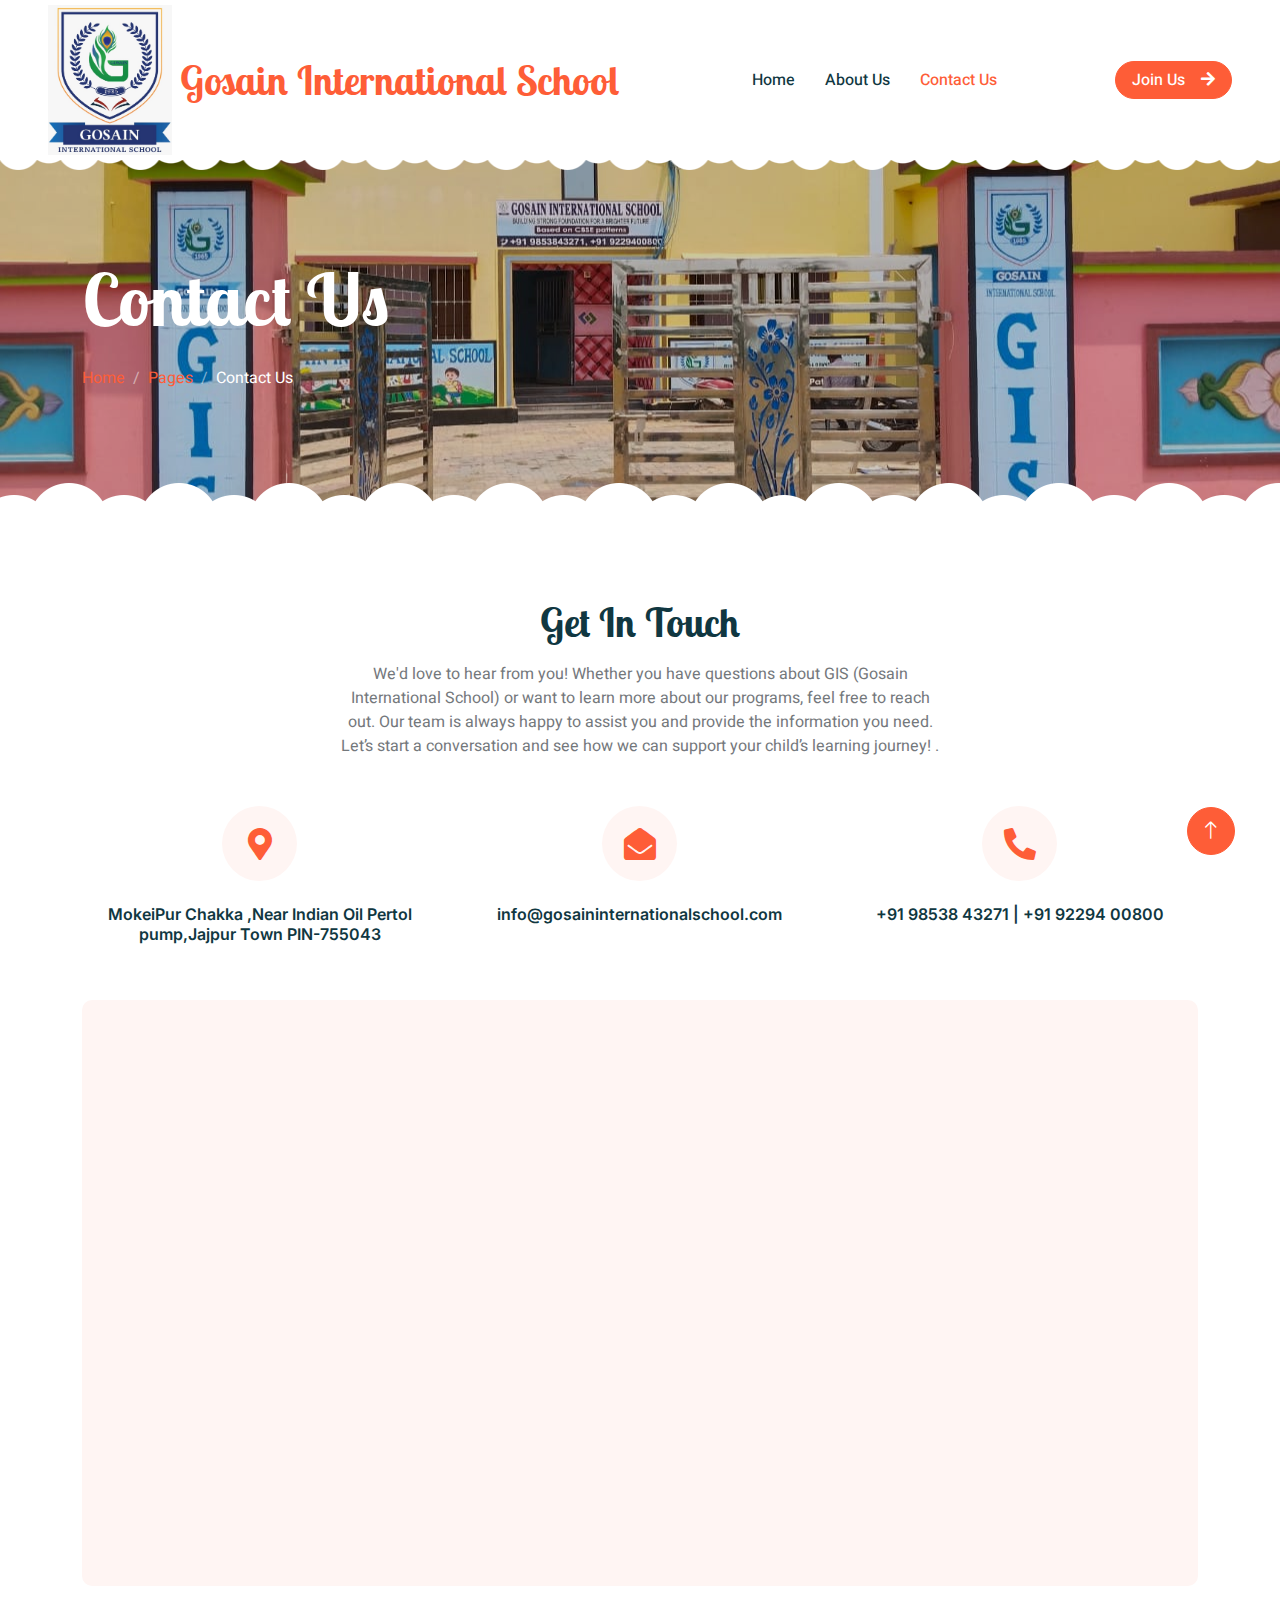
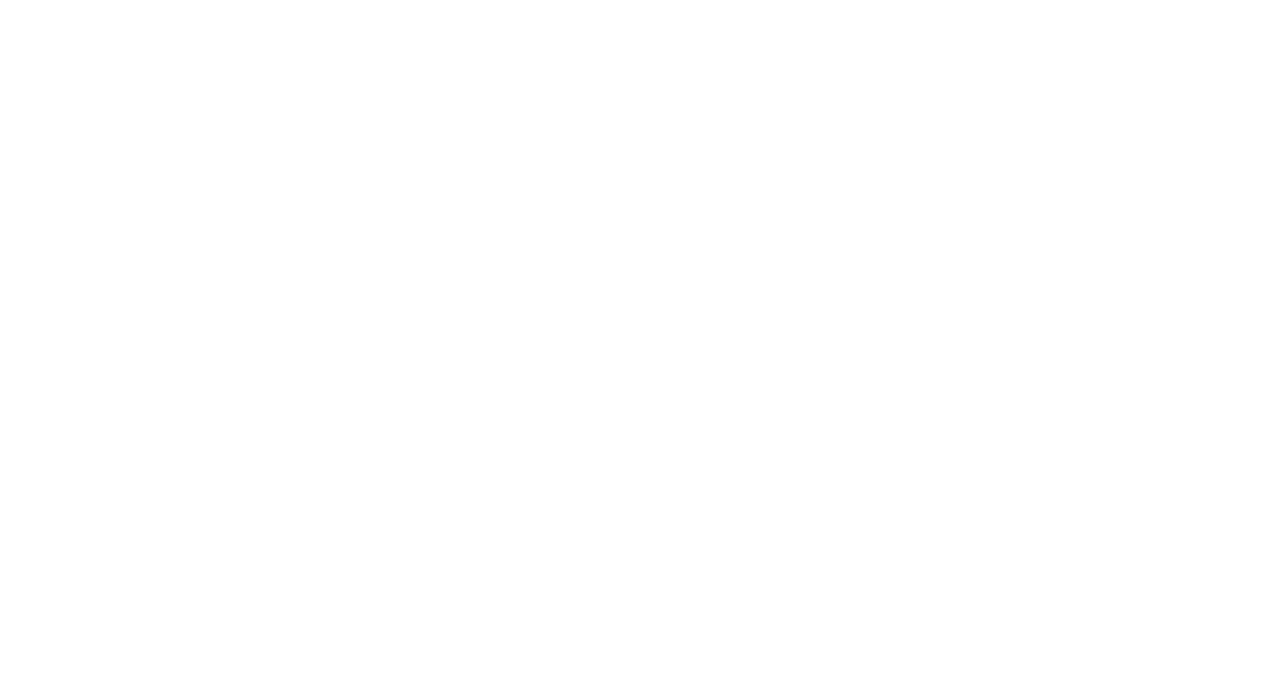
<file: contact.html>
<!DOCTYPE html>
<html lang="en">

<head>
    <meta charset="utf-8">
    <title>Gosain International School</title>
    <meta content="width=device-width, initial-scale=1.0" name="viewport">
    <meta content="" name="keywords">
    <meta content="" name="description">

    <!-- Favicon -->
    <link href="img/favicon.ico" rel="icon">

    <!-- Google Web Fonts -->
    <link rel="preconnect" href="https://fonts.googleapis.com">
    <link rel="preconnect" href="https://fonts.gstatic.com" crossorigin>
    <link href="https://fonts.googleapis.com/css2?family=Heebo:wght@400;500;600&family=Inter:wght@600&family=Lobster+Two:wght@700&display=swap" rel="stylesheet">
    
    <!-- Icon Font Stylesheet -->
    <link href="https://cdnjs.cloudflare.com/ajax/libs/font-awesome/5.10.0/css/all.min.css" rel="stylesheet">
    <link href="https://cdn.jsdelivr.net/npm/bootstrap-icons@1.4.1/font/bootstrap-icons.css" rel="stylesheet">

    <!-- Libraries Stylesheet -->
    <link href="lib/animate/animate.min.css" rel="stylesheet">
    <link href="lib/owlcarousel/assets/owl.carousel.min.css" rel="stylesheet">

    <!-- Customized Bootstrap Stylesheet -->
    <link href="css/bootstrap.min.css" rel="stylesheet">

    <!-- Template Stylesheet -->
    <link href="css/style.css" rel="stylesheet">
     <style>
.logo {
  max-height: 150px; /* Good default for desktops */
  width: auto;
  height: auto;
  object-fit: contain;
}

/* Responsive adjustment for smaller screens */
@media (max-width: 768px) {
  .logo {
    max-height: 100px; /* Smaller logo on tablets and mobiles */
  }
}

@media (max-width: 480px) {
  .logo {
    max-height: 100px; /* Further reduce for very small devices */
  }
}

    </style>
</head>

<body>
    <div class="container-xxl bg-white p-0">
        <!-- Spinner Start -->
        <div id="spinner" class="show bg-white position-fixed translate-middle w-100 vh-100 top-50 start-50 d-flex align-items-center justify-content-center">
            <div class="spinner-border text-primary" style="width: 3rem; height: 3rem;" role="status">
                <span class="sr-only">Loading...</span>
            </div>
        </div>
        <!-- Spinner End -->


        <!-- Navbar Start -->
        <nav class="navbar navbar-expand-lg bg-white navbar-light sticky-top px-4 px-lg-5 py-lg-0">
            <a href="1index.html" class="navbar-brand d-flex align-items-center">
    <img src="img/logo.jpg" alt="School Logo" class="logo me-2" />
    <h1 class="m-0 text-primary">Gosain International School</h1>
</a>
            <button type="button" class="navbar-toggler" data-bs-toggle="collapse" data-bs-target="#navbarCollapse">
                <span class="navbar-toggler-icon"></span>
            </button>
            <div class="collapse navbar-collapse" id="navbarCollapse">
                <div class="navbar-nav mx-auto">
                    <a href="1index.html" class="nav-item nav-link">Home</a>
                    <a href="about.html" class="nav-item nav-link">About Us</a>
               
                    <a href="contact.html" class="nav-item nav-link active">Contact Us</a>
                </div>
                <a href="" class="btn btn-primary rounded-pill px-3 d-none d-lg-block">Join Us<i class="fa fa-arrow-right ms-3"></i></a>
            </div>
        </nav>
        <!-- Navbar End -->


        <!-- Page Header End -->
        <div class="container-xxl py-5 page-header position-relative mb-5">
            <div class="container py-5">
                <h1 class="display-2 text-white animated slideInDown mb-4">Contact Us</h1>
                <nav aria-label="breadcrumb animated slideInDown">
                    <ol class="breadcrumb">
                        <li class="breadcrumb-item"><a href="#">Home</a></li>
                        <li class="breadcrumb-item"><a href="#">Pages</a></li>
                        <li class="breadcrumb-item text-white active" aria-current="page">Contact Us</li>
                    </ol>
                </nav>
            </div>
        </div>
        <!-- Page Header End -->


        <!-- Contact Start -->
        <div class="container-xxl py-5">
            <div class="container">
                <div class="text-center mx-auto mb-5 wow fadeInUp" data-wow-delay="0.1s" style="max-width: 600px;">
                    <h1 class="mb-3">Get In Touch</h1>
                    <p>We'd love to hear from you! Whether you have questions about GIS (Gosain International School) or want to learn more about our programs, feel free to reach out. Our team is always happy to assist you and provide the information you need. Let’s start a conversation and see how we can support your child’s learning journey!

                        .</p>
                </div>
                <div class="row g-4 mb-5">
                    <div class="col-md-6 col-lg-4 text-center wow fadeInUp" data-wow-delay="0.1s">
                        <div class="bg-light rounded-circle d-inline-flex align-items-center justify-content-center mb-4" style="width: 75px; height: 75px;">
                            <i class="fa fa-map-marker-alt fa-2x text-primary"></i>
                        </div>
                        <h6>MokeiPur Chakka ,Near Indian Oil Pertol pump,Jajpur Town PIN-755043</h6>
                    </div>
                    <div class="col-md-6 col-lg-4 text-center wow fadeInUp" data-wow-delay="0.3s">
                        <div class="bg-light rounded-circle d-inline-flex align-items-center justify-content-center mb-4" style="width: 75px; height: 75px;">
                            <i class="fa fa-envelope-open fa-2x text-primary"></i>
                        </div>
                        <h6> info@gosaininternationalschool.com</h6>
                    </div>
                    <div class="col-md-6 col-lg-4 text-center wow fadeInUp" data-wow-delay="0.5s">
                        <div class="bg-light rounded-circle d-inline-flex align-items-center justify-content-center mb-4" style="width: 75px; height: 75px;">
                            <i class="fa fa-phone-alt fa-2x text-primary"></i>
                        </div>
                        <h6> +91 98538 43271 | +91 92294 00800</h6>
                    </div>
    

                </div>
                <div class="bg-light rounded">
                    <div class="row g-0">
                        <div class="col-lg-6 wow fadeIn" data-wow-delay="0.1s">
                            <div class="h-100 d-flex flex-column justify-content-center p-5">
                             <p class="mb-4"><b>Get in Touch</b>  
                                We'd love to hear from you! Whether you have questions about GIS (Gosain International School) or want to learn more about our programs, feel free to reach out. Our team is always happy to assist you and provide the information you need. Let’s start a conversation and see how we can support your child’s learning journey!</p>

                                <form>
                                    <div class="row g-3">
                                        <div class="col-sm-6">
                                            <div class="form-floating">
                                                <input type="text" class="form-control border-0" id="name" placeholder="Your Name">
                                                <label for="name">Your Name</label>
                                            </div>
                                        </div>
                                        <div class="col-sm-6">
                                            <div class="form-floating">
                                                <input type="email" class="form-control border-0" id="email" placeholder="Your Email">
                                                <label for="email">Your Email</label>
                                            </div>
                                        </div>
                                        <div class="col-12">
                                            <div class="form-floating">
                                                <input type="text" class="form-control border-0" id="subject" placeholder="Subject">
                                                <label for="subject">Subject</label>
                                            </div>
                                        </div>
                                        <div class="col-12">
                                            <div class="form-floating">
                                                <textarea class="form-control border-0" placeholder="Leave a message here" id="message" style="height: 100px"></textarea>
                                                <label for="message">Message</label>
                                            </div>
                                        </div>
                                        <div class="col-12">
                                            <button class="btn btn-primary w-100 py-3" type="submit">Send Message</button>
                                        </div>
                                    </div>
                                </form>
                            </div>
                        </div>
                        <div class="col-lg-6 wow fadeIn" data-wow-delay="0.5s" style="min-height: 400px;">
                            <div class="position-relative h-100">
                              <iframe src="https://www.google.com/maps/embed?pb=!1m18!1m12!1m3!1d1876.2434944818635!2d86.30304488283247!3d20.863392410101003!2m3!1f0!2f0!3f0!3m2!1i1024!2i768!4f13.1!3m3!1m2!1s0x3a1bfcce76b1117d%3A0xc264febbb4b30f75!2sMakeipur%2C%20Odisha%20755007!5e1!3m2!1sen!2sin!4v1748257022012!5m2!1sen!2sin" width="600" height="450" style="border:0;" allowfullscreen="" loading="lazy" referrerpolicy="no-referrer-when-downgrade"></iframe>
                            </div>
                        </div>
                    </div>
                </div>
            </div>
        </div>
        <!-- Contact End -->


       <!-- Footer Start -->
        <div class="container-fluid bg-dark text-white-50 footer pt-5 mt-5 wow fadeIn" data-wow-delay="0.1s">
            <div class="container py-5">
                <div class="row g-5">
                    <div class="col-lg-3 col-md-6">
                        <h3 class="text-white mb-4">Get In Touch</h3>
                        <p class="mb-2"><i class="fa fa-map-marker-alt me-3"></i>Mokeipur Chakka, near Kuni pnada Bricks Factory, Jajpur, Gurudaspur, Odisha 755043</p>
                        <p class="mb-2"><i class="fa fa-phone-alt me-3"></i>+91-7205663772</p>
                          <p class="mb-2"><i class="fa fa-phone-alt me-3"></i>+91-9229400800</p>
                        <p class="mb-2"></i>info@gosaininternationalschool.com</p>
                        <div class="d-flex pt-2">
                            <a class="btn btn-outline-light btn-social" href=""><i class="fab fa-twitter"></i></a>
                            <a class="btn btn-outline-light btn-social" href=""><i class="fab fa-facebook-f"></i></a>
                            <a class="btn btn-outline-light btn-social" href=""><i class="fab fa-youtube"></i></a>
                            <a class="btn btn-outline-light btn-social" href=""><i class="fab fa-linkedin-in"></i></a>
                        </div>
                    </div>
                    <div class="col-lg-3 col-md-6">
                        <h3 class="text-white mb-4">Quick Links</h3>
                        <a class="btn btn-link text-white-50" href="">About Us</a>
                        <a class="btn btn-link text-white-50" href="">Contact Us</a>
                        <!-- <a class="btn btn-link text-white-50" href="">Our Services</a>
                        <a class="btn btn-link text-white-50" href="">Privacy Policy</a>
                        <a class="btn btn-link text-white-50" href="">Terms & Condition</a> -->
                    </div>
                    <div class="col-lg-3 col-md-6">
                        <h3 class="text-white mb-4">Photo Gallery</h3>
                        <div class="row g-2 pt-2">
                          
                            <div class="col-4">
                                <img class="img-fluid rounded bg-light p-1" src="img/Gallery/2.jpg" alt="">
                            </div>
                            <div class="col-4">
                                <img class="img-fluid rounded bg-light p-1" src="img/Gallery/3.jpg" alt="">
                            </div>
                            <div class="col-4">
                                <img class="img-fluid rounded bg-light p-1" src="img/Gallery/4.jpg" alt="">
                            </div>
                            <div class="col-4">
                                <img class="img-fluid rounded bg-light p-1" src="img/Gallery/5.jpg" alt="">
                            </div>
                            <div class="col-4">
                                <img class="img-fluid rounded bg-light p-1" src="img/Gallery/6.jpg" alt="">
                            </div>
                            <div class="col-4">
                                <img class="img-fluid rounded bg-light p-1" src="img/Gallery/7.jpg" alt="">
                            </div>
                            <div class="col-4">
                                <img class="img-fluid rounded bg-light p-1" src="img/Gallery/9.jpeg" alt="">
                            </div>
                            <div class="col-4">
                                <img class="img-fluid rounded bg-light p-1" src="img/Gallery/10.jpeg" alt="">
                            </div>
                            <div class="col-4">
                                <img class="img-fluid rounded bg-light p-1" src="img/Gallery/11.jpeg" alt="">
                            </div>
                         
                           
                        </div>
                    </div>
                    <div class="col-lg-3 col-md-6">
                        <h3 class="text-white mb-4">Newsletter</h3>
                        <p>Stay connected with our school community.
</p>
                        <div class="position-relative mx-auto" style="max-width: 400px;">
                            <input class="form-control bg-transparent w-100 py-3 ps-4 pe-5" type="text" placeholder="Your email">
                            <button type="button" class="btn btn-primary py-2 position-absolute top-0 end-0 mt-2 me-2">SignUp</button>
                        </div>
                    </div>
                </div>
            </div>
            <div class="container">
                <div class="copyright">
                    <div class="row">
                        <div class="col-md-6 text-center text-md-start mb-3 mb-md-0">
                            &copy;<span id="year"></span> <a class="border-bottom" href="#">www.gosaininternationalschool.com</a>, All Right Reserved. 
							
							
                          
                        </div>
                        <div class="col-md-6 text-center text-md-end">
                            <div class="footer-menu">
                               Designed By:  <a class="border-bottom" href="#">Gosain Developers </a>
                            </div>
                        </div>
                    </div>
                </div>
            </div>
        </div>
        <!-- Footer End -->


        <!-- Back to Top -->
        <a href="#" class="btn btn-lg btn-primary btn-lg-square back-to-top"><i class="bi bi-arrow-up"></i></a>
    </div>

    <!-- JavaScript Libraries -->
    <script src="https://code.jquery.com/jquery-3.4.1.min.js"></script>
    <script src="https://cdn.jsdelivr.net/npm/bootstrap@5.0.0/dist/js/bootstrap.bundle.min.js"></script>
    <script src="lib/wow/wow.min.js"></script>
    <script src="lib/easing/easing.min.js"></script>
    <script src="lib/waypoints/waypoints.min.js"></script>
    <script src="lib/owlcarousel/owl.carousel.min.js"></script>

    <!-- Template Javascript -->
    <script src="js/main.js"></script>
    <script>
  document.getElementById("year").textContent = new Date().getFullYear();
</script>
</body>

</html>
</file>
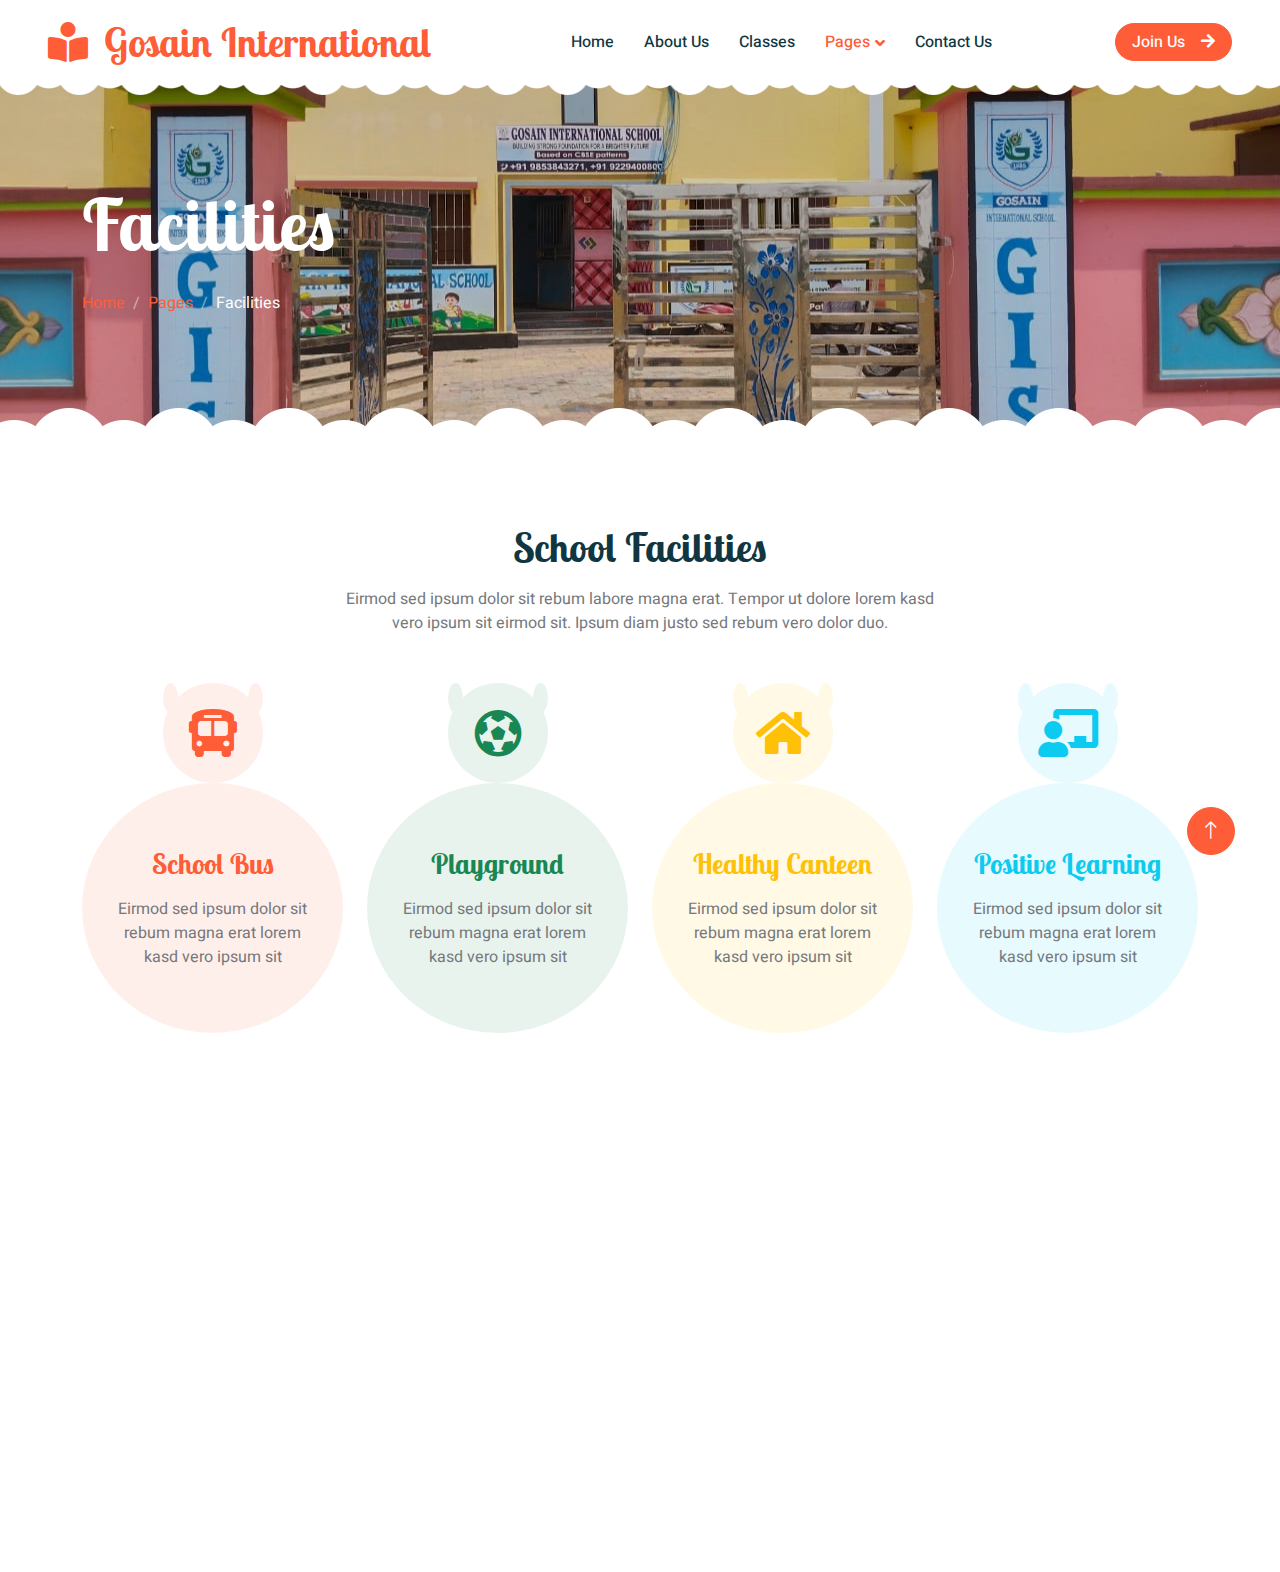
<file: facility.html>
<!DOCTYPE html>
<html lang="en">
  <head>
    <meta charset="utf-8" />
    <title>Gosain International - School Website Template</title>
    <meta content="width=device-width, initial-scale=1.0" name="viewport" />
    <meta content="" name="keywords" />
    <meta content="" name="description" />

    <!-- Favicon -->
    <link href="img/favicon.ico" rel="icon" />

    <!-- Google Web Fonts -->
    <link rel="preconnect" href="https://fonts.googleapis.com" />
    <link rel="preconnect" href="https://fonts.gstatic.com" crossorigin />
    <link
      href="https://fonts.googleapis.com/css2?family=Heebo:wght@400;500;600&family=Inter:wght@600&family=Lobster+Two:wght@700&display=swap"
      rel="stylesheet"
    />

    <!-- Icon Font Stylesheet -->
    <link
      href="https://cdnjs.cloudflare.com/ajax/libs/font-awesome/5.10.0/css/all.min.css"
      rel="stylesheet"
    />
    <link
      href="https://cdn.jsdelivr.net/npm/bootstrap-icons@1.4.1/font/bootstrap-icons.css"
      rel="stylesheet"
    />

    <!-- Libraries Stylesheet -->
    <link href="lib/animate/animate.min.css" rel="stylesheet" />
    <link href="lib/owlcarousel/assets/owl.carousel.min.css" rel="stylesheet" />

    <!-- Customized Bootstrap Stylesheet -->
    <link href="css/bootstrap.min.css" rel="stylesheet" />

    <!-- Template Stylesheet -->
    <link href="css/style.css" rel="stylesheet" />
  </head>

  <body>
    <div class="container-xxl bg-white p-0">
      <!-- Spinner Start -->
      <div
        id="spinner"
        class="show bg-white position-fixed translate-middle w-100 vh-100 top-50 start-50 d-flex align-items-center justify-content-center"
      >
        <div
          class="spinner-border text-primary"
          style="width: 3rem; height: 3rem"
          role="status"
        >
          <span class="sr-only">Loading...</span>
        </div>
      </div>
      <!-- Spinner End -->

      <!-- Navbar Start -->
      <nav
        class="navbar navbar-expand-lg bg-white navbar-light sticky-top px-4 px-lg-5 py-lg-0"
      >
        <a href="index.html" class="navbar-brand">
          <h1 class="m-0 text-primary">
            <i class="fa fa-book-reader me-3"></i>Gosain International
          </h1>
        </a>
        <button
          type="button"
          class="navbar-toggler"
          data-bs-toggle="collapse"
          data-bs-target="#navbarCollapse"
        >
          <span class="navbar-toggler-icon"></span>
        </button>
        <div class="collapse navbar-collapse" id="navbarCollapse">
          <div class="navbar-nav mx-auto">
            <a href="index.html" class="nav-item nav-link">Home</a>
            <a href="about.html" class="nav-item nav-link">About Us</a>
            <a href="classes.html" class="nav-item nav-link">Classes</a>
            <div class="nav-item dropdown">
              <a
                href="#"
                class="nav-link dropdown-toggle active"
                data-bs-toggle="dropdown"
                >Pages</a
              >
              <div
                class="dropdown-menu rounded-0 rounded-bottom border-0 shadow-sm m-0"
              >
                <a href="facility.html" class="dropdown-item active"
                  >School Facilities</a
                >
                <a href="team.html" class="dropdown-item">Popular Teachers</a>
                <a href="call-to-action.html" class="dropdown-item"
                  >Become A Teachers</a
                >
                <a href="appointment.html" class="dropdown-item"
                  >Make Appointment</a
                >
                <a href="testimonial.html" class="dropdown-item">Testimonial</a>
                <a href="404.html" class="dropdown-item">404 Error</a>
              </div>
            </div>
            <a href="contact.html" class="nav-item nav-link">Contact Us</a>
          </div>
          <a href="" class="btn btn-primary rounded-pill px-3 d-none d-lg-block"
            >Join Us<i class="fa fa-arrow-right ms-3"></i
          ></a>
        </div>
      </nav>
      <!-- Navbar End -->

      <!-- Page Header End -->
      <div class="container-xxl py-5 page-header position-relative mb-5">
        <div class="container py-5">
          <h1 class="display-2 text-white animated slideInDown mb-4">
            Facilities
          </h1>
          <nav aria-label="breadcrumb animated slideInDown">
            <ol class="breadcrumb">
              <li class="breadcrumb-item"><a href="#">Home</a></li>
              <li class="breadcrumb-item"><a href="#">Pages</a></li>
              <li class="breadcrumb-item text-white active" aria-current="page">
                Facilities
              </li>
            </ol>
          </nav>
        </div>
      </div>
      <!-- Page Header End -->

      <!-- Facilities Start -->
      <div class="container-xxl py-5">
        <div class="container">
          <div
            class="text-center mx-auto mb-5 wow fadeInUp"
            data-wow-delay="0.1s"
            style="max-width: 600px"
          >
            <h1 class="mb-3">School Facilities</h1>
            <p>
              Eirmod sed ipsum dolor sit rebum labore magna erat. Tempor ut
              dolore lorem kasd vero ipsum sit eirmod sit. Ipsum diam justo sed
              rebum vero dolor duo.
            </p>
          </div>
          <div class="row g-4">
            <div class="col-lg-3 col-sm-6 wow fadeInUp" data-wow-delay="0.1s">
              <div class="facility-item">
                <div class="facility-icon bg-primary">
                  <span class="bg-primary"></span>
                  <i class="fa fa-bus-alt fa-3x text-primary"></i>
                  <span class="bg-primary"></span>
                </div>
                <div class="facility-text bg-primary">
                  <h3 class="text-primary mb-3">School Bus</h3>
                  <p class="mb-0">
                    Eirmod sed ipsum dolor sit rebum magna erat lorem kasd vero
                    ipsum sit
                  </p>
                </div>
              </div>
            </div>
            <div class="col-lg-3 col-sm-6 wow fadeInUp" data-wow-delay="0.3s">
              <div class="facility-item">
                <div class="facility-icon bg-success">
                  <span class="bg-success"></span>
                  <i class="fa fa-futbol fa-3x text-success"></i>
                  <span class="bg-success"></span>
                </div>
                <div class="facility-text bg-success">
                  <h3 class="text-success mb-3">Playground</h3>
                  <p class="mb-0">
                    Eirmod sed ipsum dolor sit rebum magna erat lorem kasd vero
                    ipsum sit
                  </p>
                </div>
              </div>
            </div>
            <div class="col-lg-3 col-sm-6 wow fadeInUp" data-wow-delay="0.5s">
              <div class="facility-item">
                <div class="facility-icon bg-warning">
                  <span class="bg-warning"></span>
                  <i class="fa fa-home fa-3x text-warning"></i>
                  <span class="bg-warning"></span>
                </div>
                <div class="facility-text bg-warning">
                  <h3 class="text-warning mb-3">Healthy Canteen</h3>
                  <p class="mb-0">
                    Eirmod sed ipsum dolor sit rebum magna erat lorem kasd vero
                    ipsum sit
                  </p>
                </div>
              </div>
            </div>
            <div class="col-lg-3 col-sm-6 wow fadeInUp" data-wow-delay="0.7s">
              <div class="facility-item">
                <div class="facility-icon bg-info">
                  <span class="bg-info"></span>
                  <i class="fa fa-chalkboard-teacher fa-3x text-info"></i>
                  <span class="bg-info"></span>
                </div>
                <div class="facility-text bg-info">
                  <h3 class="text-info mb-3">Positive Learning</h3>
                  <p class="mb-0">
                    Eirmod sed ipsum dolor sit rebum magna erat lorem kasd vero
                    ipsum sit
                  </p>
                </div>
              </div>
            </div>
          </div>
        </div>
      </div>
      <!-- Facilities End -->

      <!-- Footer Start -->
      <div
        class="container-fluid bg-dark text-white-50 footer pt-5 mt-5 wow fadeIn"
        data-wow-delay="0.1s"
      >
        <div class="container py-5">
          <div class="row g-5">
            <div class="col-lg-3 col-md-6">
              <h3 class="text-white mb-4">Get In Touch</h3>
              <p class="mb-2">
                <i class="fa fa-map-marker-alt me-3"></i>123 Street, New York,
                USA
              </p>
              <p class="mb-2">
                <i class="fa fa-phone-alt me-3"></i>+012 345 67890
              </p>
              <p class="mb-2">
                <i class="fa fa-envelope me-3"></i>info@example.com
              </p>
              <div class="d-flex pt-2">
                <a class="btn btn-outline-light btn-social" href=""
                  ><i class="fab fa-twitter"></i
                ></a>
                <a class="btn btn-outline-light btn-social" href=""
                  ><i class="fab fa-facebook-f"></i
                ></a>
                <a class="btn btn-outline-light btn-social" href=""
                  ><i class="fab fa-youtube"></i
                ></a>
                <a class="btn btn-outline-light btn-social" href=""
                  ><i class="fab fa-linkedin-in"></i
                ></a>
              </div>
            </div>
            <div class="col-lg-3 col-md-6">
              <h3 class="text-white mb-4">Quick Links</h3>
              <a class="btn btn-link text-white-50" href="">About Us</a>
              <a class="btn btn-link text-white-50" href="">Contact Us</a>
              <a class="btn btn-link text-white-50" href="">Our Services</a>
              <a class="btn btn-link text-white-50" href="">Privacy Policy</a>
              <a class="btn btn-link text-white-50" href=""
                >Terms & Condition</a
              >
            </div>
            <div class="col-lg-3 col-md-6">
              <h3 class="text-white mb-4">Photo Gallery</h3>
              <div class="row g-2 pt-2">
                <div class="col-4">
                  <img
                    class="img-fluid rounded bg-light p-1"
                    src="img/classes-1.jpg"
                    alt=""
                  />
                </div>
                <div class="col-4">
                  <img
                    class="img-fluid rounded bg-light p-1"
                    src="img/classes-2.jpg"
                    alt=""
                  />
                </div>
                <div class="col-4">
                  <img
                    class="img-fluid rounded bg-light p-1"
                    src="img/classes-3.jpg"
                    alt=""
                  />
                </div>
                <div class="col-4">
                  <img
                    class="img-fluid rounded bg-light p-1"
                    src="img/classes-4.jpg"
                    alt=""
                  />
                </div>
                <div class="col-4">
                  <img
                    class="img-fluid rounded bg-light p-1"
                    src="img/classes-5.jpg"
                    alt=""
                  />
                </div>
                <div class="col-4">
                  <img
                    class="img-fluid rounded bg-light p-1"
                    src="img/classes-6.jpg"
                    alt=""
                  />
                </div>
              </div>
            </div>
            <div class="col-lg-3 col-md-6">
              <h3 class="text-white mb-4">Newsletter</h3>
              <p>Dolor amet sit justo amet elitr clita ipsum elitr est.</p>
              <div class="position-relative mx-auto" style="max-width: 400px">
                <input
                  class="form-control bg-transparent w-100 py-3 ps-4 pe-5"
                  type="text"
                  placeholder="Your email"
                />
                <button
                  type="button"
                  class="btn btn-primary py-2 position-absolute top-0 end-0 mt-2 me-2"
                >
                  SignUp
                </button>
              </div>
            </div>
          </div>
        </div>
        <div class="container">
          <div class="copyright">
            <div class="row">
              <div class="col-md-6 text-center text-md-start mb-3 mb-md-0">
                &copy; <a class="border-bottom" href="#">Your Site Name</a>, All
                Right Reserved.

                <!--/*** This template is free as long as you keep the footer author’s credit link/attribution link/backlink. If you'd like to use the template without the footer author’s credit link/attribution link/backlink, you can purchase the Credit Removal License from "https://htmlcodex.com/credit-removal". Thank you for your support. ***/-->
                Designed By
                <a class="border-bottom" href="https://htmlcodex.com"
                  >HTML Codex</a
                >
              </div>
              <div class="col-md-6 text-center text-md-end">
                <div class="footer-menu">
                  <a href="">Home</a>
                  <a href="">Cookies</a>
                  <a href="">Help</a>
                  <a href="">FQAs</a>
                </div>
              </div>
            </div>
          </div>
        </div>
      </div>
      <!-- Footer End -->

      <!-- Back to Top -->
      <a href="#" class="btn btn-lg btn-primary btn-lg-square back-to-top"
        ><i class="bi bi-arrow-up"></i
      ></a>
    </div>

    <!-- JavaScript Libraries -->
    <script src="https://code.jquery.com/jquery-3.4.1.min.js"></script>
    <script src="https://cdn.jsdelivr.net/npm/bootstrap@5.0.0/dist/js/bootstrap.bundle.min.js"></script>
    <script src="lib/wow/wow.min.js"></script>
    <script src="lib/easing/easing.min.js"></script>
    <script src="lib/waypoints/waypoints.min.js"></script>
    <script src="lib/owlcarousel/owl.carousel.min.js"></script>

    <!-- Template Javascript -->
    <script src="js/main.js"></script>
  </body>
</html>
</file>
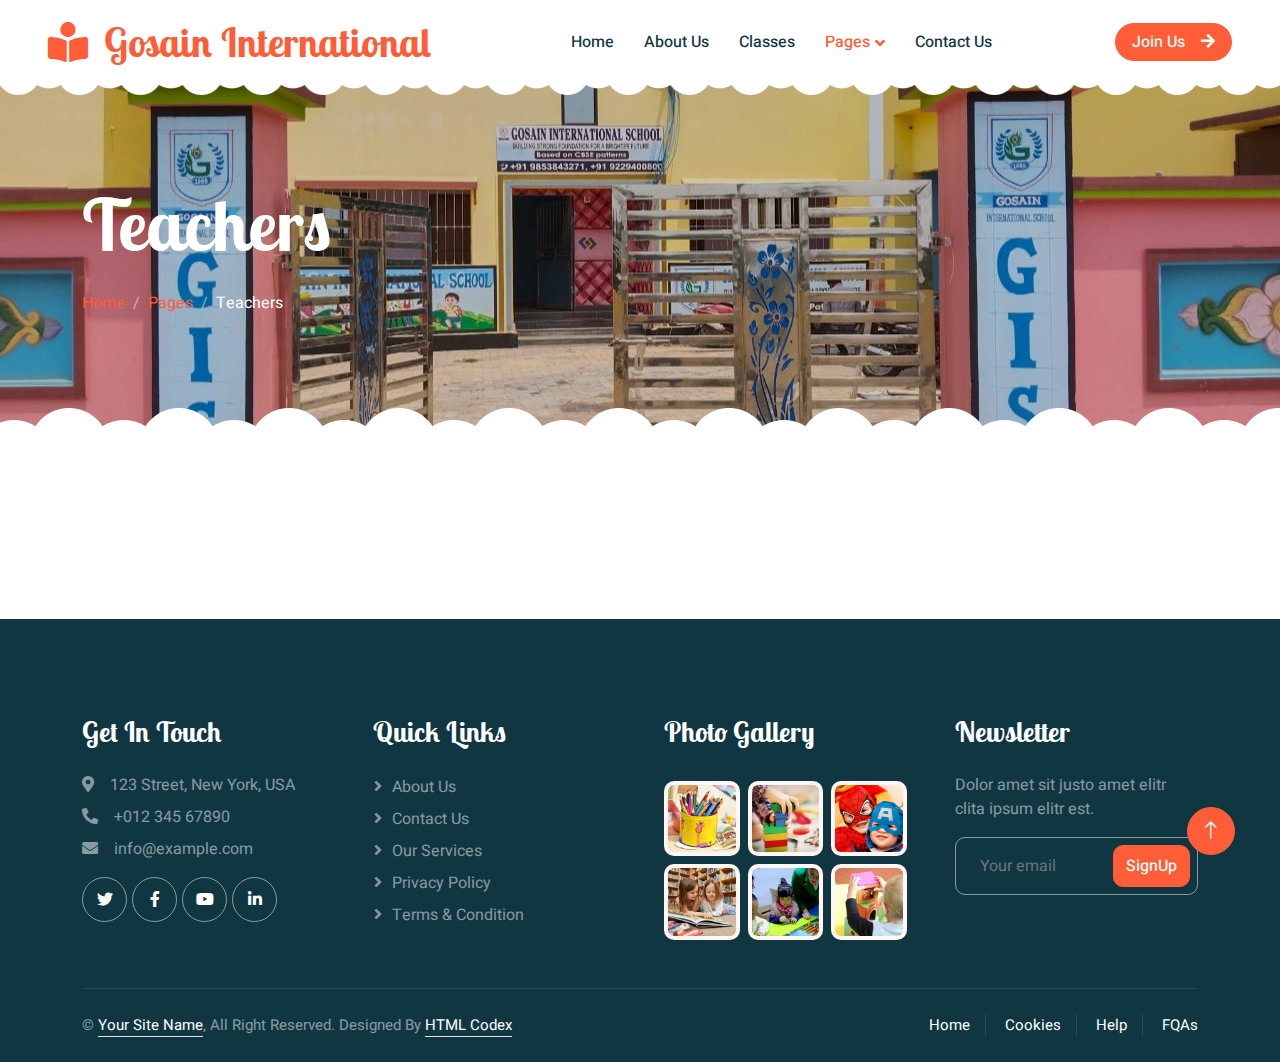
<file: team.html>
<!DOCTYPE html>
<html lang="en">
  <head>
    <meta charset="utf-8" />
    <title>Gosain International - School Website Template</title>
    <meta content="width=device-width, initial-scale=1.0" name="viewport" />
    <meta content="" name="keywords" />
    <meta content="" name="description" />

    <!-- Favicon -->
    <link href="img/favicon.ico" rel="icon" />

    <!-- Google Web Fonts -->
    <link rel="preconnect" href="https://fonts.googleapis.com" />
    <link rel="preconnect" href="https://fonts.gstatic.com" crossorigin />
    <link
      href="https://fonts.googleapis.com/css2?family=Heebo:wght@400;500;600&family=Inter:wght@600&family=Lobster+Two:wght@700&display=swap"
      rel="stylesheet"
    />

    <!-- Icon Font Stylesheet -->
    <link
      href="https://cdnjs.cloudflare.com/ajax/libs/font-awesome/5.10.0/css/all.min.css"
      rel="stylesheet"
    />
    <link
      href="https://cdn.jsdelivr.net/npm/bootstrap-icons@1.4.1/font/bootstrap-icons.css"
      rel="stylesheet"
    />

    <!-- Libraries Stylesheet -->
    <link href="lib/animate/animate.min.css" rel="stylesheet" />
    <link href="lib/owlcarousel/assets/owl.carousel.min.css" rel="stylesheet" />

    <!-- Customized Bootstrap Stylesheet -->
    <link href="css/bootstrap.min.css" rel="stylesheet" />

    <!-- Template Stylesheet -->
    <link href="css/style.css" rel="stylesheet" />
  </head>

  <body>
    <div class="container-xxl bg-white p-0">
      <!-- Spinner Start -->
      <div
        id="spinner"
        class="show bg-white position-fixed translate-middle w-100 vh-100 top-50 start-50 d-flex align-items-center justify-content-center"
      >
        <div
          class="spinner-border text-primary"
          style="width: 3rem; height: 3rem"
          role="status"
        >
          <span class="sr-only">Loading...</span>
        </div>
      </div>
      <!-- Spinner End -->

      <!-- Navbar Start -->
      <nav
        class="navbar navbar-expand-lg bg-white navbar-light sticky-top px-4 px-lg-5 py-lg-0"
      >
        <a href="index.html" class="navbar-brand">
          <h1 class="m-0 text-primary">
            <i class="fa fa-book-reader me-3"></i>Gosain International
          </h1>
        </a>
        <button
          type="button"
          class="navbar-toggler"
          data-bs-toggle="collapse"
          data-bs-target="#navbarCollapse"
        >
          <span class="navbar-toggler-icon"></span>
        </button>
        <div class="collapse navbar-collapse" id="navbarCollapse">
          <div class="navbar-nav mx-auto">
            <a href="index.html" class="nav-item nav-link">Home</a>
            <a href="about.html" class="nav-item nav-link">About Us</a>
            <a href="classes.html" class="nav-item nav-link">Classes</a>
            <div class="nav-item dropdown">
              <a
                href="#"
                class="nav-link dropdown-toggle active"
                data-bs-toggle="dropdown"
                >Pages</a
              >
              <div
                class="dropdown-menu rounded-0 rounded-bottom border-0 shadow-sm m-0"
              >
                <a href="facility.html" class="dropdown-item"
                  >School Facilities</a
                >
                <a href="team.html" class="dropdown-item active"
                  >Popular Teachers</a
                >
                <a href="call-to-action.html" class="dropdown-item"
                  >Become A Teachers</a
                >
                <a href="appointment.html" class="dropdown-item"
                  >Make Appointment</a
                >
                <a href="testimonial.html" class="dropdown-item">Testimonial</a>
                <a href="404.html" class="dropdown-item">404 Error</a>
              </div>
            </div>
            <a href="contact.html" class="nav-item nav-link">Contact Us</a>
          </div>
          <a href="" class="btn btn-primary rounded-pill px-3 d-none d-lg-block"
            >Join Us<i class="fa fa-arrow-right ms-3"></i
          ></a>
        </div>
      </nav>
      <!-- Navbar End -->

      <!-- Page Header End -->
      <div class="container-xxl py-5 page-header position-relative mb-5">
        <div class="container py-5">
          <h1 class="display-2 text-white animated slideInDown mb-4">
            Teachers
          </h1>
          <nav aria-label="breadcrumb animated slideInDown">
            <ol class="breadcrumb">
              <li class="breadcrumb-item"><a href="#">Home</a></li>
              <li class="breadcrumb-item"><a href="#">Pages</a></li>
              <li class="breadcrumb-item text-white active" aria-current="page">
                Teachers
              </li>
            </ol>
          </nav>
        </div>
      </div>
      <!-- Page Header End -->

      <!-- Team Start -->
      <div class="container-xxl py-5">
        <!-- <div class="container">
                <div class="text-center mx-auto mb-5 wow fadeInUp" data-wow-delay="0.1s" style="max-width: 600px;">
                    <h1 class="mb-3">Popular Teachers</h1>
                    <p>Eirmod sed ipsum dolor sit rebum labore magna erat. Tempor ut dolore lorem kasd vero ipsum sit
                        eirmod sit. Ipsum diam justo sed rebum vero dolor duo.</p>
                </div>
                <div class="row g-4">
                    <div class="col-lg-4 col-md-6 wow fadeInUp" data-wow-delay="0.1s">
                        <div class="team-item position-relative">
                            <img class="img-fluid rounded-circle w-75" src="img/team-1.jpg" alt="">
                            <div class="team-text">
                                <h3>Full Name</h3>
                                <p>Designation</p>
                                <div class="d-flex align-items-center">
                                    <a class="btn btn-square btn-primary mx-1" href=""><i class="fab fa-facebook-f"></i></a>
                                    <a class="btn btn-square btn-primary  mx-1" href=""><i class="fab fa-twitter"></i></a>
                                    <a class="btn btn-square btn-primary  mx-1" href=""><i class="fab fa-instagram"></i></a>
                                </div>
                            </div>
                        </div>
                    </div>
                    <div class="col-lg-4 col-md-6 wow fadeInUp" data-wow-delay="0.3s">
                        <div class="team-item position-relative">
                            <img class="img-fluid rounded-circle w-75" src="img/team-2.jpg" alt="">
                            <div class="team-text">
                                <h3>Full Name</h3>
                                <p>Designation</p>
                                <div class="d-flex align-items-center">
                                    <a class="btn btn-square btn-primary mx-1" href=""><i class="fab fa-facebook-f"></i></a>
                                    <a class="btn btn-square btn-primary  mx-1" href=""><i class="fab fa-twitter"></i></a>
                                    <a class="btn btn-square btn-primary  mx-1" href=""><i class="fab fa-instagram"></i></a>
                                </div>
                            </div>
                        </div>
                    </div>
                    <div class="col-lg-4 col-md-6 wow fadeInUp" data-wow-delay="0.5s">
                        <div class="team-item position-relative">
                            <img class="img-fluid rounded-circle w-75" src="img/team-3.jpg" alt="">
                            <div class="team-text">
                                <h3>Full Name</h3>
                                <p>Designation</p>
                                <div class="d-flex align-items-center">
                                    <a class="btn btn-square btn-primary mx-1" href=""><i class="fab fa-facebook-f"></i></a>
                                    <a class="btn btn-square btn-primary  mx-1" href=""><i class="fab fa-twitter"></i></a>
                                    <a class="btn btn-square btn-primary  mx-1" href=""><i class="fab fa-instagram"></i></a>
                                </div>
                            </div>
                        </div>
                    </div>
                    <div class="col-lg-4 col-md-6 wow fadeInUp" data-wow-delay="0.1s">
                        <div class="team-item position-relative">
                            <img class="img-fluid rounded-circle w-75" src="img/team-1.jpg" alt="">
                            <div class="team-text">
                                <h3>Full Name</h3>
                                <p>Designation</p>
                                <div class="d-flex align-items-center">
                                    <a class="btn btn-square btn-primary mx-1" href=""><i class="fab fa-facebook-f"></i></a>
                                    <a class="btn btn-square btn-primary  mx-1" href=""><i class="fab fa-twitter"></i></a>
                                    <a class="btn btn-square btn-primary  mx-1" href=""><i class="fab fa-instagram"></i></a>
                                </div>
                            </div>
                        </div>
                    </div>
                    <div class="col-lg-4 col-md-6 wow fadeInUp" data-wow-delay="0.3s">
                        <div class="team-item position-relative">
                            <img class="img-fluid rounded-circle w-75" src="img/team-2.jpg" alt="">
                            <div class="team-text">
                                <h3>Full Name</h3>
                                <p>Designation</p>
                                <div class="d-flex align-items-center">
                                    <a class="btn btn-square btn-primary mx-1" href=""><i class="fab fa-facebook-f"></i></a>
                                    <a class="btn btn-square btn-primary  mx-1" href=""><i class="fab fa-twitter"></i></a>
                                    <a class="btn btn-square btn-primary  mx-1" href=""><i class="fab fa-instagram"></i></a>
                                </div>
                            </div>
                        </div>
                    </div>
                    <div class="col-lg-4 col-md-6 wow fadeInUp" data-wow-delay="0.5s">
                        <div class="team-item position-relative">
                            <img class="img-fluid rounded-circle w-75" src="img/team-3.jpg" alt="">
                            <div class="team-text">
                                <h3>Full Name</h3>
                                <p>Designation</p>
                                <div class="d-flex align-items-center">
                                    <a class="btn btn-square btn-primary mx-1" href=""><i class="fab fa-facebook-f"></i></a>
                                    <a class="btn btn-square btn-primary  mx-1" href=""><i class="fab fa-twitter"></i></a>
                                    <a class="btn btn-square btn-primary  mx-1" href=""><i class="fab fa-instagram"></i></a>
                                </div>
                            </div>
                        </div>
                    </div>
                </div>
            </div> -->
      </div>
      <!-- Team End -->

      <!-- Footer Start -->
      <div
        class="container-fluid bg-dark text-white-50 footer pt-5 mt-5 wow fadeIn"
        data-wow-delay="0.1s"
      >
        <div class="container py-5">
          <div class="row g-5">
            <div class="col-lg-3 col-md-6">
              <h3 class="text-white mb-4">Get In Touch</h3>
              <p class="mb-2">
                <i class="fa fa-map-marker-alt me-3"></i>123 Street, New York,
                USA
              </p>
              <p class="mb-2">
                <i class="fa fa-phone-alt me-3"></i>+012 345 67890
              </p>
              <p class="mb-2">
                <i class="fa fa-envelope me-3"></i>info@example.com
              </p>
              <div class="d-flex pt-2">
                <a class="btn btn-outline-light btn-social" href=""
                  ><i class="fab fa-twitter"></i
                ></a>
                <a class="btn btn-outline-light btn-social" href=""
                  ><i class="fab fa-facebook-f"></i
                ></a>
                <a class="btn btn-outline-light btn-social" href=""
                  ><i class="fab fa-youtube"></i
                ></a>
                <a class="btn btn-outline-light btn-social" href=""
                  ><i class="fab fa-linkedin-in"></i
                ></a>
              </div>
            </div>
            <div class="col-lg-3 col-md-6">
              <h3 class="text-white mb-4">Quick Links</h3>
              <a class="btn btn-link text-white-50" href="">About Us</a>
              <a class="btn btn-link text-white-50" href="">Contact Us</a>
              <a class="btn btn-link text-white-50" href="">Our Services</a>
              <a class="btn btn-link text-white-50" href="">Privacy Policy</a>
              <a class="btn btn-link text-white-50" href=""
                >Terms & Condition</a
              >
            </div>
            <div class="col-lg-3 col-md-6">
              <h3 class="text-white mb-4">Photo Gallery</h3>
              <div class="row g-2 pt-2">
                <div class="col-4">
                  <img
                    class="img-fluid rounded bg-light p-1"
                    src="img/classes-1.jpg"
                    alt=""
                  />
                </div>
                <div class="col-4">
                  <img
                    class="img-fluid rounded bg-light p-1"
                    src="img/classes-2.jpg"
                    alt=""
                  />
                </div>
                <div class="col-4">
                  <img
                    class="img-fluid rounded bg-light p-1"
                    src="img/classes-3.jpg"
                    alt=""
                  />
                </div>
                <div class="col-4">
                  <img
                    class="img-fluid rounded bg-light p-1"
                    src="img/classes-4.jpg"
                    alt=""
                  />
                </div>
                <div class="col-4">
                  <img
                    class="img-fluid rounded bg-light p-1"
                    src="img/classes-5.jpg"
                    alt=""
                  />
                </div>
                <div class="col-4">
                  <img
                    class="img-fluid rounded bg-light p-1"
                    src="img/classes-6.jpg"
                    alt=""
                  />
                </div>
              </div>
            </div>
            <div class="col-lg-3 col-md-6">
              <h3 class="text-white mb-4">Newsletter</h3>
              <p>Dolor amet sit justo amet elitr clita ipsum elitr est.</p>
              <div class="position-relative mx-auto" style="max-width: 400px">
                <input
                  class="form-control bg-transparent w-100 py-3 ps-4 pe-5"
                  type="text"
                  placeholder="Your email"
                />
                <button
                  type="button"
                  class="btn btn-primary py-2 position-absolute top-0 end-0 mt-2 me-2"
                >
                  SignUp
                </button>
              </div>
            </div>
          </div>
        </div>
        <div class="container">
          <div class="copyright">
            <div class="row">
              <div class="col-md-6 text-center text-md-start mb-3 mb-md-0">
                &copy; <a class="border-bottom" href="#">Your Site Name</a>, All
                Right Reserved.

                <!--/*** This template is free as long as you keep the footer author’s credit link/attribution link/backlink. If you'd like to use the template without the footer author’s credit link/attribution link/backlink, you can purchase the Credit Removal License from "https://htmlcodex.com/credit-removal". Thank you for your support. ***/-->
                Designed By
                <a class="border-bottom" href="https://htmlcodex.com"
                  >HTML Codex</a
                >
              </div>
              <div class="col-md-6 text-center text-md-end">
                <div class="footer-menu">
                  <a href="">Home</a>
                  <a href="">Cookies</a>
                  <a href="">Help</a>
                  <a href="">FQAs</a>
                </div>
              </div>
            </div>
          </div>
        </div>
      </div>
      <!-- Footer End -->

      <!-- Back to Top -->
      <a href="#" class="btn btn-lg btn-primary btn-lg-square back-to-top"
        ><i class="bi bi-arrow-up"></i
      ></a>
    </div>

    <!-- JavaScript Libraries -->
    <script src="https://code.jquery.com/jquery-3.4.1.min.js"></script>
    <script src="https://cdn.jsdelivr.net/npm/bootstrap@5.0.0/dist/js/bootstrap.bundle.min.js"></script>
    <script src="lib/wow/wow.min.js"></script>
    <script src="lib/easing/easing.min.js"></script>
    <script src="lib/waypoints/waypoints.min.js"></script>
    <script src="lib/owlcarousel/owl.carousel.min.js"></script>

    <!-- Template Javascript -->
    <script src="js/main.js"></script>
  </body>
</html>
</file>
<file: css/style.css>
/********** Template CSS **********/
:root {
    --primary: #FE5D37;
    --light: #FFF5F3;
    --dark: #103741;
}

.back-to-top {
    position: fixed;
    display: none;
    right: 45px;
    bottom: 45px;
    z-index: 99;
}


/*** Spinner ***/
#spinner {
    opacity: 0;
    visibility: hidden;
    transition: opacity .5s ease-out, visibility 0s linear .5s;
    z-index: 99999;
}

#spinner.show {
    transition: opacity .5s ease-out, visibility 0s linear 0s;
    visibility: visible;
    opacity: 1;
}


/*** Button ***/
.btn {
    font-weight: 500;
    transition: .5s;
}

.btn.btn-primary {
    color: #FFFFFF;
}

.btn-square {
    width: 38px;
    height: 38px;
}

.btn-sm-square {
    width: 32px;
    height: 32px;
}

.btn-lg-square {
    width: 48px;
    height: 48px;
}

.btn-square,
.btn-sm-square,
.btn-lg-square {
    padding: 0;
    display: flex;
    align-items: center;
    justify-content: center;
    font-weight: normal;
    border-radius: 50px;
}


/*** Heading ***/
h1,
h2,
h3,
h4,
.h1,
.h2,
.h3,
.h4,
.display-1,
.display-2,
.display-3,
.display-4,
.display-5,
.display-6 {
    font-family: 'Lobster Two', cursive;
    font-weight: 700;
}

h5,
h6,
.h5,
.h6 {
    font-weight: 600;
}

.font-secondary {
    font-family: 'Lobster Two', cursive;
}


/*** Navbar ***/
.navbar .navbar-nav .nav-link {
    padding: 30px 15px;
    color: var(--dark);
    font-weight: 500;
    outline: none;
}

.navbar .navbar-nav .nav-link:hover,
.navbar .navbar-nav .nav-link.active {
    color: var(--primary);
}

.navbar.sticky-top {
    top: -100px;
    transition: .5s;
}

.navbar .dropdown-toggle::after {
    border: none;
    content: "\f107";
    font-family: "Font Awesome 5 Free";
    font-weight: 900;
    vertical-align: middle;
    margin-left: 5px;
    transition: .5s;
}

.navbar .dropdown-toggle[aria-expanded=true]::after {
    transform: rotate(-180deg);
}

@media (max-width: 991.98px) {
    .navbar .navbar-nav .nav-link  {
        margin-right: 0;
        padding: 10px 0;
    }

    .navbar .navbar-nav {
        margin-top: 15px;
        border-top: 1px solid #EEEEEE;
    }
}

@media (min-width: 992px) {
    .navbar .nav-item .dropdown-menu {
        display: block;
        top: calc(100% - 15px);
        margin-top: 0;
        opacity: 0;
        visibility: hidden;
        transition: .5s;
        
    }

    .navbar .nav-item:hover .dropdown-menu {
        top: 100%;
        visibility: visible;
        transition: .5s;
        opacity: 1;
    }
}


/*** Header ***/
.header-carousel::before,
.header-carousel::after,
.page-header::before,
.page-header::after {
    position: absolute;
    content: "";
    width: 100%;
    height: 10px;
    top: 0;
    left: 0;
    background: url(../img/bg-header-top.png) center center repeat-x;
    z-index: 1;
}

.header-carousel::after,
.page-header::after {
    height: 19px;
    top: auto;
    bottom: 0;
    background: url(../img/bg-header-bottom.png) center center repeat-x;
}

@media (max-width: 768px) {
    .header-carousel .owl-carousel-item {
        position: relative;
        min-height: 500px;
    }
    
    .header-carousel .owl-carousel-item img {
        position: absolute;
        width: 100%;
        height: 100%;
        object-fit: cover;
    }

    .header-carousel .owl-carousel-item p {
        font-size: 16px !important;
        font-weight: 400 !important;
    }

    .header-carousel .owl-carousel-item h1 {
        font-size: 30px;
        font-weight: 600;
    }
}

.header-carousel .owl-nav {
    position: absolute;
    top: 50%;
    right: 8%;
    transform: translateY(-50%);
    display: flex;
    flex-direction: column;
}

.header-carousel .owl-nav .owl-prev,
.header-carousel .owl-nav .owl-next {
    margin: 7px 0;
    width: 45px;
    height: 45px;
    display: flex;
    align-items: center;
    justify-content: center;
    color: #FFFFFF;
    background: transparent;
    border: 1px solid #FFFFFF;
    border-radius: 45px;
    font-size: 22px;
    transition: .5s;
}

.header-carousel .owl-nav .owl-prev:hover,
.header-carousel .owl-nav .owl-next:hover {
    background: var(--primary);
    border-color: var(--primary);
}

.page-header {
    background: linear-gradient(rgba(0, 0, 0, .2), rgba(0, 0, 0, .2)), url(../img/Gallery/10.jpeg) center center no-repeat;
    background-size: cover;
}

.breadcrumb-item + .breadcrumb-item::before {
    color: rgba(255, 255, 255, .5);
}


/*** Facility ***/
.facility-item .facility-icon {
    position: relative;
    margin: 0 auto;
    width: 100px;
    height: 100px;
    border-radius: 100px;
    display: flex;
    align-items: center;
    justify-content: center;
}

.facility-item .facility-icon::before {
    position: absolute;
    content: "";
    width: 100%;
    height: 100%;
    top: 0;
    left: 0;
    background: rgba(255, 255, 255, .9);
    transition: .5s;
    z-index: 1;
}

.facility-item .facility-icon span {
    position: absolute;
    content: "";
    width: 15px;
    height: 30px;
    top: 0;
    left: 0;
    border-radius: 50%;
}

.facility-item .facility-icon span:last-child {
    left: auto;
    right: 0;
}

.facility-item .facility-icon i {
    position: relative;
    z-index: 2;
}

.facility-item .facility-text {
    position: relative;
    min-height: 250px;
    padding: 30px;
    border-radius: 100%;
    display: flex;
    text-align: center;
    justify-content: center;
    flex-direction: column;
}

.facility-item .facility-text::before {
    position: absolute;
    content: "";
    width: 100%;
    height: 100%;
    top: 0;
    left: 0;
    background: rgba(255, 255, 255, .9);
    transition: .5s;
    z-index: 1;
}

.facility-item .facility-text * {
    position: relative;
    z-index: 2;
}

.facility-item:hover .facility-icon::before,
.facility-item:hover .facility-text::before {
    background: transparent;
}

.facility-item * {
    transition: .5s;
}

.facility-item:hover * {
    color: #FFFFFF !important;
}


/*** About ***/
.about-img img {
    transition: .5s;
}

.about-img img:hover {
    background: var(--primary) !important;
}


/*** Classes ***/
.classes-item {
    transition: .5s;
}

.classes-item:hover {
    margin-top: -10px;
}


/*** Team ***/
.team-item .team-text {
    position: absolute;
    width: 250px;
    height: 250px;
    bottom: 0;
    right: 0;
    display: flex;
    align-items: center;
    justify-content: center;
    flex-direction: column;
    background: #FFFFFF;
    border: 17px solid var(--light);
    border-radius: 250px;
    transition: .5s;
}

.team-item:hover .team-text {
    border-color: var(--primary);
}


/*** Testimonial ***/
.testimonial-carousel {
    padding-left: 1.5rem;
    padding-right: 1.5rem;
}

@media (min-width: 576px) {
    .testimonial-carousel {
        padding-left: 4rem;
        padding-right: 4rem;
    }
}

.testimonial-carousel .testimonial-item .border {
    border: 1px dashed rgba(0, 185, 142, .3) !important;
}

.testimonial-carousel .owl-nav {
    position: absolute;
    width: 100%;
    height: 45px;
    top: 50%;
    left: 0;
    transform: translateY(-50%);
    display: flex;
    justify-content: space-between;
    z-index: 1;
}

.testimonial-carousel .owl-nav .owl-prev,
.testimonial-carousel .owl-nav .owl-next {
    position: relative;
    width: 45px;
    height: 45px;
    display: flex;
    align-items: center;
    justify-content: center;
    color: #FFFFFF;
    background: var(--primary);
    border-radius: 45px;
    font-size: 20px;
    transition: .5s;
}

.testimonial-carousel .owl-nav .owl-prev:hover,
.testimonial-carousel .owl-nav .owl-next:hover {
    background: var(--dark);
}


/*** Footer ***/
.footer .btn.btn-social {
    margin-right: 5px;
    width: 45px;
    height: 45px;
    display: flex;
    align-items: center;
    justify-content: center;
    color: #FFFFFF;
    border: 1px solid rgba(255,255,255,0.5);
    border-radius: 45px;
    transition: .3s;
}

.footer .btn.btn-social:hover {
    border-color: var(--primary);
    background: var(--primary);
}

.footer .btn.btn-link {
    display: block;
    margin-bottom: 5px;
    padding: 0;
    text-align: left;
    font-size: 16px;
    font-weight: normal;
    text-transform: capitalize;
    transition: .3s;
}

.footer .btn.btn-link::before {
    position: relative;
    content: "\f105";
    font-family: "Font Awesome 5 Free";
    font-weight: 900;
    margin-right: 10px;
}

.footer .btn.btn-link:hover {
    color: var(--primary) !important;
    letter-spacing: 1px;
    box-shadow: none;
}

.footer .form-control {
    border-color: rgba(255,255,255,0.5);
}

.footer .copyright {
    padding: 25px 0;
    font-size: 15px;
    border-top: 1px solid rgba(256, 256, 256, .1);
}

.footer .copyright a {
    color: #FFFFFF;
}

.footer .footer-menu a {
    margin-right: 15px;
    padding-right: 15px;
    border-right: 1px solid rgba(255, 255, 255, .1);
}

.footer .copyright a:hover,
.footer .footer-menu a:hover {
    color: var(--primary) !important;
}

.footer .footer-menu a:last-child {
    margin-right: 0;
    padding-right: 0;
    border-right: none;
}
</file>
